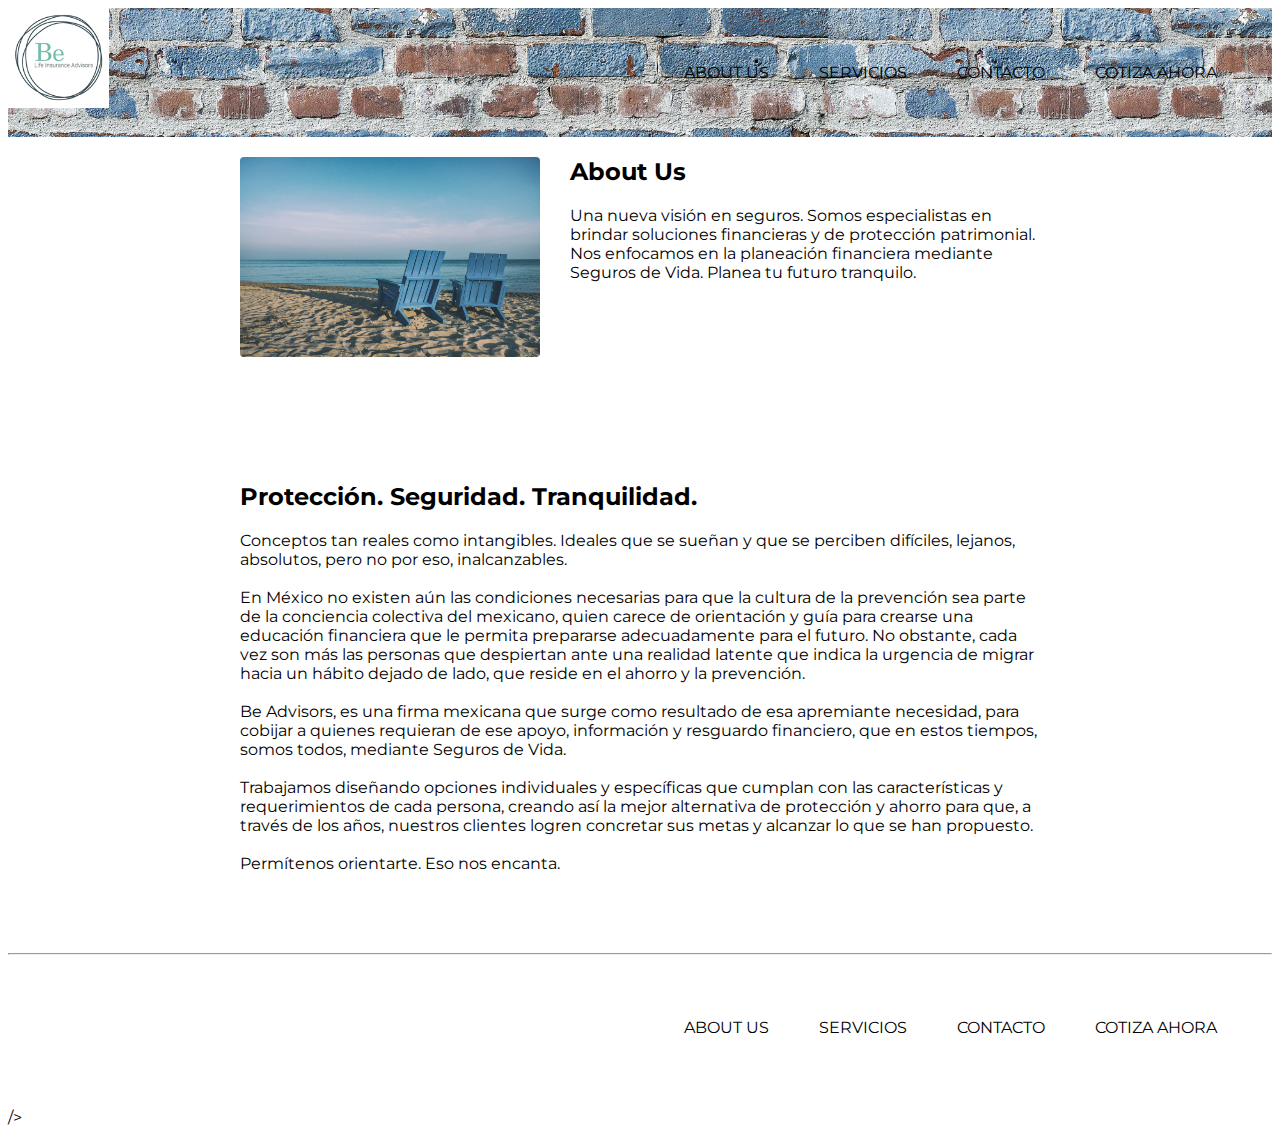
<file: index.html>
<!DOCTYPE html>
<html lang="en">
  <head>
    <meta charset="UTF-8" />
    <meta name="viewport" content="width=device-width, initial-scale=1.0" />
    <title>Be Life Insurance Advisors</title>
    <link rel="stylesheet" href="style.css">
    <link href="https://fonts.googleapis.com/css2?family=Montserrat:wght@400;600&display=swap" rel="stylesheet">
  </head>
  <body>
    <header>
      <div class="menBar">
          <img src="./images/logo-be-advisors.png">
        <ul class="menuButtons">
          <li><a href="./index.html">ABOUT US</a></li>
          <li><a href="./servicios.html">SERVICIOS</a></li>
          <li><a href="./contacto.html">CONTACTO</a></li>
          <li><a href="./cotiza.html"> COTIZA AHORA</a> </li>
        </ul>
      </div>
    </header>
    <main>
        <div class="home">
            <img class="imgretiro" src="./images/Foto 22 Retiro.jpg"
            <p><h2>About Us </h2>Una nueva visión en seguros.
                Somos especialistas en brindar soluciones financieras y de protección patrimonial. Nos enfocamos en la planeación financiera mediante Seguros de Vida.
                Planea tu futuro tranquilo.
                </p>


        </div>
        <section class="aboutus">
            <h2>Protección. Seguridad. Tranquilidad.</h2> 
            Conceptos tan reales como intangibles. Ideales que se sueñan y que se perciben difíciles, lejanos, absolutos, pero no por eso, inalcanzables.<br><br>
            En México no existen aún las condiciones necesarias para que la cultura de la 
            prevención sea parte de la conciencia colectiva del mexicano, 
            quien carece de orientación y guía para crearse una educación financiera que le permita prepararse adecuadamente para el futuro. No obstante,
             cada vez son más las personas que despiertan ante una realidad latente que indica la urgencia de migrar 
             hacia un hábito dejado de lado, que reside en el ahorro y la prevención.<br><br>
            Be Advisors, es una firma mexicana que surge como resultado de esa 
            apremiante necesidad, para cobijar a quienes requieran de ese apoyo, información y 
            resguardo financiero, que en estos tiempos, somos todos, mediante Seguros de Vida.<br><br>
            Trabajamos diseñando opciones individuales y específicas que cumplan con las 
            características y requerimientos de cada persona, creando así la mejor alternativa 
            de protección y ahorro para que, a través de los años, nuestros clientes logren
             concretar sus metas y alcanzar lo que se han propuesto.<br><br>
            Permítenos orientarte. Eso nos encanta. 
            
            
        </section>



    </main>
  
    <footer>
      <div class="relleno">
        <div class="menBar">
          <hr>
        <ul class="menuButtons">
          <li><a href="./index.html">ABOUT US</a></li>
          <li><a href="./servicios.html">SERVICIOS</a></li>
          <li><a href="./contacto.html">CONTACTO</a></li>
          <li><a href="./cotiza.html"> COTIZA AHORA</a> </li>
        </ul>
      </div>
      </div>/>
    </footer>
  </body>
</html>
</file>
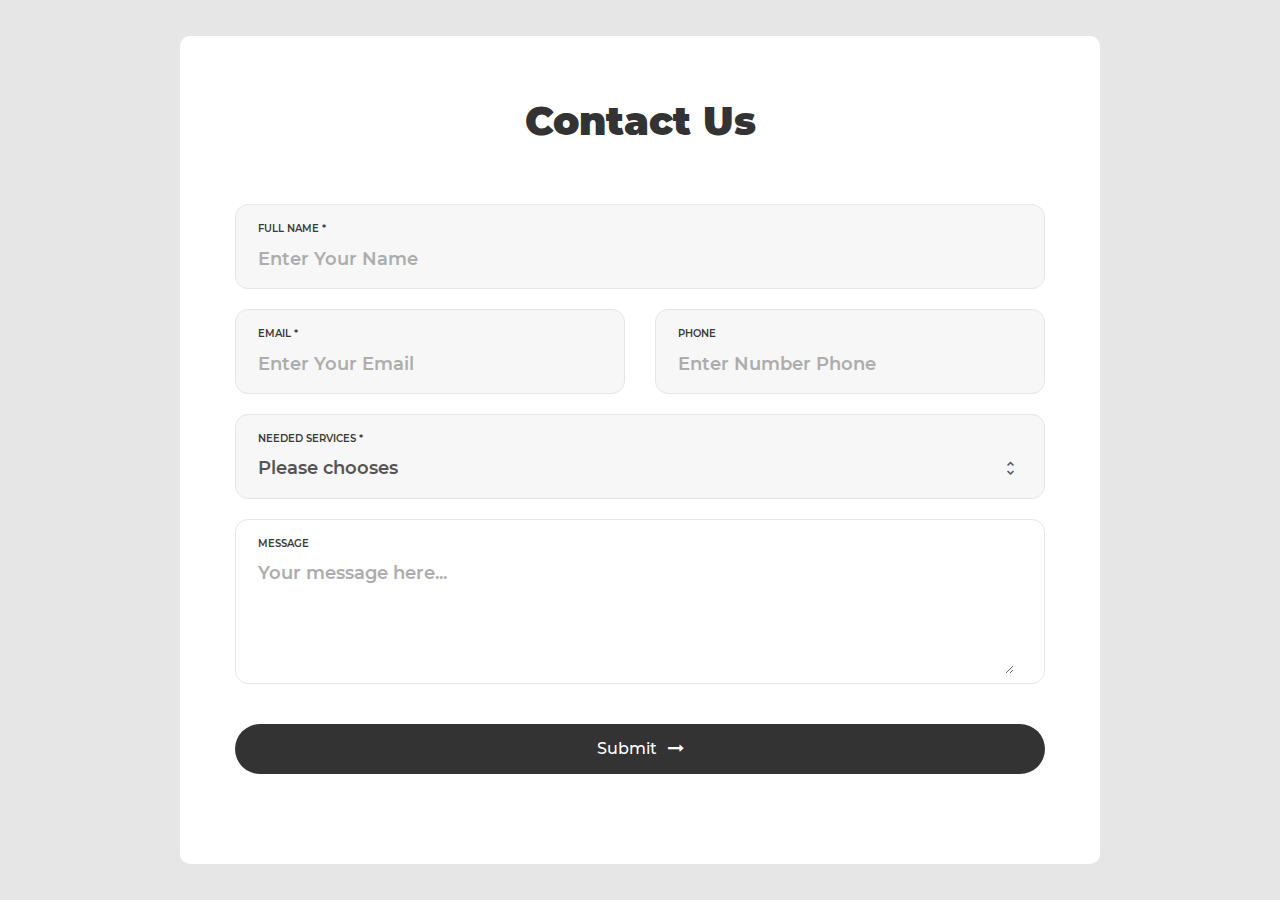
<file: ContactFrom_v5/index.html>
<!DOCTYPE html>
<html lang="en">
<head>
	<title>Contact V5</title>
	<meta charset="UTF-8">
	<meta name="viewport" content="width=device-width, initial-scale=1">
<!--===============================================================================================-->
	<link rel="icon" type="image/png" href="images/icons/favicon.ico"/>
<!--===============================================================================================-->
	<link rel="stylesheet" type="text/css" href="vendor/bootstrap/css/bootstrap.min.css">
<!--===============================================================================================-->
	<link rel="stylesheet" type="text/css" href="fonts/font-awesome-4.7.0/css/font-awesome.min.css">
<!--===============================================================================================-->
	<link rel="stylesheet" type="text/css" href="fonts/iconic/css/material-design-iconic-font.min.css">
<!--===============================================================================================-->
	<link rel="stylesheet" type="text/css" href="vendor/animate/animate.css">
<!--===============================================================================================-->
	<link rel="stylesheet" type="text/css" href="vendor/css-hamburgers/hamburgers.min.css">
<!--===============================================================================================-->
	<link rel="stylesheet" type="text/css" href="vendor/animsition/css/animsition.min.css">
<!--===============================================================================================-->
	<link rel="stylesheet" type="text/css" href="vendor/select2/select2.min.css">
<!--===============================================================================================-->
	<link rel="stylesheet" type="text/css" href="vendor/daterangepicker/daterangepicker.css">
<!--===============================================================================================-->
	<link rel="stylesheet" type="text/css" href="vendor/noui/nouislider.min.css">
<!--===============================================================================================-->
	<link rel="stylesheet" type="text/css" href="css/util.css">
	<link rel="stylesheet" type="text/css" href="css/main.css">
<!--===============================================================================================-->
</head>
<body>


	<div class="container-contact100">
		<div class="wrap-contact100">
			<form class="contact100-form validate-form">
				<span class="contact100-form-title">
					Contact Us
				</span>

				<div class="wrap-input100 validate-input bg1" data-validate="Please Type Your Name">
					<span class="label-input100">FULL NAME *</span>
					<input class="input100" type="text" name="name" placeholder="Enter Your Name">
				</div>

				<div class="wrap-input100 validate-input bg1 rs1-wrap-input100" data-validate = "Enter Your Email (e@a.x)">
					<span class="label-input100">Email *</span>
					<input class="input100" type="text" name="email" placeholder="Enter Your Email ">
				</div>

				<div class="wrap-input100 bg1 rs1-wrap-input100">
					<span class="label-input100">Phone</span>
					<input class="input100" type="text" name="phone" placeholder="Enter Number Phone">
				</div>

				<div class="wrap-input100 input100-select bg1">
					<span class="label-input100">Needed Services *</span>
					<div>
						<select class="js-select2" name="service">
							<option>Please chooses</option>
							<option>eCommerce Bussiness</option>
							<option>UI/UX Design</option>
							<option>Online Services</option>
						</select>
						<div class="dropDownSelect2"></div>
					</div>
				</div>

				<div class="w-full dis-none js-show-service">
					<div class="wrap-contact100-form-radio">
						<span class="label-input100">What type of products do you sell?</span>

						<div class="contact100-form-radio m-t-15">
							<input class="input-radio100" id="radio1" type="radio" name="type-product" value="physical" checked="checked">
							<label class="label-radio100" for="radio1">
								Phycical Products
							</label>
						</div>

						<div class="contact100-form-radio">
							<input class="input-radio100" id="radio2" type="radio" name="type-product" value="digital">
							<label class="label-radio100" for="radio2">
								Digital Products
							</label>
						</div>

						<div class="contact100-form-radio">
							<input class="input-radio100" id="radio3" type="radio" name="type-product" value="service">
							<label class="label-radio100" for="radio3">
								Services Consulting
							</label>
						</div>
					</div>

					<div class="wrap-contact100-form-range">
						<span class="label-input100">Budget *</span>

						<div class="contact100-form-range-value">
							$<span id="value-lower">610</span> - $<span id="value-upper">980</span>
							<input type="text" name="from-value">
							<input type="text" name="to-value">
						</div>

						<div class="contact100-form-range-bar">
							<div id="filter-bar"></div>
						</div>
					</div>
				</div>

				<div class="wrap-input100 validate-input bg0 rs1-alert-validate" data-validate = "Please Type Your Message">
					<span class="label-input100">Message</span>
					<textarea class="input100" name="message" placeholder="Your message here..."></textarea>
				</div>

				<div class="container-contact100-form-btn">
					<button class="contact100-form-btn">
						<span>
							Submit
							<i class="fa fa-long-arrow-right m-l-7" aria-hidden="true"></i>
						</span>
					</button>
				</div>
			</form>
		</div>
	</div>



<!--===============================================================================================-->
	<script src="vendor/jquery/jquery-3.2.1.min.js"></script>
<!--===============================================================================================-->
	<script src="vendor/animsition/js/animsition.min.js"></script>
<!--===============================================================================================-->
	<script src="vendor/bootstrap/js/popper.js"></script>
	<script src="vendor/bootstrap/js/bootstrap.min.js"></script>
<!--===============================================================================================-->
	<script src="vendor/select2/select2.min.js"></script>
	<script>
		$(".js-select2").each(function(){
			$(this).select2({
				minimumResultsForSearch: 20,
				dropdownParent: $(this).next('.dropDownSelect2')
			});


			$(".js-select2").each(function(){
				$(this).on('select2:close', function (e){
					if($(this).val() == "Please chooses") {
						$('.js-show-service').slideUp();
					}
					else {
						$('.js-show-service').slideUp();
						$('.js-show-service').slideDown();
					}
				});
			});
		})
	</script>
<!--===============================================================================================-->
	<script src="vendor/daterangepicker/moment.min.js"></script>
	<script src="vendor/daterangepicker/daterangepicker.js"></script>
<!--===============================================================================================-->
	<script src="vendor/countdowntime/countdowntime.js"></script>
<!--===============================================================================================-->
	<script src="vendor/noui/nouislider.min.js"></script>
	<script>
	    var filterBar = document.getElementById('filter-bar');

	    noUiSlider.create(filterBar, {
	        start: [ 1500, 3900 ],
	        connect: true,
	        range: {
	            'min': 1500,
	            'max': 7500
	        }
	    });

	    var skipValues = [
	    document.getElementById('value-lower'),
	    document.getElementById('value-upper')
	    ];

	    filterBar.noUiSlider.on('update', function( values, handle ) {
	        skipValues[handle].innerHTML = Math.round(values[handle]);
	        $('.contact100-form-range-value input[name="from-value"]').val($('#value-lower').html());
	        $('.contact100-form-range-value input[name="to-value"]').val($('#value-upper').html());
	    });
	</script>
<!--===============================================================================================-->
	<script src="js/main.js"></script>

<!-- Global site tag (gtag.js) - Google Analytics -->
<script async src="https://www.googletagmanager.com/gtag/js?id=UA-23581568-13"></script>
<script>
  window.dataLayer = window.dataLayer || [];
  function gtag(){dataLayer.push(arguments);}
  gtag('js', new Date());

  gtag('config', 'UA-23581568-13');
</script>

</body>
</html>
</file>
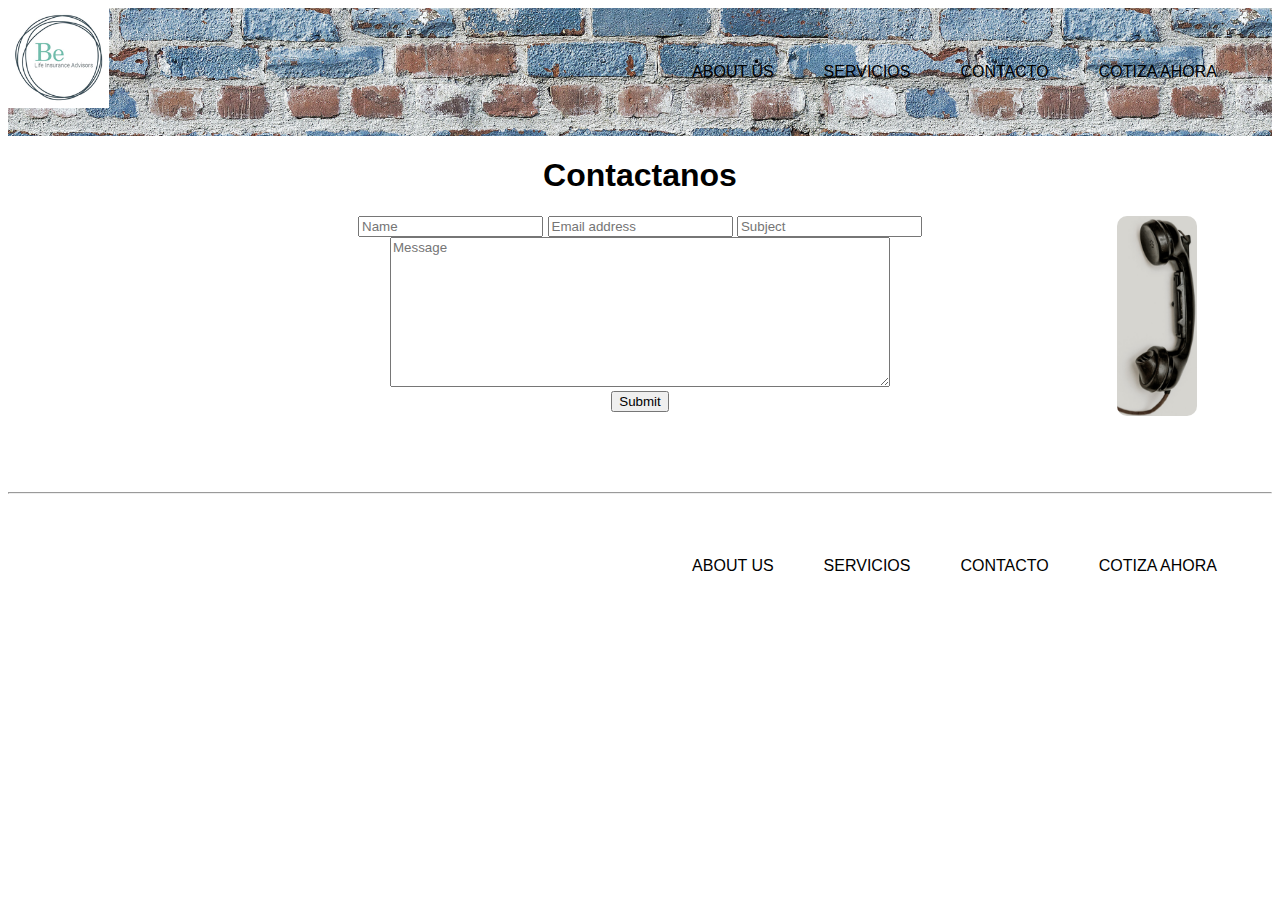
<file: contacto.html>
<!DOCTYPE html>
<html lang="en">
<head>
    <meta charset="UTF-8">
    <meta name="viewport" content="width=device-width, initial-scale=1.0">
    <link rel="stylesheet" href="style.css">
    <title>Be Life Insurance Advisors</title>
</head>
<body>
    <header>
        <div class="menBar">
            <img src="./images/logo-be-advisors.png">
          <ul class="menuButtons">
            <li><a href="./index.html">ABOUT US</a></li>
            <li><a href="./servicios.html">SERVICIOS</a></li>
            <li><a href="./contacto.html">CONTACTO</a></li>
            <li><a href="./cotiza.html"> COTIZA AHORA</a> </li>
          </ul>
        </div>
      </header>
      <main>
        <h1>Contactanos</h1>
        <img class="imgcontacto"    src="./images/Contacto 2.png">
        <form class="cf">
          <div class="half">
            <input type="text" id="input-name" placeholder="Name">
            <input type="email" id="input-email" placeholder="Email address">
            <input type="text" id="input-subject" placeholder="Subject">
          </div>
          
          <div class="right">
            <textarea class="textarea" name="message" type="text" id="input-message" placeholder="Message"></textarea>
          </div>  
          <input type="submit" value="Submit" id="input-submit">
        </form>
      </main>
      <footer>
     
      <div class="relleno">
        <div class="menBar">
          <hr>
        <ul class="menuButtons">
          
          <li><a href="./index.html">ABOUT US</a></li>
          <li><a href="./servicios.html">SERVICIOS</a></li>
          <li><a href="./contacto.html">CONTACTO</a></li>
          <li><a href="./cotiza.html"> COTIZA AHORA</a> </li>
        </ul>
      </div>
      </div>
    </footer>
</body>
</html>
</file>
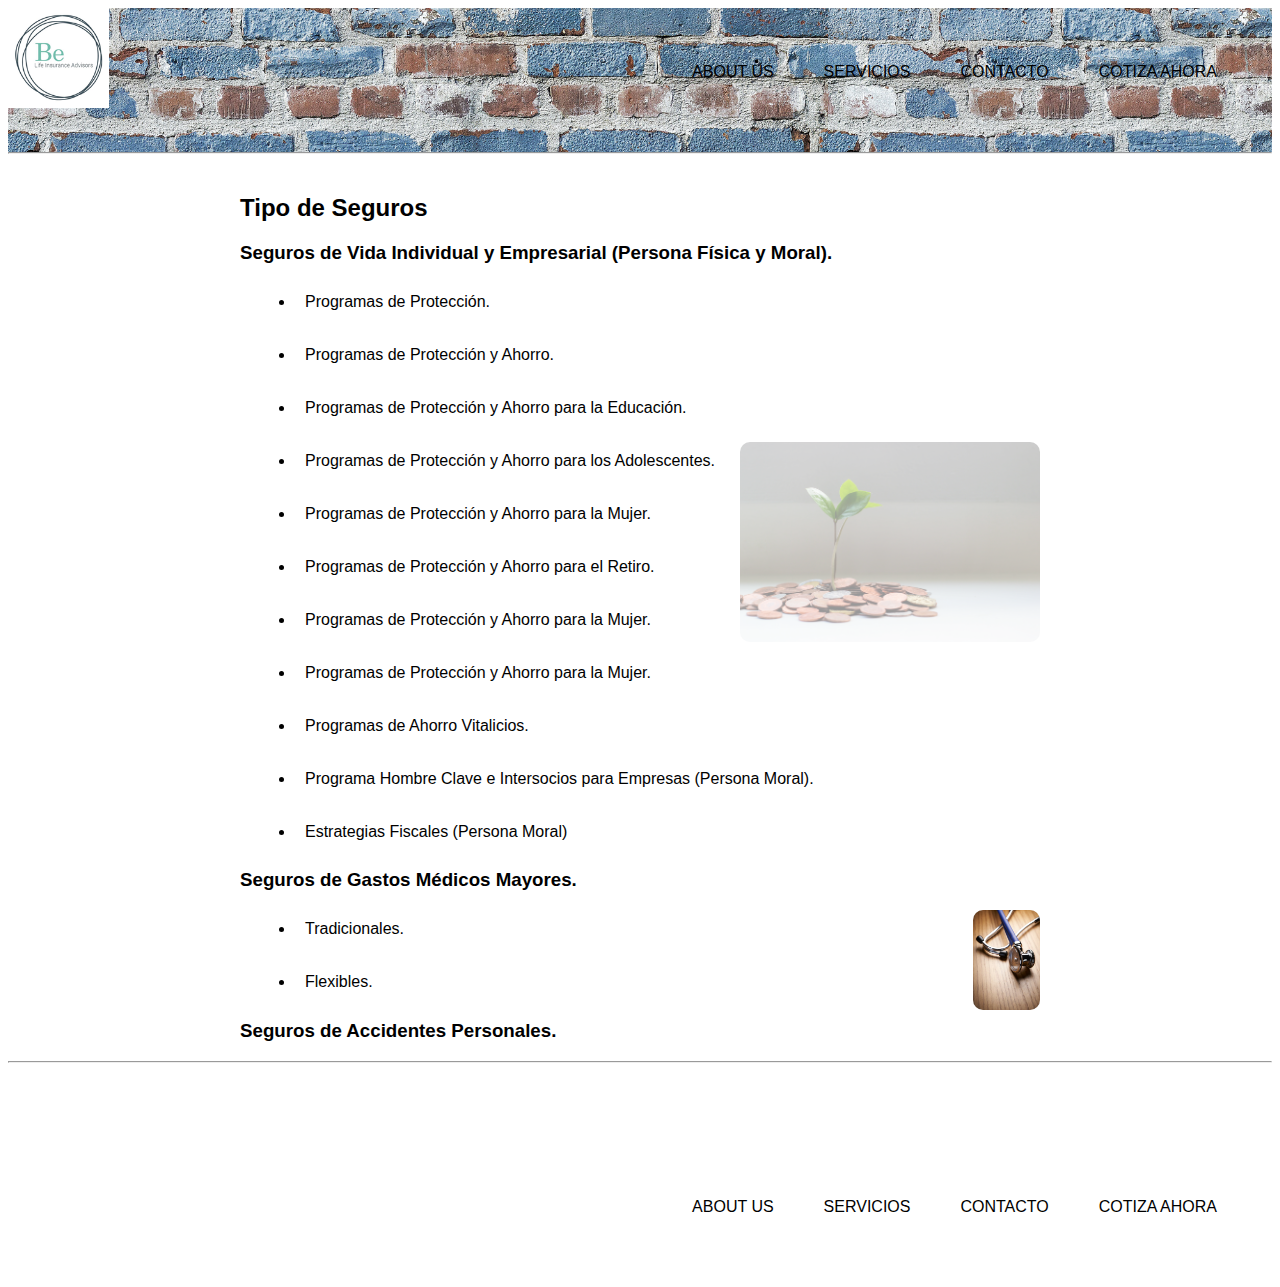
<file: servicios.html>
<!DOCTYPE html>
<html lang="en">
<head>
    <meta charset="UTF-8">
    <meta name="viewport" content="width=device-width, initial-scale=1.0">
    <link rel="stylesheet" href="style.css">
    <title>Be Life Insurance Advisors</title>
</head>
<body>
    <header>
        <div class="menBar">
            <img src="./images/logo-be-advisors.png">
          <ul class="menuButtons">
            <li><a href="./index.html">ABOUT US</a></li>
            <li><a href="./servicios.html">SERVICIOS</a></li>
            <li><a href="./contacto.html">CONTACTO</a></li>
            <li><a href="./cotiza.html"> COTIZA AHORA</a> </li>
          </ul>
          
<hr>
        </div>
       
      </header>
      <main>
          <Section class="servicios">
        <h2>Tipo de Seguros</h2> 
        <h3>Seguros de Vida Individual y Empresarial (Persona Física y Moral).</h3>
        <ul>
            
            <li>Programas de Protección.</li>
            <li>Programas de Protección y Ahorro.</li>
            <li>Programas de Protección y Ahorro para la Educación.</li>
            <img class="imgservicios1" src="./images/plantahorro.jpg">
            <li>Programas de Protección y Ahorro para los Adolescentes.</li>
            <li>Programas de Protección y Ahorro para la Mujer.</li>
            
            <li>Programas de Protección y Ahorro para el Retiro.</li>
            <li>Programas de Protección y Ahorro para la Mujer.</li>
            <li>Programas de Protección y Ahorro para la Mujer.</li>
            <li>Programas de Ahorro Vitalicios.</li>
            <li>Programa Hombre Clave e Intersocios para Empresas (Persona Moral).</li>
            <li>Estrategias Fiscales (Persona Moral)</li>
        </ul>
        <h3>Seguros de Gastos Médicos Mayores.</h3>
        <ul>
          <img class="imgservicios2" src="./images/estetoscopioM.jpg">
            <li>Tradicionales.</li>
            <li>Flexibles.</li>
        </ul>    
        

        <h3>Seguros de Accidentes Personales.</h3>
        </Section>



        





      </main>
      <footer>
          <hr>
        <div class="relleno">
          <div class="menBar">
            
          <ul class="menuButtons">
            <li><a href="./index.html">ABOUT US</a></li>
            <li><a href="./servicios.html">SERVICIOS</a></li>
            <li><a href="./contacto.html">CONTACTO</a></li>
            <li><a href="./cotiza.html"> COTIZA AHORA</a> </li>
          </ul>
        </div>
        </div>
      </footer>
</body>
</html>
</file>
<file: style.css>
*{
    box-sizing: border-box;
    font-family: 'Montserrat', sans-serif;
}

.menBar{
display: inline

}

img {
    float: left;
height: 100px;
}


.menuButtons{

justify-content: flex-end;
display: flex;
list-style-type:none;
cursor: pointer;
padding: 30px;
margin-top: 0px;


}


.menuButtons :hover{

    background-color: #B0A084

}
li {
    padding: 10px;
   
    border-radius: 10px;
    margin:15px;
}

.home{ 
    width: 800px;
    margin-left: auto;
    margin-right: auto;
     }

.imgretiro{
    margin-right: 30px;
    border-radius: 4px;
    width: 300px;
    height: 200px;
}

.imgcontacto{
float: right;
height: 200px;
margin-right: 75px;
border-radius: 10px;


}

.banner{

    margin-left: 50%
    margin-right: auto;
}

.bannerdiv{
    height: 400px;
   text-align: center;
}

.textarea{
    height:150px;
    width: 500px;
  
}

.right{
text-align: center;


}
.imgmaincontacto {


}

p{margin-top: 200px;}

a{
    text-decoration: none;
    color: black;
}


.aboutus{ 
    width: 800px;
    margin-left: auto;
    margin-right: auto;
    margin-top: 0px;
    
}


.servicios{
    width: 800px;
    margin-left: auto;
    margin-right: auto;
    margin-top: 40px;
}

.relleno{
    margin-top: 80px

    
}



.imgservicios1{
    border-radius: 10px;
    float: right;
    height: 200px;
    opacity: 40%;
}

.imgservicios2{
    border-radius: 10px;
    float: right;
}


h1 {
    text-align: center;
}

form {
   max-width: 800px;
   text-align: center;
   margin: 20px auto;
  
}

header {

background-image: url("./images/About\ Us\ Pagina\ Principal\ Banner\ .png");
}
</file>
<file: ContactFrom_v5/vendor/daterangepicker/daterangepicker.css>
.daterangepicker {
  position: absolute;
  color: inherit;
  background-color: #fff;
  border-radius: 4px;
  width: 278px;
  padding: 4px;
  margin-top: 1px;
  top: 100px;
  left: 20px;
  /* Calendars */ }
  .daterangepicker:before, .daterangepicker:after {
    position: absolute;
    display: inline-block;
    border-bottom-color: rgba(0, 0, 0, 0.2);
    content: ''; }
  .daterangepicker:before {
    top: -7px;
    border-right: 7px solid transparent;
    border-left: 7px solid transparent;
    border-bottom: 7px solid #ccc; }
  .daterangepicker:after {
    top: -6px;
    border-right: 6px solid transparent;
    border-bottom: 6px solid #fff;
    border-left: 6px solid transparent; }
  .daterangepicker.opensleft:before {
    right: 9px; }
  .daterangepicker.opensleft:after {
    right: 10px; }
  .daterangepicker.openscenter:before {
    left: 0;
    right: 0;
    width: 0;
    margin-left: auto;
    margin-right: auto; }
  .daterangepicker.openscenter:after {
    left: 0;
    right: 0;
    width: 0;
    margin-left: auto;
    margin-right: auto; }
  .daterangepicker.opensright:before {
    left: 9px; }
  .daterangepicker.opensright:after {
    left: 10px; }
  .daterangepicker.dropup {
    margin-top: -5px; }
    .daterangepicker.dropup:before {
      top: initial;
      bottom: -7px;
      border-bottom: initial;
      border-top: 7px solid #ccc; }
    .daterangepicker.dropup:after {
      top: initial;
      bottom: -6px;
      border-bottom: initial;
      border-top: 6px solid #fff; }
  .daterangepicker.dropdown-menu {
    max-width: none;
    z-index: 3001; }
  .daterangepicker.single .ranges, .daterangepicker.single .calendar {
    float: none; }
  .daterangepicker.show-calendar .calendar {
    display: block; }
  .daterangepicker .calendar {
    display: none;
    max-width: 270px;
    margin: 4px; }
    .daterangepicker .calendar.single .calendar-table {
      border: none; }
    .daterangepicker .calendar th, .daterangepicker .calendar td {
      white-space: nowrap;
      text-align: center;
      min-width: 32px; }
  .daterangepicker .calendar-table {
    border: 1px solid #fff;
    padding: 4px;
    border-radius: 4px;
    background-color: #fff; }
  .daterangepicker table {
    width: 100%;
    margin: 0; }
  .daterangepicker td, .daterangepicker th {
    text-align: center;
    width: 20px;
    height: 20px;
    border-radius: 4px;
    border: 1px solid transparent;
    white-space: nowrap;
    cursor: pointer; }
    .daterangepicker td.available:hover, .daterangepicker th.available:hover {
      background-color: #eee;
      border-color: transparent;
      color: inherit; }
    .daterangepicker td.week, .daterangepicker th.week {
      font-size: 80%;
      color: #ccc; }
  .daterangepicker td.off, .daterangepicker td.off.in-range, .daterangepicker td.off.start-date, .daterangepicker td.off.end-date {
    background-color: #fff;
    border-color: transparent;
    color: #999; }
  .daterangepicker td.in-range {
    background-color: #ebf4f8;
    border-color: transparent;
    color: #000;
    border-radius: 0; }
  .daterangepicker td.start-date {
    border-radius: 4px 0 0 4px; }
  .daterangepicker td.end-date {
    border-radius: 0 4px 4px 0; }
  .daterangepicker td.start-date.end-date {
    border-radius: 4px; }
  .daterangepicker td.active, .daterangepicker td.active:hover {
    background-color: #357ebd;
    border-color: transparent;
    color: #fff; }
  .daterangepicker th.month {
    width: auto; }
  .daterangepicker td.disabled, .daterangepicker option.disabled {
    color: #999;
    cursor: not-allowed;
    text-decoration: line-through; }
  .daterangepicker select.monthselect, .daterangepicker select.yearselect {
    font-size: 12px;
    padding: 1px;
    height: auto;
    margin: 0;
    cursor: default; }
  .daterangepicker select.monthselect {
    margin-right: 2%;
    width: 56%; }
  .daterangepicker select.yearselect {
    width: 40%; }
  .daterangepicker select.hourselect, .daterangepicker select.minuteselect, .daterangepicker select.secondselect, .daterangepicker select.ampmselect {
    width: 50px;
    margin-bottom: 0; }
  .daterangepicker .input-mini {
    border: 1px solid #ccc;
    border-radius: 4px;
    color: #555;
    height: 30px;
    line-height: 30px;
    display: block;
    vertical-align: middle;
    margin: 0 0 5px 0;
    padding: 0 6px 0 28px;
    width: 100%; }
    .daterangepicker .input-mini.active {
      border: 1px solid #08c;
      border-radius: 4px; }
  .daterangepicker .daterangepicker_input {
    position: relative; }
    .daterangepicker .daterangepicker_input i {
      position: absolute;
      left: 8px;
      top: 8px; }
  .daterangepicker.rtl .input-mini {
    padding-right: 28px;
    padding-left: 6px; }
  .daterangepicker.rtl .daterangepicker_input i {
    left: auto;
    right: 8px; }
  .daterangepicker .calendar-time {
    text-align: center;
    margin: 5px auto;
    line-height: 30px;
    position: relative;
    padding-left: 28px; }
    .daterangepicker .calendar-time select.disabled {
      color: #ccc;
      cursor: not-allowed; }

.ranges {
  font-size: 11px;
  float: none;
  margin: 4px;
  text-align: left; }
  .ranges ul {
    list-style: none;
    margin: 0 auto;
    padding: 0;
    width: 100%; }
  .ranges li {
    font-size: 13px;
    background-color: #f5f5f5;
    border: 1px solid #f5f5f5;
    border-radius: 4px;
    color: #08c;
    padding: 3px 12px;
    margin-bottom: 8px;
    cursor: pointer; }
    .ranges li:hover {
      background-color: #08c;
      border: 1px solid #08c;
      color: #fff; }
    .ranges li.active {
      background-color: #08c;
      border: 1px solid #08c;
      color: #fff; }

/*  Larger Screen Styling */
@media (min-width: 564px) {
  .daterangepicker {
    width: auto; }
    .daterangepicker .ranges ul {
      width: 160px; }
    .daterangepicker.single .ranges ul {
      width: 100%; }
    .daterangepicker.single .calendar.left {
      clear: none; }
    .daterangepicker.single.ltr .ranges, .daterangepicker.single.ltr .calendar {
      float: left; }
    .daterangepicker.single.rtl .ranges, .daterangepicker.single.rtl .calendar {
      float: right; }
    .daterangepicker.ltr {
      direction: ltr;
      text-align: left; }
      .daterangepicker.ltr .calendar.left {
        clear: left;
        margin-right: 0; }
        .daterangepicker.ltr .calendar.left .calendar-table {
          border-right: none;
          border-top-right-radius: 0;
          border-bottom-right-radius: 0; }
      .daterangepicker.ltr .calendar.right {
        margin-left: 0; }
        .daterangepicker.ltr .calendar.right .calendar-table {
          border-left: none;
          border-top-left-radius: 0;
          border-bottom-left-radius: 0; }
      .daterangepicker.ltr .left .daterangepicker_input {
        padding-right: 12px; }
      .daterangepicker.ltr .calendar.left .calendar-table {
        padding-right: 12px; }
      .daterangepicker.ltr .ranges, .daterangepicker.ltr .calendar {
        float: left; }
    .daterangepicker.rtl {
      direction: rtl;
      text-align: right; }
      .daterangepicker.rtl .calendar.left {
        clear: right;
        margin-left: 0; }
        .daterangepicker.rtl .calendar.left .calendar-table {
          border-left: none;
          border-top-left-radius: 0;
          border-bottom-left-radius: 0; }
      .daterangepicker.rtl .calendar.right {
        margin-right: 0; }
        .daterangepicker.rtl .calendar.right .calendar-table {
          border-right: none;
          border-top-right-radius: 0;
          border-bottom-right-radius: 0; }
      .daterangepicker.rtl .left .daterangepicker_input {
        padding-left: 12px; }
      .daterangepicker.rtl .calendar.left .calendar-table {
        padding-left: 12px; }
      .daterangepicker.rtl .ranges, .daterangepicker.rtl .calendar {
        text-align: right;
        float: right; } }
@media (min-width: 730px) {
  .daterangepicker .ranges {
    width: auto; }
  .daterangepicker.ltr .ranges {
    float: left; }
  .daterangepicker.rtl .ranges {
    float: right; }
  .daterangepicker .calendar.left {
    clear: none !important; } }
</file>
<file: ContactFrom_v5/css/util.css>
/*[ FONT SIZE ]
///////////////////////////////////////////////////////////
*/
.fs-1 {font-size: 1px;}
.fs-2 {font-size: 2px;}
.fs-3 {font-size: 3px;}
.fs-4 {font-size: 4px;}
.fs-5 {font-size: 5px;}
.fs-6 {font-size: 6px;}
.fs-7 {font-size: 7px;}
.fs-8 {font-size: 8px;}
.fs-9 {font-size: 9px;}
.fs-10 {font-size: 10px;}
.fs-11 {font-size: 11px;}
.fs-12 {font-size: 12px;}
.fs-13 {font-size: 13px;}
.fs-14 {font-size: 14px;}
.fs-15 {font-size: 15px;}
.fs-16 {font-size: 16px;}
.fs-17 {font-size: 17px;}
.fs-18 {font-size: 18px;}
.fs-19 {font-size: 19px;}
.fs-20 {font-size: 20px;}
.fs-21 {font-size: 21px;}
.fs-22 {font-size: 22px;}
.fs-23 {font-size: 23px;}
.fs-24 {font-size: 24px;}
.fs-25 {font-size: 25px;}
.fs-26 {font-size: 26px;}
.fs-27 {font-size: 27px;}
.fs-28 {font-size: 28px;}
.fs-29 {font-size: 29px;}
.fs-30 {font-size: 30px;}
.fs-31 {font-size: 31px;}
.fs-32 {font-size: 32px;}
.fs-33 {font-size: 33px;}
.fs-34 {font-size: 34px;}
.fs-35 {font-size: 35px;}
.fs-36 {font-size: 36px;}
.fs-37 {font-size: 37px;}
.fs-38 {font-size: 38px;}
.fs-39 {font-size: 39px;}
.fs-40 {font-size: 40px;}
.fs-41 {font-size: 41px;}
.fs-42 {font-size: 42px;}
.fs-43 {font-size: 43px;}
.fs-44 {font-size: 44px;}
.fs-45 {font-size: 45px;}
.fs-46 {font-size: 46px;}
.fs-47 {font-size: 47px;}
.fs-48 {font-size: 48px;}
.fs-49 {font-size: 49px;}
.fs-50 {font-size: 50px;}
.fs-51 {font-size: 51px;}
.fs-52 {font-size: 52px;}
.fs-53 {font-size: 53px;}
.fs-54 {font-size: 54px;}
.fs-55 {font-size: 55px;}
.fs-56 {font-size: 56px;}
.fs-57 {font-size: 57px;}
.fs-58 {font-size: 58px;}
.fs-59 {font-size: 59px;}
.fs-60 {font-size: 60px;}
.fs-61 {font-size: 61px;}
.fs-62 {font-size: 62px;}
.fs-63 {font-size: 63px;}
.fs-64 {font-size: 64px;}
.fs-65 {font-size: 65px;}
.fs-66 {font-size: 66px;}
.fs-67 {font-size: 67px;}
.fs-68 {font-size: 68px;}
.fs-69 {font-size: 69px;}
.fs-70 {font-size: 70px;}
.fs-71 {font-size: 71px;}
.fs-72 {font-size: 72px;}
.fs-73 {font-size: 73px;}
.fs-74 {font-size: 74px;}
.fs-75 {font-size: 75px;}
.fs-76 {font-size: 76px;}
.fs-77 {font-size: 77px;}
.fs-78 {font-size: 78px;}
.fs-79 {font-size: 79px;}
.fs-80 {font-size: 80px;}
.fs-81 {font-size: 81px;}
.fs-82 {font-size: 82px;}
.fs-83 {font-size: 83px;}
.fs-84 {font-size: 84px;}
.fs-85 {font-size: 85px;}
.fs-86 {font-size: 86px;}
.fs-87 {font-size: 87px;}
.fs-88 {font-size: 88px;}
.fs-89 {font-size: 89px;}
.fs-90 {font-size: 90px;}
.fs-91 {font-size: 91px;}
.fs-92 {font-size: 92px;}
.fs-93 {font-size: 93px;}
.fs-94 {font-size: 94px;}
.fs-95 {font-size: 95px;}
.fs-96 {font-size: 96px;}
.fs-97 {font-size: 97px;}
.fs-98 {font-size: 98px;}
.fs-99 {font-size: 99px;}
.fs-100 {font-size: 100px;}
.fs-101 {font-size: 101px;}
.fs-102 {font-size: 102px;}
.fs-103 {font-size: 103px;}
.fs-104 {font-size: 104px;}
.fs-105 {font-size: 105px;}
.fs-106 {font-size: 106px;}
.fs-107 {font-size: 107px;}
.fs-108 {font-size: 108px;}
.fs-109 {font-size: 109px;}
.fs-110 {font-size: 110px;}
.fs-111 {font-size: 111px;}
.fs-112 {font-size: 112px;}
.fs-113 {font-size: 113px;}
.fs-114 {font-size: 114px;}
.fs-115 {font-size: 115px;}
.fs-116 {font-size: 116px;}
.fs-117 {font-size: 117px;}
.fs-118 {font-size: 118px;}
.fs-119 {font-size: 119px;}
.fs-120 {font-size: 120px;}
.fs-121 {font-size: 121px;}
.fs-122 {font-size: 122px;}
.fs-123 {font-size: 123px;}
.fs-124 {font-size: 124px;}
.fs-125 {font-size: 125px;}
.fs-126 {font-size: 126px;}
.fs-127 {font-size: 127px;}
.fs-128 {font-size: 128px;}
.fs-129 {font-size: 129px;}
.fs-130 {font-size: 130px;}
.fs-131 {font-size: 131px;}
.fs-132 {font-size: 132px;}
.fs-133 {font-size: 133px;}
.fs-134 {font-size: 134px;}
.fs-135 {font-size: 135px;}
.fs-136 {font-size: 136px;}
.fs-137 {font-size: 137px;}
.fs-138 {font-size: 138px;}
.fs-139 {font-size: 139px;}
.fs-140 {font-size: 140px;}
.fs-141 {font-size: 141px;}
.fs-142 {font-size: 142px;}
.fs-143 {font-size: 143px;}
.fs-144 {font-size: 144px;}
.fs-145 {font-size: 145px;}
.fs-146 {font-size: 146px;}
.fs-147 {font-size: 147px;}
.fs-148 {font-size: 148px;}
.fs-149 {font-size: 149px;}
.fs-150 {font-size: 150px;}
.fs-151 {font-size: 151px;}
.fs-152 {font-size: 152px;}
.fs-153 {font-size: 153px;}
.fs-154 {font-size: 154px;}
.fs-155 {font-size: 155px;}
.fs-156 {font-size: 156px;}
.fs-157 {font-size: 157px;}
.fs-158 {font-size: 158px;}
.fs-159 {font-size: 159px;}
.fs-160 {font-size: 160px;}
.fs-161 {font-size: 161px;}
.fs-162 {font-size: 162px;}
.fs-163 {font-size: 163px;}
.fs-164 {font-size: 164px;}
.fs-165 {font-size: 165px;}
.fs-166 {font-size: 166px;}
.fs-167 {font-size: 167px;}
.fs-168 {font-size: 168px;}
.fs-169 {font-size: 169px;}
.fs-170 {font-size: 170px;}
.fs-171 {font-size: 171px;}
.fs-172 {font-size: 172px;}
.fs-173 {font-size: 173px;}
.fs-174 {font-size: 174px;}
.fs-175 {font-size: 175px;}
.fs-176 {font-size: 176px;}
.fs-177 {font-size: 177px;}
.fs-178 {font-size: 178px;}
.fs-179 {font-size: 179px;}
.fs-180 {font-size: 180px;}
.fs-181 {font-size: 181px;}
.fs-182 {font-size: 182px;}
.fs-183 {font-size: 183px;}
.fs-184 {font-size: 184px;}
.fs-185 {font-size: 185px;}
.fs-186 {font-size: 186px;}
.fs-187 {font-size: 187px;}
.fs-188 {font-size: 188px;}
.fs-189 {font-size: 189px;}
.fs-190 {font-size: 190px;}
.fs-191 {font-size: 191px;}
.fs-192 {font-size: 192px;}
.fs-193 {font-size: 193px;}
.fs-194 {font-size: 194px;}
.fs-195 {font-size: 195px;}
.fs-196 {font-size: 196px;}
.fs-197 {font-size: 197px;}
.fs-198 {font-size: 198px;}
.fs-199 {font-size: 199px;}
.fs-200 {font-size: 200px;}

/*[ PADDING ]
///////////////////////////////////////////////////////////
*/
.p-t-0 {padding-top: 0px;}
.p-t-1 {padding-top: 1px;}
.p-t-2 {padding-top: 2px;}
.p-t-3 {padding-top: 3px;}
.p-t-4 {padding-top: 4px;}
.p-t-5 {padding-top: 5px;}
.p-t-6 {padding-top: 6px;}
.p-t-7 {padding-top: 7px;}
.p-t-8 {padding-top: 8px;}
.p-t-9 {padding-top: 9px;}
.p-t-10 {padding-top: 10px;}
.p-t-11 {padding-top: 11px;}
.p-t-12 {padding-top: 12px;}
.p-t-13 {padding-top: 13px;}
.p-t-14 {padding-top: 14px;}
.p-t-15 {padding-top: 15px;}
.p-t-16 {padding-top: 16px;}
.p-t-17 {padding-top: 17px;}
.p-t-18 {padding-top: 18px;}
.p-t-19 {padding-top: 19px;}
.p-t-20 {padding-top: 20px;}
.p-t-21 {padding-top: 21px;}
.p-t-22 {padding-top: 22px;}
.p-t-23 {padding-top: 23px;}
.p-t-24 {padding-top: 24px;}
.p-t-25 {padding-top: 25px;}
.p-t-26 {padding-top: 26px;}
.p-t-27 {padding-top: 27px;}
.p-t-28 {padding-top: 28px;}
.p-t-29 {padding-top: 29px;}
.p-t-30 {padding-top: 30px;}
.p-t-31 {padding-top: 31px;}
.p-t-32 {padding-top: 32px;}
.p-t-33 {padding-top: 33px;}
.p-t-34 {padding-top: 34px;}
.p-t-35 {padding-top: 35px;}
.p-t-36 {padding-top: 36px;}
.p-t-37 {padding-top: 37px;}
.p-t-38 {padding-top: 38px;}
.p-t-39 {padding-top: 39px;}
.p-t-40 {padding-top: 40px;}
.p-t-41 {padding-top: 41px;}
.p-t-42 {padding-top: 42px;}
.p-t-43 {padding-top: 43px;}
.p-t-44 {padding-top: 44px;}
.p-t-45 {padding-top: 45px;}
.p-t-46 {padding-top: 46px;}
.p-t-47 {padding-top: 47px;}
.p-t-48 {padding-top: 48px;}
.p-t-49 {padding-top: 49px;}
.p-t-50 {padding-top: 50px;}
.p-t-51 {padding-top: 51px;}
.p-t-52 {padding-top: 52px;}
.p-t-53 {padding-top: 53px;}
.p-t-54 {padding-top: 54px;}
.p-t-55 {padding-top: 55px;}
.p-t-56 {padding-top: 56px;}
.p-t-57 {padding-top: 57px;}
.p-t-58 {padding-top: 58px;}
.p-t-59 {padding-top: 59px;}
.p-t-60 {padding-top: 60px;}
.p-t-61 {padding-top: 61px;}
.p-t-62 {padding-top: 62px;}
.p-t-63 {padding-top: 63px;}
.p-t-64 {padding-top: 64px;}
.p-t-65 {padding-top: 65px;}
.p-t-66 {padding-top: 66px;}
.p-t-67 {padding-top: 67px;}
.p-t-68 {padding-top: 68px;}
.p-t-69 {padding-top: 69px;}
.p-t-70 {padding-top: 70px;}
.p-t-71 {padding-top: 71px;}
.p-t-72 {padding-top: 72px;}
.p-t-73 {padding-top: 73px;}
.p-t-74 {padding-top: 74px;}
.p-t-75 {padding-top: 75px;}
.p-t-76 {padding-top: 76px;}
.p-t-77 {padding-top: 77px;}
.p-t-78 {padding-top: 78px;}
.p-t-79 {padding-top: 79px;}
.p-t-80 {padding-top: 80px;}
.p-t-81 {padding-top: 81px;}
.p-t-82 {padding-top: 82px;}
.p-t-83 {padding-top: 83px;}
.p-t-84 {padding-top: 84px;}
.p-t-85 {padding-top: 85px;}
.p-t-86 {padding-top: 86px;}
.p-t-87 {padding-top: 87px;}
.p-t-88 {padding-top: 88px;}
.p-t-89 {padding-top: 89px;}
.p-t-90 {padding-top: 90px;}
.p-t-91 {padding-top: 91px;}
.p-t-92 {padding-top: 92px;}
.p-t-93 {padding-top: 93px;}
.p-t-94 {padding-top: 94px;}
.p-t-95 {padding-top: 95px;}
.p-t-96 {padding-top: 96px;}
.p-t-97 {padding-top: 97px;}
.p-t-98 {padding-top: 98px;}
.p-t-99 {padding-top: 99px;}
.p-t-100 {padding-top: 100px;}
.p-t-101 {padding-top: 101px;}
.p-t-102 {padding-top: 102px;}
.p-t-103 {padding-top: 103px;}
.p-t-104 {padding-top: 104px;}
.p-t-105 {padding-top: 105px;}
.p-t-106 {padding-top: 106px;}
.p-t-107 {padding-top: 107px;}
.p-t-108 {padding-top: 108px;}
.p-t-109 {padding-top: 109px;}
.p-t-110 {padding-top: 110px;}
.p-t-111 {padding-top: 111px;}
.p-t-112 {padding-top: 112px;}
.p-t-113 {padding-top: 113px;}
.p-t-114 {padding-top: 114px;}
.p-t-115 {padding-top: 115px;}
.p-t-116 {padding-top: 116px;}
.p-t-117 {padding-top: 117px;}
.p-t-118 {padding-top: 118px;}
.p-t-119 {padding-top: 119px;}
.p-t-120 {padding-top: 120px;}
.p-t-121 {padding-top: 121px;}
.p-t-122 {padding-top: 122px;}
.p-t-123 {padding-top: 123px;}
.p-t-124 {padding-top: 124px;}
.p-t-125 {padding-top: 125px;}
.p-t-126 {padding-top: 126px;}
.p-t-127 {padding-top: 127px;}
.p-t-128 {padding-top: 128px;}
.p-t-129 {padding-top: 129px;}
.p-t-130 {padding-top: 130px;}
.p-t-131 {padding-top: 131px;}
.p-t-132 {padding-top: 132px;}
.p-t-133 {padding-top: 133px;}
.p-t-134 {padding-top: 134px;}
.p-t-135 {padding-top: 135px;}
.p-t-136 {padding-top: 136px;}
.p-t-137 {padding-top: 137px;}
.p-t-138 {padding-top: 138px;}
.p-t-139 {padding-top: 139px;}
.p-t-140 {padding-top: 140px;}
.p-t-141 {padding-top: 141px;}
.p-t-142 {padding-top: 142px;}
.p-t-143 {padding-top: 143px;}
.p-t-144 {padding-top: 144px;}
.p-t-145 {padding-top: 145px;}
.p-t-146 {padding-top: 146px;}
.p-t-147 {padding-top: 147px;}
.p-t-148 {padding-top: 148px;}
.p-t-149 {padding-top: 149px;}
.p-t-150 {padding-top: 150px;}
.p-t-151 {padding-top: 151px;}
.p-t-152 {padding-top: 152px;}
.p-t-153 {padding-top: 153px;}
.p-t-154 {padding-top: 154px;}
.p-t-155 {padding-top: 155px;}
.p-t-156 {padding-top: 156px;}
.p-t-157 {padding-top: 157px;}
.p-t-158 {padding-top: 158px;}
.p-t-159 {padding-top: 159px;}
.p-t-160 {padding-top: 160px;}
.p-t-161 {padding-top: 161px;}
.p-t-162 {padding-top: 162px;}
.p-t-163 {padding-top: 163px;}
.p-t-164 {padding-top: 164px;}
.p-t-165 {padding-top: 165px;}
.p-t-166 {padding-top: 166px;}
.p-t-167 {padding-top: 167px;}
.p-t-168 {padding-top: 168px;}
.p-t-169 {padding-top: 169px;}
.p-t-170 {padding-top: 170px;}
.p-t-171 {padding-top: 171px;}
.p-t-172 {padding-top: 172px;}
.p-t-173 {padding-top: 173px;}
.p-t-174 {padding-top: 174px;}
.p-t-175 {padding-top: 175px;}
.p-t-176 {padding-top: 176px;}
.p-t-177 {padding-top: 177px;}
.p-t-178 {padding-top: 178px;}
.p-t-179 {padding-top: 179px;}
.p-t-180 {padding-top: 180px;}
.p-t-181 {padding-top: 181px;}
.p-t-182 {padding-top: 182px;}
.p-t-183 {padding-top: 183px;}
.p-t-184 {padding-top: 184px;}
.p-t-185 {padding-top: 185px;}
.p-t-186 {padding-top: 186px;}
.p-t-187 {padding-top: 187px;}
.p-t-188 {padding-top: 188px;}
.p-t-189 {padding-top: 189px;}
.p-t-190 {padding-top: 190px;}
.p-t-191 {padding-top: 191px;}
.p-t-192 {padding-top: 192px;}
.p-t-193 {padding-top: 193px;}
.p-t-194 {padding-top: 194px;}
.p-t-195 {padding-top: 195px;}
.p-t-196 {padding-top: 196px;}
.p-t-197 {padding-top: 197px;}
.p-t-198 {padding-top: 198px;}
.p-t-199 {padding-top: 199px;}
.p-t-200 {padding-top: 200px;}
.p-t-201 {padding-top: 201px;}
.p-t-202 {padding-top: 202px;}
.p-t-203 {padding-top: 203px;}
.p-t-204 {padding-top: 204px;}
.p-t-205 {padding-top: 205px;}
.p-t-206 {padding-top: 206px;}
.p-t-207 {padding-top: 207px;}
.p-t-208 {padding-top: 208px;}
.p-t-209 {padding-top: 209px;}
.p-t-210 {padding-top: 210px;}
.p-t-211 {padding-top: 211px;}
.p-t-212 {padding-top: 212px;}
.p-t-213 {padding-top: 213px;}
.p-t-214 {padding-top: 214px;}
.p-t-215 {padding-top: 215px;}
.p-t-216 {padding-top: 216px;}
.p-t-217 {padding-top: 217px;}
.p-t-218 {padding-top: 218px;}
.p-t-219 {padding-top: 219px;}
.p-t-220 {padding-top: 220px;}
.p-t-221 {padding-top: 221px;}
.p-t-222 {padding-top: 222px;}
.p-t-223 {padding-top: 223px;}
.p-t-224 {padding-top: 224px;}
.p-t-225 {padding-top: 225px;}
.p-t-226 {padding-top: 226px;}
.p-t-227 {padding-top: 227px;}
.p-t-228 {padding-top: 228px;}
.p-t-229 {padding-top: 229px;}
.p-t-230 {padding-top: 230px;}
.p-t-231 {padding-top: 231px;}
.p-t-232 {padding-top: 232px;}
.p-t-233 {padding-top: 233px;}
.p-t-234 {padding-top: 234px;}
.p-t-235 {padding-top: 235px;}
.p-t-236 {padding-top: 236px;}
.p-t-237 {padding-top: 237px;}
.p-t-238 {padding-top: 238px;}
.p-t-239 {padding-top: 239px;}
.p-t-240 {padding-top: 240px;}
.p-t-241 {padding-top: 241px;}
.p-t-242 {padding-top: 242px;}
.p-t-243 {padding-top: 243px;}
.p-t-244 {padding-top: 244px;}
.p-t-245 {padding-top: 245px;}
.p-t-246 {padding-top: 246px;}
.p-t-247 {padding-top: 247px;}
.p-t-248 {padding-top: 248px;}
.p-t-249 {padding-top: 249px;}
.p-t-250 {padding-top: 250px;}
.p-b-0 {padding-bottom: 0px;}
.p-b-1 {padding-bottom: 1px;}
.p-b-2 {padding-bottom: 2px;}
.p-b-3 {padding-bottom: 3px;}
.p-b-4 {padding-bottom: 4px;}
.p-b-5 {padding-bottom: 5px;}
.p-b-6 {padding-bottom: 6px;}
.p-b-7 {padding-bottom: 7px;}
.p-b-8 {padding-bottom: 8px;}
.p-b-9 {padding-bottom: 9px;}
.p-b-10 {padding-bottom: 10px;}
.p-b-11 {padding-bottom: 11px;}
.p-b-12 {padding-bottom: 12px;}
.p-b-13 {padding-bottom: 13px;}
.p-b-14 {padding-bottom: 14px;}
.p-b-15 {padding-bottom: 15px;}
.p-b-16 {padding-bottom: 16px;}
.p-b-17 {padding-bottom: 17px;}
.p-b-18 {padding-bottom: 18px;}
.p-b-19 {padding-bottom: 19px;}
.p-b-20 {padding-bottom: 20px;}
.p-b-21 {padding-bottom: 21px;}
.p-b-22 {padding-bottom: 22px;}
.p-b-23 {padding-bottom: 23px;}
.p-b-24 {padding-bottom: 24px;}
.p-b-25 {padding-bottom: 25px;}
.p-b-26 {padding-bottom: 26px;}
.p-b-27 {padding-bottom: 27px;}
.p-b-28 {padding-bottom: 28px;}
.p-b-29 {padding-bottom: 29px;}
.p-b-30 {padding-bottom: 30px;}
.p-b-31 {padding-bottom: 31px;}
.p-b-32 {padding-bottom: 32px;}
.p-b-33 {padding-bottom: 33px;}
.p-b-34 {padding-bottom: 34px;}
.p-b-35 {padding-bottom: 35px;}
.p-b-36 {padding-bottom: 36px;}
.p-b-37 {padding-bottom: 37px;}
.p-b-38 {padding-bottom: 38px;}
.p-b-39 {padding-bottom: 39px;}
.p-b-40 {padding-bottom: 40px;}
.p-b-41 {padding-bottom: 41px;}
.p-b-42 {padding-bottom: 42px;}
.p-b-43 {padding-bottom: 43px;}
.p-b-44 {padding-bottom: 44px;}
.p-b-45 {padding-bottom: 45px;}
.p-b-46 {padding-bottom: 46px;}
.p-b-47 {padding-bottom: 47px;}
.p-b-48 {padding-bottom: 48px;}
.p-b-49 {padding-bottom: 49px;}
.p-b-50 {padding-bottom: 50px;}
.p-b-51 {padding-bottom: 51px;}
.p-b-52 {padding-bottom: 52px;}
.p-b-53 {padding-bottom: 53px;}
.p-b-54 {padding-bottom: 54px;}
.p-b-55 {padding-bottom: 55px;}
.p-b-56 {padding-bottom: 56px;}
.p-b-57 {padding-bottom: 57px;}
.p-b-58 {padding-bottom: 58px;}
.p-b-59 {padding-bottom: 59px;}
.p-b-60 {padding-bottom: 60px;}
.p-b-61 {padding-bottom: 61px;}
.p-b-62 {padding-bottom: 62px;}
.p-b-63 {padding-bottom: 63px;}
.p-b-64 {padding-bottom: 64px;}
.p-b-65 {padding-bottom: 65px;}
.p-b-66 {padding-bottom: 66px;}
.p-b-67 {padding-bottom: 67px;}
.p-b-68 {padding-bottom: 68px;}
.p-b-69 {padding-bottom: 69px;}
.p-b-70 {padding-bottom: 70px;}
.p-b-71 {padding-bottom: 71px;}
.p-b-72 {padding-bottom: 72px;}
.p-b-73 {padding-bottom: 73px;}
.p-b-74 {padding-bottom: 74px;}
.p-b-75 {padding-bottom: 75px;}
.p-b-76 {padding-bottom: 76px;}
.p-b-77 {padding-bottom: 77px;}
.p-b-78 {padding-bottom: 78px;}
.p-b-79 {padding-bottom: 79px;}
.p-b-80 {padding-bottom: 80px;}
.p-b-81 {padding-bottom: 81px;}
.p-b-82 {padding-bottom: 82px;}
.p-b-83 {padding-bottom: 83px;}
.p-b-84 {padding-bottom: 84px;}
.p-b-85 {padding-bottom: 85px;}
.p-b-86 {padding-bottom: 86px;}
.p-b-87 {padding-bottom: 87px;}
.p-b-88 {padding-bottom: 88px;}
.p-b-89 {padding-bottom: 89px;}
.p-b-90 {padding-bottom: 90px;}
.p-b-91 {padding-bottom: 91px;}
.p-b-92 {padding-bottom: 92px;}
.p-b-93 {padding-bottom: 93px;}
.p-b-94 {padding-bottom: 94px;}
.p-b-95 {padding-bottom: 95px;}
.p-b-96 {padding-bottom: 96px;}
.p-b-97 {padding-bottom: 97px;}
.p-b-98 {padding-bottom: 98px;}
.p-b-99 {padding-bottom: 99px;}
.p-b-100 {padding-bottom: 100px;}
.p-b-101 {padding-bottom: 101px;}
.p-b-102 {padding-bottom: 102px;}
.p-b-103 {padding-bottom: 103px;}
.p-b-104 {padding-bottom: 104px;}
.p-b-105 {padding-bottom: 105px;}
.p-b-106 {padding-bottom: 106px;}
.p-b-107 {padding-bottom: 107px;}
.p-b-108 {padding-bottom: 108px;}
.p-b-109 {padding-bottom: 109px;}
.p-b-110 {padding-bottom: 110px;}
.p-b-111 {padding-bottom: 111px;}
.p-b-112 {padding-bottom: 112px;}
.p-b-113 {padding-bottom: 113px;}
.p-b-114 {padding-bottom: 114px;}
.p-b-115 {padding-bottom: 115px;}
.p-b-116 {padding-bottom: 116px;}
.p-b-117 {padding-bottom: 117px;}
.p-b-118 {padding-bottom: 118px;}
.p-b-119 {padding-bottom: 119px;}
.p-b-120 {padding-bottom: 120px;}
.p-b-121 {padding-bottom: 121px;}
.p-b-122 {padding-bottom: 122px;}
.p-b-123 {padding-bottom: 123px;}
.p-b-124 {padding-bottom: 124px;}
.p-b-125 {padding-bottom: 125px;}
.p-b-126 {padding-bottom: 126px;}
.p-b-127 {padding-bottom: 127px;}
.p-b-128 {padding-bottom: 128px;}
.p-b-129 {padding-bottom: 129px;}
.p-b-130 {padding-bottom: 130px;}
.p-b-131 {padding-bottom: 131px;}
.p-b-132 {padding-bottom: 132px;}
.p-b-133 {padding-bottom: 133px;}
.p-b-134 {padding-bottom: 134px;}
.p-b-135 {padding-bottom: 135px;}
.p-b-136 {padding-bottom: 136px;}
.p-b-137 {padding-bottom: 137px;}
.p-b-138 {padding-bottom: 138px;}
.p-b-139 {padding-bottom: 139px;}
.p-b-140 {padding-bottom: 140px;}
.p-b-141 {padding-bottom: 141px;}
.p-b-142 {padding-bottom: 142px;}
.p-b-143 {padding-bottom: 143px;}
.p-b-144 {padding-bottom: 144px;}
.p-b-145 {padding-bottom: 145px;}
.p-b-146 {padding-bottom: 146px;}
.p-b-147 {padding-bottom: 147px;}
.p-b-148 {padding-bottom: 148px;}
.p-b-149 {padding-bottom: 149px;}
.p-b-150 {padding-bottom: 150px;}
.p-b-151 {padding-bottom: 151px;}
.p-b-152 {padding-bottom: 152px;}
.p-b-153 {padding-bottom: 153px;}
.p-b-154 {padding-bottom: 154px;}
.p-b-155 {padding-bottom: 155px;}
.p-b-156 {padding-bottom: 156px;}
.p-b-157 {padding-bottom: 157px;}
.p-b-158 {padding-bottom: 158px;}
.p-b-159 {padding-bottom: 159px;}
.p-b-160 {padding-bottom: 160px;}
.p-b-161 {padding-bottom: 161px;}
.p-b-162 {padding-bottom: 162px;}
.p-b-163 {padding-bottom: 163px;}
.p-b-164 {padding-bottom: 164px;}
.p-b-165 {padding-bottom: 165px;}
.p-b-166 {padding-bottom: 166px;}
.p-b-167 {padding-bottom: 167px;}
.p-b-168 {padding-bottom: 168px;}
.p-b-169 {padding-bottom: 169px;}
.p-b-170 {padding-bottom: 170px;}
.p-b-171 {padding-bottom: 171px;}
.p-b-172 {padding-bottom: 172px;}
.p-b-173 {padding-bottom: 173px;}
.p-b-174 {padding-bottom: 174px;}
.p-b-175 {padding-bottom: 175px;}
.p-b-176 {padding-bottom: 176px;}
.p-b-177 {padding-bottom: 177px;}
.p-b-178 {padding-bottom: 178px;}
.p-b-179 {padding-bottom: 179px;}
.p-b-180 {padding-bottom: 180px;}
.p-b-181 {padding-bottom: 181px;}
.p-b-182 {padding-bottom: 182px;}
.p-b-183 {padding-bottom: 183px;}
.p-b-184 {padding-bottom: 184px;}
.p-b-185 {padding-bottom: 185px;}
.p-b-186 {padding-bottom: 186px;}
.p-b-187 {padding-bottom: 187px;}
.p-b-188 {padding-bottom: 188px;}
.p-b-189 {padding-bottom: 189px;}
.p-b-190 {padding-bottom: 190px;}
.p-b-191 {padding-bottom: 191px;}
.p-b-192 {padding-bottom: 192px;}
.p-b-193 {padding-bottom: 193px;}
.p-b-194 {padding-bottom: 194px;}
.p-b-195 {padding-bottom: 195px;}
.p-b-196 {padding-bottom: 196px;}
.p-b-197 {padding-bottom: 197px;}
.p-b-198 {padding-bottom: 198px;}
.p-b-199 {padding-bottom: 199px;}
.p-b-200 {padding-bottom: 200px;}
.p-b-201 {padding-bottom: 201px;}
.p-b-202 {padding-bottom: 202px;}
.p-b-203 {padding-bottom: 203px;}
.p-b-204 {padding-bottom: 204px;}
.p-b-205 {padding-bottom: 205px;}
.p-b-206 {padding-bottom: 206px;}
.p-b-207 {padding-bottom: 207px;}
.p-b-208 {padding-bottom: 208px;}
.p-b-209 {padding-bottom: 209px;}
.p-b-210 {padding-bottom: 210px;}
.p-b-211 {padding-bottom: 211px;}
.p-b-212 {padding-bottom: 212px;}
.p-b-213 {padding-bottom: 213px;}
.p-b-214 {padding-bottom: 214px;}
.p-b-215 {padding-bottom: 215px;}
.p-b-216 {padding-bottom: 216px;}
.p-b-217 {padding-bottom: 217px;}
.p-b-218 {padding-bottom: 218px;}
.p-b-219 {padding-bottom: 219px;}
.p-b-220 {padding-bottom: 220px;}
.p-b-221 {padding-bottom: 221px;}
.p-b-222 {padding-bottom: 222px;}
.p-b-223 {padding-bottom: 223px;}
.p-b-224 {padding-bottom: 224px;}
.p-b-225 {padding-bottom: 225px;}
.p-b-226 {padding-bottom: 226px;}
.p-b-227 {padding-bottom: 227px;}
.p-b-228 {padding-bottom: 228px;}
.p-b-229 {padding-bottom: 229px;}
.p-b-230 {padding-bottom: 230px;}
.p-b-231 {padding-bottom: 231px;}
.p-b-232 {padding-bottom: 232px;}
.p-b-233 {padding-bottom: 233px;}
.p-b-234 {padding-bottom: 234px;}
.p-b-235 {padding-bottom: 235px;}
.p-b-236 {padding-bottom: 236px;}
.p-b-237 {padding-bottom: 237px;}
.p-b-238 {padding-bottom: 238px;}
.p-b-239 {padding-bottom: 239px;}
.p-b-240 {padding-bottom: 240px;}
.p-b-241 {padding-bottom: 241px;}
.p-b-242 {padding-bottom: 242px;}
.p-b-243 {padding-bottom: 243px;}
.p-b-244 {padding-bottom: 244px;}
.p-b-245 {padding-bottom: 245px;}
.p-b-246 {padding-bottom: 246px;}
.p-b-247 {padding-bottom: 247px;}
.p-b-248 {padding-bottom: 248px;}
.p-b-249 {padding-bottom: 249px;}
.p-b-250 {padding-bottom: 250px;}
.p-l-0 {padding-left: 0px;}
.p-l-1 {padding-left: 1px;}
.p-l-2 {padding-left: 2px;}
.p-l-3 {padding-left: 3px;}
.p-l-4 {padding-left: 4px;}
.p-l-5 {padding-left: 5px;}
.p-l-6 {padding-left: 6px;}
.p-l-7 {padding-left: 7px;}
.p-l-8 {padding-left: 8px;}
.p-l-9 {padding-left: 9px;}
.p-l-10 {padding-left: 10px;}
.p-l-11 {padding-left: 11px;}
.p-l-12 {padding-left: 12px;}
.p-l-13 {padding-left: 13px;}
.p-l-14 {padding-left: 14px;}
.p-l-15 {padding-left: 15px;}
.p-l-16 {padding-left: 16px;}
.p-l-17 {padding-left: 17px;}
.p-l-18 {padding-left: 18px;}
.p-l-19 {padding-left: 19px;}
.p-l-20 {padding-left: 20px;}
.p-l-21 {padding-left: 21px;}
.p-l-22 {padding-left: 22px;}
.p-l-23 {padding-left: 23px;}
.p-l-24 {padding-left: 24px;}
.p-l-25 {padding-left: 25px;}
.p-l-26 {padding-left: 26px;}
.p-l-27 {padding-left: 27px;}
.p-l-28 {padding-left: 28px;}
.p-l-29 {padding-left: 29px;}
.p-l-30 {padding-left: 30px;}
.p-l-31 {padding-left: 31px;}
.p-l-32 {padding-left: 32px;}
.p-l-33 {padding-left: 33px;}
.p-l-34 {padding-left: 34px;}
.p-l-35 {padding-left: 35px;}
.p-l-36 {padding-left: 36px;}
.p-l-37 {padding-left: 37px;}
.p-l-38 {padding-left: 38px;}
.p-l-39 {padding-left: 39px;}
.p-l-40 {padding-left: 40px;}
.p-l-41 {padding-left: 41px;}
.p-l-42 {padding-left: 42px;}
.p-l-43 {padding-left: 43px;}
.p-l-44 {padding-left: 44px;}
.p-l-45 {padding-left: 45px;}
.p-l-46 {padding-left: 46px;}
.p-l-47 {padding-left: 47px;}
.p-l-48 {padding-left: 48px;}
.p-l-49 {padding-left: 49px;}
.p-l-50 {padding-left: 50px;}
.p-l-51 {padding-left: 51px;}
.p-l-52 {padding-left: 52px;}
.p-l-53 {padding-left: 53px;}
.p-l-54 {padding-left: 54px;}
.p-l-55 {padding-left: 55px;}
.p-l-56 {padding-left: 56px;}
.p-l-57 {padding-left: 57px;}
.p-l-58 {padding-left: 58px;}
.p-l-59 {padding-left: 59px;}
.p-l-60 {padding-left: 60px;}
.p-l-61 {padding-left: 61px;}
.p-l-62 {padding-left: 62px;}
.p-l-63 {padding-left: 63px;}
.p-l-64 {padding-left: 64px;}
.p-l-65 {padding-left: 65px;}
.p-l-66 {padding-left: 66px;}
.p-l-67 {padding-left: 67px;}
.p-l-68 {padding-left: 68px;}
.p-l-69 {padding-left: 69px;}
.p-l-70 {padding-left: 70px;}
.p-l-71 {padding-left: 71px;}
.p-l-72 {padding-left: 72px;}
.p-l-73 {padding-left: 73px;}
.p-l-74 {padding-left: 74px;}
.p-l-75 {padding-left: 75px;}
.p-l-76 {padding-left: 76px;}
.p-l-77 {padding-left: 77px;}
.p-l-78 {padding-left: 78px;}
.p-l-79 {padding-left: 79px;}
.p-l-80 {padding-left: 80px;}
.p-l-81 {padding-left: 81px;}
.p-l-82 {padding-left: 82px;}
.p-l-83 {padding-left: 83px;}
.p-l-84 {padding-left: 84px;}
.p-l-85 {padding-left: 85px;}
.p-l-86 {padding-left: 86px;}
.p-l-87 {padding-left: 87px;}
.p-l-88 {padding-left: 88px;}
.p-l-89 {padding-left: 89px;}
.p-l-90 {padding-left: 90px;}
.p-l-91 {padding-left: 91px;}
.p-l-92 {padding-left: 92px;}
.p-l-93 {padding-left: 93px;}
.p-l-94 {padding-left: 94px;}
.p-l-95 {padding-left: 95px;}
.p-l-96 {padding-left: 96px;}
.p-l-97 {padding-left: 97px;}
.p-l-98 {padding-left: 98px;}
.p-l-99 {padding-left: 99px;}
.p-l-100 {padding-left: 100px;}
.p-l-101 {padding-left: 101px;}
.p-l-102 {padding-left: 102px;}
.p-l-103 {padding-left: 103px;}
.p-l-104 {padding-left: 104px;}
.p-l-105 {padding-left: 105px;}
.p-l-106 {padding-left: 106px;}
.p-l-107 {padding-left: 107px;}
.p-l-108 {padding-left: 108px;}
.p-l-109 {padding-left: 109px;}
.p-l-110 {padding-left: 110px;}
.p-l-111 {padding-left: 111px;}
.p-l-112 {padding-left: 112px;}
.p-l-113 {padding-left: 113px;}
.p-l-114 {padding-left: 114px;}
.p-l-115 {padding-left: 115px;}
.p-l-116 {padding-left: 116px;}
.p-l-117 {padding-left: 117px;}
.p-l-118 {padding-left: 118px;}
.p-l-119 {padding-left: 119px;}
.p-l-120 {padding-left: 120px;}
.p-l-121 {padding-left: 121px;}
.p-l-122 {padding-left: 122px;}
.p-l-123 {padding-left: 123px;}
.p-l-124 {padding-left: 124px;}
.p-l-125 {padding-left: 125px;}
.p-l-126 {padding-left: 126px;}
.p-l-127 {padding-left: 127px;}
.p-l-128 {padding-left: 128px;}
.p-l-129 {padding-left: 129px;}
.p-l-130 {padding-left: 130px;}
.p-l-131 {padding-left: 131px;}
.p-l-132 {padding-left: 132px;}
.p-l-133 {padding-left: 133px;}
.p-l-134 {padding-left: 134px;}
.p-l-135 {padding-left: 135px;}
.p-l-136 {padding-left: 136px;}
.p-l-137 {padding-left: 137px;}
.p-l-138 {padding-left: 138px;}
.p-l-139 {padding-left: 139px;}
.p-l-140 {padding-left: 140px;}
.p-l-141 {padding-left: 141px;}
.p-l-142 {padding-left: 142px;}
.p-l-143 {padding-left: 143px;}
.p-l-144 {padding-left: 144px;}
.p-l-145 {padding-left: 145px;}
.p-l-146 {padding-left: 146px;}
.p-l-147 {padding-left: 147px;}
.p-l-148 {padding-left: 148px;}
.p-l-149 {padding-left: 149px;}
.p-l-150 {padding-left: 150px;}
.p-l-151 {padding-left: 151px;}
.p-l-152 {padding-left: 152px;}
.p-l-153 {padding-left: 153px;}
.p-l-154 {padding-left: 154px;}
.p-l-155 {padding-left: 155px;}
.p-l-156 {padding-left: 156px;}
.p-l-157 {padding-left: 157px;}
.p-l-158 {padding-left: 158px;}
.p-l-159 {padding-left: 159px;}
.p-l-160 {padding-left: 160px;}
.p-l-161 {padding-left: 161px;}
.p-l-162 {padding-left: 162px;}
.p-l-163 {padding-left: 163px;}
.p-l-164 {padding-left: 164px;}
.p-l-165 {padding-left: 165px;}
.p-l-166 {padding-left: 166px;}
.p-l-167 {padding-left: 167px;}
.p-l-168 {padding-left: 168px;}
.p-l-169 {padding-left: 169px;}
.p-l-170 {padding-left: 170px;}
.p-l-171 {padding-left: 171px;}
.p-l-172 {padding-left: 172px;}
.p-l-173 {padding-left: 173px;}
.p-l-174 {padding-left: 174px;}
.p-l-175 {padding-left: 175px;}
.p-l-176 {padding-left: 176px;}
.p-l-177 {padding-left: 177px;}
.p-l-178 {padding-left: 178px;}
.p-l-179 {padding-left: 179px;}
.p-l-180 {padding-left: 180px;}
.p-l-181 {padding-left: 181px;}
.p-l-182 {padding-left: 182px;}
.p-l-183 {padding-left: 183px;}
.p-l-184 {padding-left: 184px;}
.p-l-185 {padding-left: 185px;}
.p-l-186 {padding-left: 186px;}
.p-l-187 {padding-left: 187px;}
.p-l-188 {padding-left: 188px;}
.p-l-189 {padding-left: 189px;}
.p-l-190 {padding-left: 190px;}
.p-l-191 {padding-left: 191px;}
.p-l-192 {padding-left: 192px;}
.p-l-193 {padding-left: 193px;}
.p-l-194 {padding-left: 194px;}
.p-l-195 {padding-left: 195px;}
.p-l-196 {padding-left: 196px;}
.p-l-197 {padding-left: 197px;}
.p-l-198 {padding-left: 198px;}
.p-l-199 {padding-left: 199px;}
.p-l-200 {padding-left: 200px;}
.p-l-201 {padding-left: 201px;}
.p-l-202 {padding-left: 202px;}
.p-l-203 {padding-left: 203px;}
.p-l-204 {padding-left: 204px;}
.p-l-205 {padding-left: 205px;}
.p-l-206 {padding-left: 206px;}
.p-l-207 {padding-left: 207px;}
.p-l-208 {padding-left: 208px;}
.p-l-209 {padding-left: 209px;}
.p-l-210 {padding-left: 210px;}
.p-l-211 {padding-left: 211px;}
.p-l-212 {padding-left: 212px;}
.p-l-213 {padding-left: 213px;}
.p-l-214 {padding-left: 214px;}
.p-l-215 {padding-left: 215px;}
.p-l-216 {padding-left: 216px;}
.p-l-217 {padding-left: 217px;}
.p-l-218 {padding-left: 218px;}
.p-l-219 {padding-left: 219px;}
.p-l-220 {padding-left: 220px;}
.p-l-221 {padding-left: 221px;}
.p-l-222 {padding-left: 222px;}
.p-l-223 {padding-left: 223px;}
.p-l-224 {padding-left: 224px;}
.p-l-225 {padding-left: 225px;}
.p-l-226 {padding-left: 226px;}
.p-l-227 {padding-left: 227px;}
.p-l-228 {padding-left: 228px;}
.p-l-229 {padding-left: 229px;}
.p-l-230 {padding-left: 230px;}
.p-l-231 {padding-left: 231px;}
.p-l-232 {padding-left: 232px;}
.p-l-233 {padding-left: 233px;}
.p-l-234 {padding-left: 234px;}
.p-l-235 {padding-left: 235px;}
.p-l-236 {padding-left: 236px;}
.p-l-237 {padding-left: 237px;}
.p-l-238 {padding-left: 238px;}
.p-l-239 {padding-left: 239px;}
.p-l-240 {padding-left: 240px;}
.p-l-241 {padding-left: 241px;}
.p-l-242 {padding-left: 242px;}
.p-l-243 {padding-left: 243px;}
.p-l-244 {padding-left: 244px;}
.p-l-245 {padding-left: 245px;}
.p-l-246 {padding-left: 246px;}
.p-l-247 {padding-left: 247px;}
.p-l-248 {padding-left: 248px;}
.p-l-249 {padding-left: 249px;}
.p-l-250 {padding-left: 250px;}
.p-r-0 {padding-right: 0px;}
.p-r-1 {padding-right: 1px;}
.p-r-2 {padding-right: 2px;}
.p-r-3 {padding-right: 3px;}
.p-r-4 {padding-right: 4px;}
.p-r-5 {padding-right: 5px;}
.p-r-6 {padding-right: 6px;}
.p-r-7 {padding-right: 7px;}
.p-r-8 {padding-right: 8px;}
.p-r-9 {padding-right: 9px;}
.p-r-10 {padding-right: 10px;}
.p-r-11 {padding-right: 11px;}
.p-r-12 {padding-right: 12px;}
.p-r-13 {padding-right: 13px;}
.p-r-14 {padding-right: 14px;}
.p-r-15 {padding-right: 15px;}
.p-r-16 {padding-right: 16px;}
.p-r-17 {padding-right: 17px;}
.p-r-18 {padding-right: 18px;}
.p-r-19 {padding-right: 19px;}
.p-r-20 {padding-right: 20px;}
.p-r-21 {padding-right: 21px;}
.p-r-22 {padding-right: 22px;}
.p-r-23 {padding-right: 23px;}
.p-r-24 {padding-right: 24px;}
.p-r-25 {padding-right: 25px;}
.p-r-26 {padding-right: 26px;}
.p-r-27 {padding-right: 27px;}
.p-r-28 {padding-right: 28px;}
.p-r-29 {padding-right: 29px;}
.p-r-30 {padding-right: 30px;}
.p-r-31 {padding-right: 31px;}
.p-r-32 {padding-right: 32px;}
.p-r-33 {padding-right: 33px;}
.p-r-34 {padding-right: 34px;}
.p-r-35 {padding-right: 35px;}
.p-r-36 {padding-right: 36px;}
.p-r-37 {padding-right: 37px;}
.p-r-38 {padding-right: 38px;}
.p-r-39 {padding-right: 39px;}
.p-r-40 {padding-right: 40px;}
.p-r-41 {padding-right: 41px;}
.p-r-42 {padding-right: 42px;}
.p-r-43 {padding-right: 43px;}
.p-r-44 {padding-right: 44px;}
.p-r-45 {padding-right: 45px;}
.p-r-46 {padding-right: 46px;}
.p-r-47 {padding-right: 47px;}
.p-r-48 {padding-right: 48px;}
.p-r-49 {padding-right: 49px;}
.p-r-50 {padding-right: 50px;}
.p-r-51 {padding-right: 51px;}
.p-r-52 {padding-right: 52px;}
.p-r-53 {padding-right: 53px;}
.p-r-54 {padding-right: 54px;}
.p-r-55 {padding-right: 55px;}
.p-r-56 {padding-right: 56px;}
.p-r-57 {padding-right: 57px;}
.p-r-58 {padding-right: 58px;}
.p-r-59 {padding-right: 59px;}
.p-r-60 {padding-right: 60px;}
.p-r-61 {padding-right: 61px;}
.p-r-62 {padding-right: 62px;}
.p-r-63 {padding-right: 63px;}
.p-r-64 {padding-right: 64px;}
.p-r-65 {padding-right: 65px;}
.p-r-66 {padding-right: 66px;}
.p-r-67 {padding-right: 67px;}
.p-r-68 {padding-right: 68px;}
.p-r-69 {padding-right: 69px;}
.p-r-70 {padding-right: 70px;}
.p-r-71 {padding-right: 71px;}
.p-r-72 {padding-right: 72px;}
.p-r-73 {padding-right: 73px;}
.p-r-74 {padding-right: 74px;}
.p-r-75 {padding-right: 75px;}
.p-r-76 {padding-right: 76px;}
.p-r-77 {padding-right: 77px;}
.p-r-78 {padding-right: 78px;}
.p-r-79 {padding-right: 79px;}
.p-r-80 {padding-right: 80px;}
.p-r-81 {padding-right: 81px;}
.p-r-82 {padding-right: 82px;}
.p-r-83 {padding-right: 83px;}
.p-r-84 {padding-right: 84px;}
.p-r-85 {padding-right: 85px;}
.p-r-86 {padding-right: 86px;}
.p-r-87 {padding-right: 87px;}
.p-r-88 {padding-right: 88px;}
.p-r-89 {padding-right: 89px;}
.p-r-90 {padding-right: 90px;}
.p-r-91 {padding-right: 91px;}
.p-r-92 {padding-right: 92px;}
.p-r-93 {padding-right: 93px;}
.p-r-94 {padding-right: 94px;}
.p-r-95 {padding-right: 95px;}
.p-r-96 {padding-right: 96px;}
.p-r-97 {padding-right: 97px;}
.p-r-98 {padding-right: 98px;}
.p-r-99 {padding-right: 99px;}
.p-r-100 {padding-right: 100px;}
.p-r-101 {padding-right: 101px;}
.p-r-102 {padding-right: 102px;}
.p-r-103 {padding-right: 103px;}
.p-r-104 {padding-right: 104px;}
.p-r-105 {padding-right: 105px;}
.p-r-106 {padding-right: 106px;}
.p-r-107 {padding-right: 107px;}
.p-r-108 {padding-right: 108px;}
.p-r-109 {padding-right: 109px;}
.p-r-110 {padding-right: 110px;}
.p-r-111 {padding-right: 111px;}
.p-r-112 {padding-right: 112px;}
.p-r-113 {padding-right: 113px;}
.p-r-114 {padding-right: 114px;}
.p-r-115 {padding-right: 115px;}
.p-r-116 {padding-right: 116px;}
.p-r-117 {padding-right: 117px;}
.p-r-118 {padding-right: 118px;}
.p-r-119 {padding-right: 119px;}
.p-r-120 {padding-right: 120px;}
.p-r-121 {padding-right: 121px;}
.p-r-122 {padding-right: 122px;}
.p-r-123 {padding-right: 123px;}
.p-r-124 {padding-right: 124px;}
.p-r-125 {padding-right: 125px;}
.p-r-126 {padding-right: 126px;}
.p-r-127 {padding-right: 127px;}
.p-r-128 {padding-right: 128px;}
.p-r-129 {padding-right: 129px;}
.p-r-130 {padding-right: 130px;}
.p-r-131 {padding-right: 131px;}
.p-r-132 {padding-right: 132px;}
.p-r-133 {padding-right: 133px;}
.p-r-134 {padding-right: 134px;}
.p-r-135 {padding-right: 135px;}
.p-r-136 {padding-right: 136px;}
.p-r-137 {padding-right: 137px;}
.p-r-138 {padding-right: 138px;}
.p-r-139 {padding-right: 139px;}
.p-r-140 {padding-right: 140px;}
.p-r-141 {padding-right: 141px;}
.p-r-142 {padding-right: 142px;}
.p-r-143 {padding-right: 143px;}
.p-r-144 {padding-right: 144px;}
.p-r-145 {padding-right: 145px;}
.p-r-146 {padding-right: 146px;}
.p-r-147 {padding-right: 147px;}
.p-r-148 {padding-right: 148px;}
.p-r-149 {padding-right: 149px;}
.p-r-150 {padding-right: 150px;}
.p-r-151 {padding-right: 151px;}
.p-r-152 {padding-right: 152px;}
.p-r-153 {padding-right: 153px;}
.p-r-154 {padding-right: 154px;}
.p-r-155 {padding-right: 155px;}
.p-r-156 {padding-right: 156px;}
.p-r-157 {padding-right: 157px;}
.p-r-158 {padding-right: 158px;}
.p-r-159 {padding-right: 159px;}
.p-r-160 {padding-right: 160px;}
.p-r-161 {padding-right: 161px;}
.p-r-162 {padding-right: 162px;}
.p-r-163 {padding-right: 163px;}
.p-r-164 {padding-right: 164px;}
.p-r-165 {padding-right: 165px;}
.p-r-166 {padding-right: 166px;}
.p-r-167 {padding-right: 167px;}
.p-r-168 {padding-right: 168px;}
.p-r-169 {padding-right: 169px;}
.p-r-170 {padding-right: 170px;}
.p-r-171 {padding-right: 171px;}
.p-r-172 {padding-right: 172px;}
.p-r-173 {padding-right: 173px;}
.p-r-174 {padding-right: 174px;}
.p-r-175 {padding-right: 175px;}
.p-r-176 {padding-right: 176px;}
.p-r-177 {padding-right: 177px;}
.p-r-178 {padding-right: 178px;}
.p-r-179 {padding-right: 179px;}
.p-r-180 {padding-right: 180px;}
.p-r-181 {padding-right: 181px;}
.p-r-182 {padding-right: 182px;}
.p-r-183 {padding-right: 183px;}
.p-r-184 {padding-right: 184px;}
.p-r-185 {padding-right: 185px;}
.p-r-186 {padding-right: 186px;}
.p-r-187 {padding-right: 187px;}
.p-r-188 {padding-right: 188px;}
.p-r-189 {padding-right: 189px;}
.p-r-190 {padding-right: 190px;}
.p-r-191 {padding-right: 191px;}
.p-r-192 {padding-right: 192px;}
.p-r-193 {padding-right: 193px;}
.p-r-194 {padding-right: 194px;}
.p-r-195 {padding-right: 195px;}
.p-r-196 {padding-right: 196px;}
.p-r-197 {padding-right: 197px;}
.p-r-198 {padding-right: 198px;}
.p-r-199 {padding-right: 199px;}
.p-r-200 {padding-right: 200px;}
.p-r-201 {padding-right: 201px;}
.p-r-202 {padding-right: 202px;}
.p-r-203 {padding-right: 203px;}
.p-r-204 {padding-right: 204px;}
.p-r-205 {padding-right: 205px;}
.p-r-206 {padding-right: 206px;}
.p-r-207 {padding-right: 207px;}
.p-r-208 {padding-right: 208px;}
.p-r-209 {padding-right: 209px;}
.p-r-210 {padding-right: 210px;}
.p-r-211 {padding-right: 211px;}
.p-r-212 {padding-right: 212px;}
.p-r-213 {padding-right: 213px;}
.p-r-214 {padding-right: 214px;}
.p-r-215 {padding-right: 215px;}
.p-r-216 {padding-right: 216px;}
.p-r-217 {padding-right: 217px;}
.p-r-218 {padding-right: 218px;}
.p-r-219 {padding-right: 219px;}
.p-r-220 {padding-right: 220px;}
.p-r-221 {padding-right: 221px;}
.p-r-222 {padding-right: 222px;}
.p-r-223 {padding-right: 223px;}
.p-r-224 {padding-right: 224px;}
.p-r-225 {padding-right: 225px;}
.p-r-226 {padding-right: 226px;}
.p-r-227 {padding-right: 227px;}
.p-r-228 {padding-right: 228px;}
.p-r-229 {padding-right: 229px;}
.p-r-230 {padding-right: 230px;}
.p-r-231 {padding-right: 231px;}
.p-r-232 {padding-right: 232px;}
.p-r-233 {padding-right: 233px;}
.p-r-234 {padding-right: 234px;}
.p-r-235 {padding-right: 235px;}
.p-r-236 {padding-right: 236px;}
.p-r-237 {padding-right: 237px;}
.p-r-238 {padding-right: 238px;}
.p-r-239 {padding-right: 239px;}
.p-r-240 {padding-right: 240px;}
.p-r-241 {padding-right: 241px;}
.p-r-242 {padding-right: 242px;}
.p-r-243 {padding-right: 243px;}
.p-r-244 {padding-right: 244px;}
.p-r-245 {padding-right: 245px;}
.p-r-246 {padding-right: 246px;}
.p-r-247 {padding-right: 247px;}
.p-r-248 {padding-right: 248px;}
.p-r-249 {padding-right: 249px;}
.p-r-250 {padding-right: 250px;}

/*[ MARGIN ]
///////////////////////////////////////////////////////////
*/
.m-t-0 {margin-top: 0px;}
.m-t-1 {margin-top: 1px;}
.m-t-2 {margin-top: 2px;}
.m-t-3 {margin-top: 3px;}
.m-t-4 {margin-top: 4px;}
.m-t-5 {margin-top: 5px;}
.m-t-6 {margin-top: 6px;}
.m-t-7 {margin-top: 7px;}
.m-t-8 {margin-top: 8px;}
.m-t-9 {margin-top: 9px;}
.m-t-10 {margin-top: 10px;}
.m-t-11 {margin-top: 11px;}
.m-t-12 {margin-top: 12px;}
.m-t-13 {margin-top: 13px;}
.m-t-14 {margin-top: 14px;}
.m-t-15 {margin-top: 15px;}
.m-t-16 {margin-top: 16px;}
.m-t-17 {margin-top: 17px;}
.m-t-18 {margin-top: 18px;}
.m-t-19 {margin-top: 19px;}
.m-t-20 {margin-top: 20px;}
.m-t-21 {margin-top: 21px;}
.m-t-22 {margin-top: 22px;}
.m-t-23 {margin-top: 23px;}
.m-t-24 {margin-top: 24px;}
.m-t-25 {margin-top: 25px;}
.m-t-26 {margin-top: 26px;}
.m-t-27 {margin-top: 27px;}
.m-t-28 {margin-top: 28px;}
.m-t-29 {margin-top: 29px;}
.m-t-30 {margin-top: 30px;}
.m-t-31 {margin-top: 31px;}
.m-t-32 {margin-top: 32px;}
.m-t-33 {margin-top: 33px;}
.m-t-34 {margin-top: 34px;}
.m-t-35 {margin-top: 35px;}
.m-t-36 {margin-top: 36px;}
.m-t-37 {margin-top: 37px;}
.m-t-38 {margin-top: 38px;}
.m-t-39 {margin-top: 39px;}
.m-t-40 {margin-top: 40px;}
.m-t-41 {margin-top: 41px;}
.m-t-42 {margin-top: 42px;}
.m-t-43 {margin-top: 43px;}
.m-t-44 {margin-top: 44px;}
.m-t-45 {margin-top: 45px;}
.m-t-46 {margin-top: 46px;}
.m-t-47 {margin-top: 47px;}
.m-t-48 {margin-top: 48px;}
.m-t-49 {margin-top: 49px;}
.m-t-50 {margin-top: 50px;}
.m-t-51 {margin-top: 51px;}
.m-t-52 {margin-top: 52px;}
.m-t-53 {margin-top: 53px;}
.m-t-54 {margin-top: 54px;}
.m-t-55 {margin-top: 55px;}
.m-t-56 {margin-top: 56px;}
.m-t-57 {margin-top: 57px;}
.m-t-58 {margin-top: 58px;}
.m-t-59 {margin-top: 59px;}
.m-t-60 {margin-top: 60px;}
.m-t-61 {margin-top: 61px;}
.m-t-62 {margin-top: 62px;}
.m-t-63 {margin-top: 63px;}
.m-t-64 {margin-top: 64px;}
.m-t-65 {margin-top: 65px;}
.m-t-66 {margin-top: 66px;}
.m-t-67 {margin-top: 67px;}
.m-t-68 {margin-top: 68px;}
.m-t-69 {margin-top: 69px;}
.m-t-70 {margin-top: 70px;}
.m-t-71 {margin-top: 71px;}
.m-t-72 {margin-top: 72px;}
.m-t-73 {margin-top: 73px;}
.m-t-74 {margin-top: 74px;}
.m-t-75 {margin-top: 75px;}
.m-t-76 {margin-top: 76px;}
.m-t-77 {margin-top: 77px;}
.m-t-78 {margin-top: 78px;}
.m-t-79 {margin-top: 79px;}
.m-t-80 {margin-top: 80px;}
.m-t-81 {margin-top: 81px;}
.m-t-82 {margin-top: 82px;}
.m-t-83 {margin-top: 83px;}
.m-t-84 {margin-top: 84px;}
.m-t-85 {margin-top: 85px;}
.m-t-86 {margin-top: 86px;}
.m-t-87 {margin-top: 87px;}
.m-t-88 {margin-top: 88px;}
.m-t-89 {margin-top: 89px;}
.m-t-90 {margin-top: 90px;}
.m-t-91 {margin-top: 91px;}
.m-t-92 {margin-top: 92px;}
.m-t-93 {margin-top: 93px;}
.m-t-94 {margin-top: 94px;}
.m-t-95 {margin-top: 95px;}
.m-t-96 {margin-top: 96px;}
.m-t-97 {margin-top: 97px;}
.m-t-98 {margin-top: 98px;}
.m-t-99 {margin-top: 99px;}
.m-t-100 {margin-top: 100px;}
.m-t-101 {margin-top: 101px;}
.m-t-102 {margin-top: 102px;}
.m-t-103 {margin-top: 103px;}
.m-t-104 {margin-top: 104px;}
.m-t-105 {margin-top: 105px;}
.m-t-106 {margin-top: 106px;}
.m-t-107 {margin-top: 107px;}
.m-t-108 {margin-top: 108px;}
.m-t-109 {margin-top: 109px;}
.m-t-110 {margin-top: 110px;}
.m-t-111 {margin-top: 111px;}
.m-t-112 {margin-top: 112px;}
.m-t-113 {margin-top: 113px;}
.m-t-114 {margin-top: 114px;}
.m-t-115 {margin-top: 115px;}
.m-t-116 {margin-top: 116px;}
.m-t-117 {margin-top: 117px;}
.m-t-118 {margin-top: 118px;}
.m-t-119 {margin-top: 119px;}
.m-t-120 {margin-top: 120px;}
.m-t-121 {margin-top: 121px;}
.m-t-122 {margin-top: 122px;}
.m-t-123 {margin-top: 123px;}
.m-t-124 {margin-top: 124px;}
.m-t-125 {margin-top: 125px;}
.m-t-126 {margin-top: 126px;}
.m-t-127 {margin-top: 127px;}
.m-t-128 {margin-top: 128px;}
.m-t-129 {margin-top: 129px;}
.m-t-130 {margin-top: 130px;}
.m-t-131 {margin-top: 131px;}
.m-t-132 {margin-top: 132px;}
.m-t-133 {margin-top: 133px;}
.m-t-134 {margin-top: 134px;}
.m-t-135 {margin-top: 135px;}
.m-t-136 {margin-top: 136px;}
.m-t-137 {margin-top: 137px;}
.m-t-138 {margin-top: 138px;}
.m-t-139 {margin-top: 139px;}
.m-t-140 {margin-top: 140px;}
.m-t-141 {margin-top: 141px;}
.m-t-142 {margin-top: 142px;}
.m-t-143 {margin-top: 143px;}
.m-t-144 {margin-top: 144px;}
.m-t-145 {margin-top: 145px;}
.m-t-146 {margin-top: 146px;}
.m-t-147 {margin-top: 147px;}
.m-t-148 {margin-top: 148px;}
.m-t-149 {margin-top: 149px;}
.m-t-150 {margin-top: 150px;}
.m-t-151 {margin-top: 151px;}
.m-t-152 {margin-top: 152px;}
.m-t-153 {margin-top: 153px;}
.m-t-154 {margin-top: 154px;}
.m-t-155 {margin-top: 155px;}
.m-t-156 {margin-top: 156px;}
.m-t-157 {margin-top: 157px;}
.m-t-158 {margin-top: 158px;}
.m-t-159 {margin-top: 159px;}
.m-t-160 {margin-top: 160px;}
.m-t-161 {margin-top: 161px;}
.m-t-162 {margin-top: 162px;}
.m-t-163 {margin-top: 163px;}
.m-t-164 {margin-top: 164px;}
.m-t-165 {margin-top: 165px;}
.m-t-166 {margin-top: 166px;}
.m-t-167 {margin-top: 167px;}
.m-t-168 {margin-top: 168px;}
.m-t-169 {margin-top: 169px;}
.m-t-170 {margin-top: 170px;}
.m-t-171 {margin-top: 171px;}
.m-t-172 {margin-top: 172px;}
.m-t-173 {margin-top: 173px;}
.m-t-174 {margin-top: 174px;}
.m-t-175 {margin-top: 175px;}
.m-t-176 {margin-top: 176px;}
.m-t-177 {margin-top: 177px;}
.m-t-178 {margin-top: 178px;}
.m-t-179 {margin-top: 179px;}
.m-t-180 {margin-top: 180px;}
.m-t-181 {margin-top: 181px;}
.m-t-182 {margin-top: 182px;}
.m-t-183 {margin-top: 183px;}
.m-t-184 {margin-top: 184px;}
.m-t-185 {margin-top: 185px;}
.m-t-186 {margin-top: 186px;}
.m-t-187 {margin-top: 187px;}
.m-t-188 {margin-top: 188px;}
.m-t-189 {margin-top: 189px;}
.m-t-190 {margin-top: 190px;}
.m-t-191 {margin-top: 191px;}
.m-t-192 {margin-top: 192px;}
.m-t-193 {margin-top: 193px;}
.m-t-194 {margin-top: 194px;}
.m-t-195 {margin-top: 195px;}
.m-t-196 {margin-top: 196px;}
.m-t-197 {margin-top: 197px;}
.m-t-198 {margin-top: 198px;}
.m-t-199 {margin-top: 199px;}
.m-t-200 {margin-top: 200px;}
.m-t-201 {margin-top: 201px;}
.m-t-202 {margin-top: 202px;}
.m-t-203 {margin-top: 203px;}
.m-t-204 {margin-top: 204px;}
.m-t-205 {margin-top: 205px;}
.m-t-206 {margin-top: 206px;}
.m-t-207 {margin-top: 207px;}
.m-t-208 {margin-top: 208px;}
.m-t-209 {margin-top: 209px;}
.m-t-210 {margin-top: 210px;}
.m-t-211 {margin-top: 211px;}
.m-t-212 {margin-top: 212px;}
.m-t-213 {margin-top: 213px;}
.m-t-214 {margin-top: 214px;}
.m-t-215 {margin-top: 215px;}
.m-t-216 {margin-top: 216px;}
.m-t-217 {margin-top: 217px;}
.m-t-218 {margin-top: 218px;}
.m-t-219 {margin-top: 219px;}
.m-t-220 {margin-top: 220px;}
.m-t-221 {margin-top: 221px;}
.m-t-222 {margin-top: 222px;}
.m-t-223 {margin-top: 223px;}
.m-t-224 {margin-top: 224px;}
.m-t-225 {margin-top: 225px;}
.m-t-226 {margin-top: 226px;}
.m-t-227 {margin-top: 227px;}
.m-t-228 {margin-top: 228px;}
.m-t-229 {margin-top: 229px;}
.m-t-230 {margin-top: 230px;}
.m-t-231 {margin-top: 231px;}
.m-t-232 {margin-top: 232px;}
.m-t-233 {margin-top: 233px;}
.m-t-234 {margin-top: 234px;}
.m-t-235 {margin-top: 235px;}
.m-t-236 {margin-top: 236px;}
.m-t-237 {margin-top: 237px;}
.m-t-238 {margin-top: 238px;}
.m-t-239 {margin-top: 239px;}
.m-t-240 {margin-top: 240px;}
.m-t-241 {margin-top: 241px;}
.m-t-242 {margin-top: 242px;}
.m-t-243 {margin-top: 243px;}
.m-t-244 {margin-top: 244px;}
.m-t-245 {margin-top: 245px;}
.m-t-246 {margin-top: 246px;}
.m-t-247 {margin-top: 247px;}
.m-t-248 {margin-top: 248px;}
.m-t-249 {margin-top: 249px;}
.m-t-250 {margin-top: 250px;}
.m-b-0 {margin-bottom: 0px;}
.m-b-1 {margin-bottom: 1px;}
.m-b-2 {margin-bottom: 2px;}
.m-b-3 {margin-bottom: 3px;}
.m-b-4 {margin-bottom: 4px;}
.m-b-5 {margin-bottom: 5px;}
.m-b-6 {margin-bottom: 6px;}
.m-b-7 {margin-bottom: 7px;}
.m-b-8 {margin-bottom: 8px;}
.m-b-9 {margin-bottom: 9px;}
.m-b-10 {margin-bottom: 10px;}
.m-b-11 {margin-bottom: 11px;}
.m-b-12 {margin-bottom: 12px;}
.m-b-13 {margin-bottom: 13px;}
.m-b-14 {margin-bottom: 14px;}
.m-b-15 {margin-bottom: 15px;}
.m-b-16 {margin-bottom: 16px;}
.m-b-17 {margin-bottom: 17px;}
.m-b-18 {margin-bottom: 18px;}
.m-b-19 {margin-bottom: 19px;}
.m-b-20 {margin-bottom: 20px;}
.m-b-21 {margin-bottom: 21px;}
.m-b-22 {margin-bottom: 22px;}
.m-b-23 {margin-bottom: 23px;}
.m-b-24 {margin-bottom: 24px;}
.m-b-25 {margin-bottom: 25px;}
.m-b-26 {margin-bottom: 26px;}
.m-b-27 {margin-bottom: 27px;}
.m-b-28 {margin-bottom: 28px;}
.m-b-29 {margin-bottom: 29px;}
.m-b-30 {margin-bottom: 30px;}
.m-b-31 {margin-bottom: 31px;}
.m-b-32 {margin-bottom: 32px;}
.m-b-33 {margin-bottom: 33px;}
.m-b-34 {margin-bottom: 34px;}
.m-b-35 {margin-bottom: 35px;}
.m-b-36 {margin-bottom: 36px;}
.m-b-37 {margin-bottom: 37px;}
.m-b-38 {margin-bottom: 38px;}
.m-b-39 {margin-bottom: 39px;}
.m-b-40 {margin-bottom: 40px;}
.m-b-41 {margin-bottom: 41px;}
.m-b-42 {margin-bottom: 42px;}
.m-b-43 {margin-bottom: 43px;}
.m-b-44 {margin-bottom: 44px;}
.m-b-45 {margin-bottom: 45px;}
.m-b-46 {margin-bottom: 46px;}
.m-b-47 {margin-bottom: 47px;}
.m-b-48 {margin-bottom: 48px;}
.m-b-49 {margin-bottom: 49px;}
.m-b-50 {margin-bottom: 50px;}
.m-b-51 {margin-bottom: 51px;}
.m-b-52 {margin-bottom: 52px;}
.m-b-53 {margin-bottom: 53px;}
.m-b-54 {margin-bottom: 54px;}
.m-b-55 {margin-bottom: 55px;}
.m-b-56 {margin-bottom: 56px;}
.m-b-57 {margin-bottom: 57px;}
.m-b-58 {margin-bottom: 58px;}
.m-b-59 {margin-bottom: 59px;}
.m-b-60 {margin-bottom: 60px;}
.m-b-61 {margin-bottom: 61px;}
.m-b-62 {margin-bottom: 62px;}
.m-b-63 {margin-bottom: 63px;}
.m-b-64 {margin-bottom: 64px;}
.m-b-65 {margin-bottom: 65px;}
.m-b-66 {margin-bottom: 66px;}
.m-b-67 {margin-bottom: 67px;}
.m-b-68 {margin-bottom: 68px;}
.m-b-69 {margin-bottom: 69px;}
.m-b-70 {margin-bottom: 70px;}
.m-b-71 {margin-bottom: 71px;}
.m-b-72 {margin-bottom: 72px;}
.m-b-73 {margin-bottom: 73px;}
.m-b-74 {margin-bottom: 74px;}
.m-b-75 {margin-bottom: 75px;}
.m-b-76 {margin-bottom: 76px;}
.m-b-77 {margin-bottom: 77px;}
.m-b-78 {margin-bottom: 78px;}
.m-b-79 {margin-bottom: 79px;}
.m-b-80 {margin-bottom: 80px;}
.m-b-81 {margin-bottom: 81px;}
.m-b-82 {margin-bottom: 82px;}
.m-b-83 {margin-bottom: 83px;}
.m-b-84 {margin-bottom: 84px;}
.m-b-85 {margin-bottom: 85px;}
.m-b-86 {margin-bottom: 86px;}
.m-b-87 {margin-bottom: 87px;}
.m-b-88 {margin-bottom: 88px;}
.m-b-89 {margin-bottom: 89px;}
.m-b-90 {margin-bottom: 90px;}
.m-b-91 {margin-bottom: 91px;}
.m-b-92 {margin-bottom: 92px;}
.m-b-93 {margin-bottom: 93px;}
.m-b-94 {margin-bottom: 94px;}
.m-b-95 {margin-bottom: 95px;}
.m-b-96 {margin-bottom: 96px;}
.m-b-97 {margin-bottom: 97px;}
.m-b-98 {margin-bottom: 98px;}
.m-b-99 {margin-bottom: 99px;}
.m-b-100 {margin-bottom: 100px;}
.m-b-101 {margin-bottom: 101px;}
.m-b-102 {margin-bottom: 102px;}
.m-b-103 {margin-bottom: 103px;}
.m-b-104 {margin-bottom: 104px;}
.m-b-105 {margin-bottom: 105px;}
.m-b-106 {margin-bottom: 106px;}
.m-b-107 {margin-bottom: 107px;}
.m-b-108 {margin-bottom: 108px;}
.m-b-109 {margin-bottom: 109px;}
.m-b-110 {margin-bottom: 110px;}
.m-b-111 {margin-bottom: 111px;}
.m-b-112 {margin-bottom: 112px;}
.m-b-113 {margin-bottom: 113px;}
.m-b-114 {margin-bottom: 114px;}
.m-b-115 {margin-bottom: 115px;}
.m-b-116 {margin-bottom: 116px;}
.m-b-117 {margin-bottom: 117px;}
.m-b-118 {margin-bottom: 118px;}
.m-b-119 {margin-bottom: 119px;}
.m-b-120 {margin-bottom: 120px;}
.m-b-121 {margin-bottom: 121px;}
.m-b-122 {margin-bottom: 122px;}
.m-b-123 {margin-bottom: 123px;}
.m-b-124 {margin-bottom: 124px;}
.m-b-125 {margin-bottom: 125px;}
.m-b-126 {margin-bottom: 126px;}
.m-b-127 {margin-bottom: 127px;}
.m-b-128 {margin-bottom: 128px;}
.m-b-129 {margin-bottom: 129px;}
.m-b-130 {margin-bottom: 130px;}
.m-b-131 {margin-bottom: 131px;}
.m-b-132 {margin-bottom: 132px;}
.m-b-133 {margin-bottom: 133px;}
.m-b-134 {margin-bottom: 134px;}
.m-b-135 {margin-bottom: 135px;}
.m-b-136 {margin-bottom: 136px;}
.m-b-137 {margin-bottom: 137px;}
.m-b-138 {margin-bottom: 138px;}
.m-b-139 {margin-bottom: 139px;}
.m-b-140 {margin-bottom: 140px;}
.m-b-141 {margin-bottom: 141px;}
.m-b-142 {margin-bottom: 142px;}
.m-b-143 {margin-bottom: 143px;}
.m-b-144 {margin-bottom: 144px;}
.m-b-145 {margin-bottom: 145px;}
.m-b-146 {margin-bottom: 146px;}
.m-b-147 {margin-bottom: 147px;}
.m-b-148 {margin-bottom: 148px;}
.m-b-149 {margin-bottom: 149px;}
.m-b-150 {margin-bottom: 150px;}
.m-b-151 {margin-bottom: 151px;}
.m-b-152 {margin-bottom: 152px;}
.m-b-153 {margin-bottom: 153px;}
.m-b-154 {margin-bottom: 154px;}
.m-b-155 {margin-bottom: 155px;}
.m-b-156 {margin-bottom: 156px;}
.m-b-157 {margin-bottom: 157px;}
.m-b-158 {margin-bottom: 158px;}
.m-b-159 {margin-bottom: 159px;}
.m-b-160 {margin-bottom: 160px;}
.m-b-161 {margin-bottom: 161px;}
.m-b-162 {margin-bottom: 162px;}
.m-b-163 {margin-bottom: 163px;}
.m-b-164 {margin-bottom: 164px;}
.m-b-165 {margin-bottom: 165px;}
.m-b-166 {margin-bottom: 166px;}
.m-b-167 {margin-bottom: 167px;}
.m-b-168 {margin-bottom: 168px;}
.m-b-169 {margin-bottom: 169px;}
.m-b-170 {margin-bottom: 170px;}
.m-b-171 {margin-bottom: 171px;}
.m-b-172 {margin-bottom: 172px;}
.m-b-173 {margin-bottom: 173px;}
.m-b-174 {margin-bottom: 174px;}
.m-b-175 {margin-bottom: 175px;}
.m-b-176 {margin-bottom: 176px;}
.m-b-177 {margin-bottom: 177px;}
.m-b-178 {margin-bottom: 178px;}
.m-b-179 {margin-bottom: 179px;}
.m-b-180 {margin-bottom: 180px;}
.m-b-181 {margin-bottom: 181px;}
.m-b-182 {margin-bottom: 182px;}
.m-b-183 {margin-bottom: 183px;}
.m-b-184 {margin-bottom: 184px;}
.m-b-185 {margin-bottom: 185px;}
.m-b-186 {margin-bottom: 186px;}
.m-b-187 {margin-bottom: 187px;}
.m-b-188 {margin-bottom: 188px;}
.m-b-189 {margin-bottom: 189px;}
.m-b-190 {margin-bottom: 190px;}
.m-b-191 {margin-bottom: 191px;}
.m-b-192 {margin-bottom: 192px;}
.m-b-193 {margin-bottom: 193px;}
.m-b-194 {margin-bottom: 194px;}
.m-b-195 {margin-bottom: 195px;}
.m-b-196 {margin-bottom: 196px;}
.m-b-197 {margin-bottom: 197px;}
.m-b-198 {margin-bottom: 198px;}
.m-b-199 {margin-bottom: 199px;}
.m-b-200 {margin-bottom: 200px;}
.m-b-201 {margin-bottom: 201px;}
.m-b-202 {margin-bottom: 202px;}
.m-b-203 {margin-bottom: 203px;}
.m-b-204 {margin-bottom: 204px;}
.m-b-205 {margin-bottom: 205px;}
.m-b-206 {margin-bottom: 206px;}
.m-b-207 {margin-bottom: 207px;}
.m-b-208 {margin-bottom: 208px;}
.m-b-209 {margin-bottom: 209px;}
.m-b-210 {margin-bottom: 210px;}
.m-b-211 {margin-bottom: 211px;}
.m-b-212 {margin-bottom: 212px;}
.m-b-213 {margin-bottom: 213px;}
.m-b-214 {margin-bottom: 214px;}
.m-b-215 {margin-bottom: 215px;}
.m-b-216 {margin-bottom: 216px;}
.m-b-217 {margin-bottom: 217px;}
.m-b-218 {margin-bottom: 218px;}
.m-b-219 {margin-bottom: 219px;}
.m-b-220 {margin-bottom: 220px;}
.m-b-221 {margin-bottom: 221px;}
.m-b-222 {margin-bottom: 222px;}
.m-b-223 {margin-bottom: 223px;}
.m-b-224 {margin-bottom: 224px;}
.m-b-225 {margin-bottom: 225px;}
.m-b-226 {margin-bottom: 226px;}
.m-b-227 {margin-bottom: 227px;}
.m-b-228 {margin-bottom: 228px;}
.m-b-229 {margin-bottom: 229px;}
.m-b-230 {margin-bottom: 230px;}
.m-b-231 {margin-bottom: 231px;}
.m-b-232 {margin-bottom: 232px;}
.m-b-233 {margin-bottom: 233px;}
.m-b-234 {margin-bottom: 234px;}
.m-b-235 {margin-bottom: 235px;}
.m-b-236 {margin-bottom: 236px;}
.m-b-237 {margin-bottom: 237px;}
.m-b-238 {margin-bottom: 238px;}
.m-b-239 {margin-bottom: 239px;}
.m-b-240 {margin-bottom: 240px;}
.m-b-241 {margin-bottom: 241px;}
.m-b-242 {margin-bottom: 242px;}
.m-b-243 {margin-bottom: 243px;}
.m-b-244 {margin-bottom: 244px;}
.m-b-245 {margin-bottom: 245px;}
.m-b-246 {margin-bottom: 246px;}
.m-b-247 {margin-bottom: 247px;}
.m-b-248 {margin-bottom: 248px;}
.m-b-249 {margin-bottom: 249px;}
.m-b-250 {margin-bottom: 250px;}
.m-l-0 {margin-left: 0px;}
.m-l-1 {margin-left: 1px;}
.m-l-2 {margin-left: 2px;}
.m-l-3 {margin-left: 3px;}
.m-l-4 {margin-left: 4px;}
.m-l-5 {margin-left: 5px;}
.m-l-6 {margin-left: 6px;}
.m-l-7 {margin-left: 7px;}
.m-l-8 {margin-left: 8px;}
.m-l-9 {margin-left: 9px;}
.m-l-10 {margin-left: 10px;}
.m-l-11 {margin-left: 11px;}
.m-l-12 {margin-left: 12px;}
.m-l-13 {margin-left: 13px;}
.m-l-14 {margin-left: 14px;}
.m-l-15 {margin-left: 15px;}
.m-l-16 {margin-left: 16px;}
.m-l-17 {margin-left: 17px;}
.m-l-18 {margin-left: 18px;}
.m-l-19 {margin-left: 19px;}
.m-l-20 {margin-left: 20px;}
.m-l-21 {margin-left: 21px;}
.m-l-22 {margin-left: 22px;}
.m-l-23 {margin-left: 23px;}
.m-l-24 {margin-left: 24px;}
.m-l-25 {margin-left: 25px;}
.m-l-26 {margin-left: 26px;}
.m-l-27 {margin-left: 27px;}
.m-l-28 {margin-left: 28px;}
.m-l-29 {margin-left: 29px;}
.m-l-30 {margin-left: 30px;}
.m-l-31 {margin-left: 31px;}
.m-l-32 {margin-left: 32px;}
.m-l-33 {margin-left: 33px;}
.m-l-34 {margin-left: 34px;}
.m-l-35 {margin-left: 35px;}
.m-l-36 {margin-left: 36px;}
.m-l-37 {margin-left: 37px;}
.m-l-38 {margin-left: 38px;}
.m-l-39 {margin-left: 39px;}
.m-l-40 {margin-left: 40px;}
.m-l-41 {margin-left: 41px;}
.m-l-42 {margin-left: 42px;}
.m-l-43 {margin-left: 43px;}
.m-l-44 {margin-left: 44px;}
.m-l-45 {margin-left: 45px;}
.m-l-46 {margin-left: 46px;}
.m-l-47 {margin-left: 47px;}
.m-l-48 {margin-left: 48px;}
.m-l-49 {margin-left: 49px;}
.m-l-50 {margin-left: 50px;}
.m-l-51 {margin-left: 51px;}
.m-l-52 {margin-left: 52px;}
.m-l-53 {margin-left: 53px;}
.m-l-54 {margin-left: 54px;}
.m-l-55 {margin-left: 55px;}
.m-l-56 {margin-left: 56px;}
.m-l-57 {margin-left: 57px;}
.m-l-58 {margin-left: 58px;}
.m-l-59 {margin-left: 59px;}
.m-l-60 {margin-left: 60px;}
.m-l-61 {margin-left: 61px;}
.m-l-62 {margin-left: 62px;}
.m-l-63 {margin-left: 63px;}
.m-l-64 {margin-left: 64px;}
.m-l-65 {margin-left: 65px;}
.m-l-66 {margin-left: 66px;}
.m-l-67 {margin-left: 67px;}
.m-l-68 {margin-left: 68px;}
.m-l-69 {margin-left: 69px;}
.m-l-70 {margin-left: 70px;}
.m-l-71 {margin-left: 71px;}
.m-l-72 {margin-left: 72px;}
.m-l-73 {margin-left: 73px;}
.m-l-74 {margin-left: 74px;}
.m-l-75 {margin-left: 75px;}
.m-l-76 {margin-left: 76px;}
.m-l-77 {margin-left: 77px;}
.m-l-78 {margin-left: 78px;}
.m-l-79 {margin-left: 79px;}
.m-l-80 {margin-left: 80px;}
.m-l-81 {margin-left: 81px;}
.m-l-82 {margin-left: 82px;}
.m-l-83 {margin-left: 83px;}
.m-l-84 {margin-left: 84px;}
.m-l-85 {margin-left: 85px;}
.m-l-86 {margin-left: 86px;}
.m-l-87 {margin-left: 87px;}
.m-l-88 {margin-left: 88px;}
.m-l-89 {margin-left: 89px;}
.m-l-90 {margin-left: 90px;}
.m-l-91 {margin-left: 91px;}
.m-l-92 {margin-left: 92px;}
.m-l-93 {margin-left: 93px;}
.m-l-94 {margin-left: 94px;}
.m-l-95 {margin-left: 95px;}
.m-l-96 {margin-left: 96px;}
.m-l-97 {margin-left: 97px;}
.m-l-98 {margin-left: 98px;}
.m-l-99 {margin-left: 99px;}
.m-l-100 {margin-left: 100px;}
.m-l-101 {margin-left: 101px;}
.m-l-102 {margin-left: 102px;}
.m-l-103 {margin-left: 103px;}
.m-l-104 {margin-left: 104px;}
.m-l-105 {margin-left: 105px;}
.m-l-106 {margin-left: 106px;}
.m-l-107 {margin-left: 107px;}
.m-l-108 {margin-left: 108px;}
.m-l-109 {margin-left: 109px;}
.m-l-110 {margin-left: 110px;}
.m-l-111 {margin-left: 111px;}
.m-l-112 {margin-left: 112px;}
.m-l-113 {margin-left: 113px;}
.m-l-114 {margin-left: 114px;}
.m-l-115 {margin-left: 115px;}
.m-l-116 {margin-left: 116px;}
.m-l-117 {margin-left: 117px;}
.m-l-118 {margin-left: 118px;}
.m-l-119 {margin-left: 119px;}
.m-l-120 {margin-left: 120px;}
.m-l-121 {margin-left: 121px;}
.m-l-122 {margin-left: 122px;}
.m-l-123 {margin-left: 123px;}
.m-l-124 {margin-left: 124px;}
.m-l-125 {margin-left: 125px;}
.m-l-126 {margin-left: 126px;}
.m-l-127 {margin-left: 127px;}
.m-l-128 {margin-left: 128px;}
.m-l-129 {margin-left: 129px;}
.m-l-130 {margin-left: 130px;}
.m-l-131 {margin-left: 131px;}
.m-l-132 {margin-left: 132px;}
.m-l-133 {margin-left: 133px;}
.m-l-134 {margin-left: 134px;}
.m-l-135 {margin-left: 135px;}
.m-l-136 {margin-left: 136px;}
.m-l-137 {margin-left: 137px;}
.m-l-138 {margin-left: 138px;}
.m-l-139 {margin-left: 139px;}
.m-l-140 {margin-left: 140px;}
.m-l-141 {margin-left: 141px;}
.m-l-142 {margin-left: 142px;}
.m-l-143 {margin-left: 143px;}
.m-l-144 {margin-left: 144px;}
.m-l-145 {margin-left: 145px;}
.m-l-146 {margin-left: 146px;}
.m-l-147 {margin-left: 147px;}
.m-l-148 {margin-left: 148px;}
.m-l-149 {margin-left: 149px;}
.m-l-150 {margin-left: 150px;}
.m-l-151 {margin-left: 151px;}
.m-l-152 {margin-left: 152px;}
.m-l-153 {margin-left: 153px;}
.m-l-154 {margin-left: 154px;}
.m-l-155 {margin-left: 155px;}
.m-l-156 {margin-left: 156px;}
.m-l-157 {margin-left: 157px;}
.m-l-158 {margin-left: 158px;}
.m-l-159 {margin-left: 159px;}
.m-l-160 {margin-left: 160px;}
.m-l-161 {margin-left: 161px;}
.m-l-162 {margin-left: 162px;}
.m-l-163 {margin-left: 163px;}
.m-l-164 {margin-left: 164px;}
.m-l-165 {margin-left: 165px;}
.m-l-166 {margin-left: 166px;}
.m-l-167 {margin-left: 167px;}
.m-l-168 {margin-left: 168px;}
.m-l-169 {margin-left: 169px;}
.m-l-170 {margin-left: 170px;}
.m-l-171 {margin-left: 171px;}
.m-l-172 {margin-left: 172px;}
.m-l-173 {margin-left: 173px;}
.m-l-174 {margin-left: 174px;}
.m-l-175 {margin-left: 175px;}
.m-l-176 {margin-left: 176px;}
.m-l-177 {margin-left: 177px;}
.m-l-178 {margin-left: 178px;}
.m-l-179 {margin-left: 179px;}
.m-l-180 {margin-left: 180px;}
.m-l-181 {margin-left: 181px;}
.m-l-182 {margin-left: 182px;}
.m-l-183 {margin-left: 183px;}
.m-l-184 {margin-left: 184px;}
.m-l-185 {margin-left: 185px;}
.m-l-186 {margin-left: 186px;}
.m-l-187 {margin-left: 187px;}
.m-l-188 {margin-left: 188px;}
.m-l-189 {margin-left: 189px;}
.m-l-190 {margin-left: 190px;}
.m-l-191 {margin-left: 191px;}
.m-l-192 {margin-left: 192px;}
.m-l-193 {margin-left: 193px;}
.m-l-194 {margin-left: 194px;}
.m-l-195 {margin-left: 195px;}
.m-l-196 {margin-left: 196px;}
.m-l-197 {margin-left: 197px;}
.m-l-198 {margin-left: 198px;}
.m-l-199 {margin-left: 199px;}
.m-l-200 {margin-left: 200px;}
.m-l-201 {margin-left: 201px;}
.m-l-202 {margin-left: 202px;}
.m-l-203 {margin-left: 203px;}
.m-l-204 {margin-left: 204px;}
.m-l-205 {margin-left: 205px;}
.m-l-206 {margin-left: 206px;}
.m-l-207 {margin-left: 207px;}
.m-l-208 {margin-left: 208px;}
.m-l-209 {margin-left: 209px;}
.m-l-210 {margin-left: 210px;}
.m-l-211 {margin-left: 211px;}
.m-l-212 {margin-left: 212px;}
.m-l-213 {margin-left: 213px;}
.m-l-214 {margin-left: 214px;}
.m-l-215 {margin-left: 215px;}
.m-l-216 {margin-left: 216px;}
.m-l-217 {margin-left: 217px;}
.m-l-218 {margin-left: 218px;}
.m-l-219 {margin-left: 219px;}
.m-l-220 {margin-left: 220px;}
.m-l-221 {margin-left: 221px;}
.m-l-222 {margin-left: 222px;}
.m-l-223 {margin-left: 223px;}
.m-l-224 {margin-left: 224px;}
.m-l-225 {margin-left: 225px;}
.m-l-226 {margin-left: 226px;}
.m-l-227 {margin-left: 227px;}
.m-l-228 {margin-left: 228px;}
.m-l-229 {margin-left: 229px;}
.m-l-230 {margin-left: 230px;}
.m-l-231 {margin-left: 231px;}
.m-l-232 {margin-left: 232px;}
.m-l-233 {margin-left: 233px;}
.m-l-234 {margin-left: 234px;}
.m-l-235 {margin-left: 235px;}
.m-l-236 {margin-left: 236px;}
.m-l-237 {margin-left: 237px;}
.m-l-238 {margin-left: 238px;}
.m-l-239 {margin-left: 239px;}
.m-l-240 {margin-left: 240px;}
.m-l-241 {margin-left: 241px;}
.m-l-242 {margin-left: 242px;}
.m-l-243 {margin-left: 243px;}
.m-l-244 {margin-left: 244px;}
.m-l-245 {margin-left: 245px;}
.m-l-246 {margin-left: 246px;}
.m-l-247 {margin-left: 247px;}
.m-l-248 {margin-left: 248px;}
.m-l-249 {margin-left: 249px;}
.m-l-250 {margin-left: 250px;}
.m-r-0 {margin-right: 0px;}
.m-r-1 {margin-right: 1px;}
.m-r-2 {margin-right: 2px;}
.m-r-3 {margin-right: 3px;}
.m-r-4 {margin-right: 4px;}
.m-r-5 {margin-right: 5px;}
.m-r-6 {margin-right: 6px;}
.m-r-7 {margin-right: 7px;}
.m-r-8 {margin-right: 8px;}
.m-r-9 {margin-right: 9px;}
.m-r-10 {margin-right: 10px;}
.m-r-11 {margin-right: 11px;}
.m-r-12 {margin-right: 12px;}
.m-r-13 {margin-right: 13px;}
.m-r-14 {margin-right: 14px;}
.m-r-15 {margin-right: 15px;}
.m-r-16 {margin-right: 16px;}
.m-r-17 {margin-right: 17px;}
.m-r-18 {margin-right: 18px;}
.m-r-19 {margin-right: 19px;}
.m-r-20 {margin-right: 20px;}
.m-r-21 {margin-right: 21px;}
.m-r-22 {margin-right: 22px;}
.m-r-23 {margin-right: 23px;}
.m-r-24 {margin-right: 24px;}
.m-r-25 {margin-right: 25px;}
.m-r-26 {margin-right: 26px;}
.m-r-27 {margin-right: 27px;}
.m-r-28 {margin-right: 28px;}
.m-r-29 {margin-right: 29px;}
.m-r-30 {margin-right: 30px;}
.m-r-31 {margin-right: 31px;}
.m-r-32 {margin-right: 32px;}
.m-r-33 {margin-right: 33px;}
.m-r-34 {margin-right: 34px;}
.m-r-35 {margin-right: 35px;}
.m-r-36 {margin-right: 36px;}
.m-r-37 {margin-right: 37px;}
.m-r-38 {margin-right: 38px;}
.m-r-39 {margin-right: 39px;}
.m-r-40 {margin-right: 40px;}
.m-r-41 {margin-right: 41px;}
.m-r-42 {margin-right: 42px;}
.m-r-43 {margin-right: 43px;}
.m-r-44 {margin-right: 44px;}
.m-r-45 {margin-right: 45px;}
.m-r-46 {margin-right: 46px;}
.m-r-47 {margin-right: 47px;}
.m-r-48 {margin-right: 48px;}
.m-r-49 {margin-right: 49px;}
.m-r-50 {margin-right: 50px;}
.m-r-51 {margin-right: 51px;}
.m-r-52 {margin-right: 52px;}
.m-r-53 {margin-right: 53px;}
.m-r-54 {margin-right: 54px;}
.m-r-55 {margin-right: 55px;}
.m-r-56 {margin-right: 56px;}
.m-r-57 {margin-right: 57px;}
.m-r-58 {margin-right: 58px;}
.m-r-59 {margin-right: 59px;}
.m-r-60 {margin-right: 60px;}
.m-r-61 {margin-right: 61px;}
.m-r-62 {margin-right: 62px;}
.m-r-63 {margin-right: 63px;}
.m-r-64 {margin-right: 64px;}
.m-r-65 {margin-right: 65px;}
.m-r-66 {margin-right: 66px;}
.m-r-67 {margin-right: 67px;}
.m-r-68 {margin-right: 68px;}
.m-r-69 {margin-right: 69px;}
.m-r-70 {margin-right: 70px;}
.m-r-71 {margin-right: 71px;}
.m-r-72 {margin-right: 72px;}
.m-r-73 {margin-right: 73px;}
.m-r-74 {margin-right: 74px;}
.m-r-75 {margin-right: 75px;}
.m-r-76 {margin-right: 76px;}
.m-r-77 {margin-right: 77px;}
.m-r-78 {margin-right: 78px;}
.m-r-79 {margin-right: 79px;}
.m-r-80 {margin-right: 80px;}
.m-r-81 {margin-right: 81px;}
.m-r-82 {margin-right: 82px;}
.m-r-83 {margin-right: 83px;}
.m-r-84 {margin-right: 84px;}
.m-r-85 {margin-right: 85px;}
.m-r-86 {margin-right: 86px;}
.m-r-87 {margin-right: 87px;}
.m-r-88 {margin-right: 88px;}
.m-r-89 {margin-right: 89px;}
.m-r-90 {margin-right: 90px;}
.m-r-91 {margin-right: 91px;}
.m-r-92 {margin-right: 92px;}
.m-r-93 {margin-right: 93px;}
.m-r-94 {margin-right: 94px;}
.m-r-95 {margin-right: 95px;}
.m-r-96 {margin-right: 96px;}
.m-r-97 {margin-right: 97px;}
.m-r-98 {margin-right: 98px;}
.m-r-99 {margin-right: 99px;}
.m-r-100 {margin-right: 100px;}
.m-r-101 {margin-right: 101px;}
.m-r-102 {margin-right: 102px;}
.m-r-103 {margin-right: 103px;}
.m-r-104 {margin-right: 104px;}
.m-r-105 {margin-right: 105px;}
.m-r-106 {margin-right: 106px;}
.m-r-107 {margin-right: 107px;}
.m-r-108 {margin-right: 108px;}
.m-r-109 {margin-right: 109px;}
.m-r-110 {margin-right: 110px;}
.m-r-111 {margin-right: 111px;}
.m-r-112 {margin-right: 112px;}
.m-r-113 {margin-right: 113px;}
.m-r-114 {margin-right: 114px;}
.m-r-115 {margin-right: 115px;}
.m-r-116 {margin-right: 116px;}
.m-r-117 {margin-right: 117px;}
.m-r-118 {margin-right: 118px;}
.m-r-119 {margin-right: 119px;}
.m-r-120 {margin-right: 120px;}
.m-r-121 {margin-right: 121px;}
.m-r-122 {margin-right: 122px;}
.m-r-123 {margin-right: 123px;}
.m-r-124 {margin-right: 124px;}
.m-r-125 {margin-right: 125px;}
.m-r-126 {margin-right: 126px;}
.m-r-127 {margin-right: 127px;}
.m-r-128 {margin-right: 128px;}
.m-r-129 {margin-right: 129px;}
.m-r-130 {margin-right: 130px;}
.m-r-131 {margin-right: 131px;}
.m-r-132 {margin-right: 132px;}
.m-r-133 {margin-right: 133px;}
.m-r-134 {margin-right: 134px;}
.m-r-135 {margin-right: 135px;}
.m-r-136 {margin-right: 136px;}
.m-r-137 {margin-right: 137px;}
.m-r-138 {margin-right: 138px;}
.m-r-139 {margin-right: 139px;}
.m-r-140 {margin-right: 140px;}
.m-r-141 {margin-right: 141px;}
.m-r-142 {margin-right: 142px;}
.m-r-143 {margin-right: 143px;}
.m-r-144 {margin-right: 144px;}
.m-r-145 {margin-right: 145px;}
.m-r-146 {margin-right: 146px;}
.m-r-147 {margin-right: 147px;}
.m-r-148 {margin-right: 148px;}
.m-r-149 {margin-right: 149px;}
.m-r-150 {margin-right: 150px;}
.m-r-151 {margin-right: 151px;}
.m-r-152 {margin-right: 152px;}
.m-r-153 {margin-right: 153px;}
.m-r-154 {margin-right: 154px;}
.m-r-155 {margin-right: 155px;}
.m-r-156 {margin-right: 156px;}
.m-r-157 {margin-right: 157px;}
.m-r-158 {margin-right: 158px;}
.m-r-159 {margin-right: 159px;}
.m-r-160 {margin-right: 160px;}
.m-r-161 {margin-right: 161px;}
.m-r-162 {margin-right: 162px;}
.m-r-163 {margin-right: 163px;}
.m-r-164 {margin-right: 164px;}
.m-r-165 {margin-right: 165px;}
.m-r-166 {margin-right: 166px;}
.m-r-167 {margin-right: 167px;}
.m-r-168 {margin-right: 168px;}
.m-r-169 {margin-right: 169px;}
.m-r-170 {margin-right: 170px;}
.m-r-171 {margin-right: 171px;}
.m-r-172 {margin-right: 172px;}
.m-r-173 {margin-right: 173px;}
.m-r-174 {margin-right: 174px;}
.m-r-175 {margin-right: 175px;}
.m-r-176 {margin-right: 176px;}
.m-r-177 {margin-right: 177px;}
.m-r-178 {margin-right: 178px;}
.m-r-179 {margin-right: 179px;}
.m-r-180 {margin-right: 180px;}
.m-r-181 {margin-right: 181px;}
.m-r-182 {margin-right: 182px;}
.m-r-183 {margin-right: 183px;}
.m-r-184 {margin-right: 184px;}
.m-r-185 {margin-right: 185px;}
.m-r-186 {margin-right: 186px;}
.m-r-187 {margin-right: 187px;}
.m-r-188 {margin-right: 188px;}
.m-r-189 {margin-right: 189px;}
.m-r-190 {margin-right: 190px;}
.m-r-191 {margin-right: 191px;}
.m-r-192 {margin-right: 192px;}
.m-r-193 {margin-right: 193px;}
.m-r-194 {margin-right: 194px;}
.m-r-195 {margin-right: 195px;}
.m-r-196 {margin-right: 196px;}
.m-r-197 {margin-right: 197px;}
.m-r-198 {margin-right: 198px;}
.m-r-199 {margin-right: 199px;}
.m-r-200 {margin-right: 200px;}
.m-r-201 {margin-right: 201px;}
.m-r-202 {margin-right: 202px;}
.m-r-203 {margin-right: 203px;}
.m-r-204 {margin-right: 204px;}
.m-r-205 {margin-right: 205px;}
.m-r-206 {margin-right: 206px;}
.m-r-207 {margin-right: 207px;}
.m-r-208 {margin-right: 208px;}
.m-r-209 {margin-right: 209px;}
.m-r-210 {margin-right: 210px;}
.m-r-211 {margin-right: 211px;}
.m-r-212 {margin-right: 212px;}
.m-r-213 {margin-right: 213px;}
.m-r-214 {margin-right: 214px;}
.m-r-215 {margin-right: 215px;}
.m-r-216 {margin-right: 216px;}
.m-r-217 {margin-right: 217px;}
.m-r-218 {margin-right: 218px;}
.m-r-219 {margin-right: 219px;}
.m-r-220 {margin-right: 220px;}
.m-r-221 {margin-right: 221px;}
.m-r-222 {margin-right: 222px;}
.m-r-223 {margin-right: 223px;}
.m-r-224 {margin-right: 224px;}
.m-r-225 {margin-right: 225px;}
.m-r-226 {margin-right: 226px;}
.m-r-227 {margin-right: 227px;}
.m-r-228 {margin-right: 228px;}
.m-r-229 {margin-right: 229px;}
.m-r-230 {margin-right: 230px;}
.m-r-231 {margin-right: 231px;}
.m-r-232 {margin-right: 232px;}
.m-r-233 {margin-right: 233px;}
.m-r-234 {margin-right: 234px;}
.m-r-235 {margin-right: 235px;}
.m-r-236 {margin-right: 236px;}
.m-r-237 {margin-right: 237px;}
.m-r-238 {margin-right: 238px;}
.m-r-239 {margin-right: 239px;}
.m-r-240 {margin-right: 240px;}
.m-r-241 {margin-right: 241px;}
.m-r-242 {margin-right: 242px;}
.m-r-243 {margin-right: 243px;}
.m-r-244 {margin-right: 244px;}
.m-r-245 {margin-right: 245px;}
.m-r-246 {margin-right: 246px;}
.m-r-247 {margin-right: 247px;}
.m-r-248 {margin-right: 248px;}
.m-r-249 {margin-right: 249px;}
.m-r-250 {margin-right: 250px;}
.m-l-r-auto {margin-left: auto;	margin-right: auto;}
.m-l-auto {margin-left: auto;}
.m-r-auto {margin-right: auto;}



/*[ TEXT ]
///////////////////////////////////////////////////////////
*/
/* ------------------------------------ */
.text-white {color: white;}
.text-black {color: black;}

.text-hov-white:hover {color: white;}

/* ------------------------------------ */
.text-up {text-transform: uppercase;}

/* ------------------------------------ */
.text-center {text-align: center;}
.text-left {text-align: left;}
.text-right {text-align: right;}
.text-middle {vertical-align: middle;}

/* ------------------------------------ */
.lh-1-0 {line-height: 1.0;}
.lh-1-1 {line-height: 1.1;}
.lh-1-2 {line-height: 1.2;}
.lh-1-3 {line-height: 1.3;}
.lh-1-4 {line-height: 1.4;}
.lh-1-5 {line-height: 1.5;}
.lh-1-6 {line-height: 1.6;}
.lh-1-7 {line-height: 1.7;}
.lh-1-8 {line-height: 1.8;}
.lh-1-9 {line-height: 1.9;}
.lh-2-0 {line-height: 2.0;}
.lh-2-1 {line-height: 2.1;}
.lh-2-2 {line-height: 2.2;}
.lh-2-3 {line-height: 2.3;}
.lh-2-4 {line-height: 2.4;}
.lh-2-5 {line-height: 2.5;}
.lh-2-6 {line-height: 2.6;}
.lh-2-7 {line-height: 2.7;}
.lh-2-8 {line-height: 2.8;}
.lh-2-9 {line-height: 2.9;}





/*[ SHAPE ]
///////////////////////////////////////////////////////////
*/

/*[ Display ]
-----------------------------------------------------------
*/
.dis-none {display: none;}
.dis-block {display: block;}
.dis-inline {display: inline;}
.dis-inline-block {display: inline-block;}
.dis-flex {
	display: -webkit-box;
	display: -webkit-flex;
	display: -moz-box;
	display: -ms-flexbox;
	display: flex;
}

/*[ Position ]
-----------------------------------------------------------
*/
.pos-relative {position: relative;}
.pos-absolute {position: absolute;}
.pos-fixed {position: fixed;}

/*[ float ]
-----------------------------------------------------------
*/
.float-l {float: left;}
.float-r {float: right;}


/*[ Width & Height ]
-----------------------------------------------------------
*/
.sizefull {
	width: 100%;
	height: 100%;
}
.w-full {width: 100%;}
.h-full {height: 100%;}
.max-w-full {max-width: 100%;}
.max-h-full {max-height: 100%;}
.min-w-full {min-width: 100%;}
.min-h-full {min-height: 100%;}

/*[ Top Bottom Left Right ]
-----------------------------------------------------------
*/
.top-0 {top: 0;}
.bottom-0 {bottom: 0;}
.left-0 {left: 0;}
.right-0 {right: 0;}

.top-auto {top: auto;}
.bottom-auto {bottom: auto;}
.left-auto {left: auto;}
.right-auto {right: auto;}


/*[ Opacity ]
-----------------------------------------------------------
*/
.op-0-0 {opacity: 0;}
.op-0-1 {opacity: 0.1;}
.op-0-2 {opacity: 0.2;}
.op-0-3 {opacity: 0.3;}
.op-0-4 {opacity: 0.4;}
.op-0-5 {opacity: 0.5;}
.op-0-6 {opacity: 0.6;}
.op-0-7 {opacity: 0.7;}
.op-0-8 {opacity: 0.8;}
.op-0-9 {opacity: 0.9;}
.op-1-0 {opacity: 1;}

/*[ Background ]
-----------------------------------------------------------
*/
.bgwhite {background-color: white;}
.bgblack {background-color: black;}



/*[ Wrap Picture ]
-----------------------------------------------------------
*/
.wrap-pic-w img {width: 100%;}
.wrap-pic-max-w img {max-width: 100%;}

/* ------------------------------------ */
.wrap-pic-h img {height: 100%;}
.wrap-pic-max-h img {max-height: 100%;}

/* ------------------------------------ */
.wrap-pic-cir {
	border-radius: 50%;
	overflow: hidden;
}
.wrap-pic-cir img {
	width: 100%;
}



/*[ Hover ]
-----------------------------------------------------------
*/
.hov-pointer:hover {cursor: pointer;}

/* ------------------------------------ */
.hov-img-zoom {
	display: block;
	overflow: hidden;
}
.hov-img-zoom img{
	width: 100%;
	-webkit-transition: all 0.6s;
    -o-transition: all 0.6s;
    -moz-transition: all 0.6s;
    transition: all 0.6s;
}
.hov-img-zoom:hover img {
	-webkit-transform: scale(1.1);
  	-moz-transform: scale(1.1);
  	-ms-transform: scale(1.1);
  	-o-transform: scale(1.1);
	transform: scale(1.1);
}



/*[  ]
-----------------------------------------------------------
*/
.bo-cir {border-radius: 50%;}

.of-hidden {overflow: hidden;}

.visible-false {visibility: hidden;}
.visible-true {visibility: visible;}




/*[ Transition ]
-----------------------------------------------------------
*/
.trans-0-1 {
	-webkit-transition: all 0.1s;
    -o-transition: all 0.1s;
    -moz-transition: all 0.1s;
    transition: all 0.1s;
}
.trans-0-2 {
	-webkit-transition: all 0.2s;
    -o-transition: all 0.2s;
    -moz-transition: all 0.2s;
    transition: all 0.2s;
}
.trans-0-3 {
	-webkit-transition: all 0.3s;
    -o-transition: all 0.3s;
    -moz-transition: all 0.3s;
    transition: all 0.3s;
}
.trans-0-4 {
	-webkit-transition: all 0.4s;
    -o-transition: all 0.4s;
    -moz-transition: all 0.4s;
    transition: all 0.4s;
}
.trans-0-5 {
	-webkit-transition: all 0.5s;
    -o-transition: all 0.5s;
    -moz-transition: all 0.5s;
    transition: all 0.5s;
}
.trans-0-6 {
	-webkit-transition: all 0.6s;
    -o-transition: all 0.6s;
    -moz-transition: all 0.6s;
    transition: all 0.6s;
}
.trans-0-9 {
	-webkit-transition: all 0.9s;
    -o-transition: all 0.9s;
    -moz-transition: all 0.9s;
    transition: all 0.9s;
}
.trans-1-0 {
	-webkit-transition: all 1s;
    -o-transition: all 1s;
    -moz-transition: all 1s;
    transition: all 1s;
}



/*[ Layout ]
///////////////////////////////////////////////////////////
*/

/*[ Flex ]
-----------------------------------------------------------
*/
/* ------------------------------------ */
.flex-w {
	display: -webkit-box;
	display: -webkit-flex;
	display: -moz-box;
	display: -ms-flexbox;
	display: flex;
	-webkit-flex-wrap: wrap;
	-moz-flex-wrap: wrap;
	-ms-flex-wrap: wrap;
	-o-flex-wrap: wrap;
	flex-wrap: wrap;
}

/* ------------------------------------ */
.flex-l {
	display: -webkit-box;
	display: -webkit-flex;
	display: -moz-box;
	display: -ms-flexbox;
	display: flex;
	justify-content: flex-start;
}

.flex-r {
	display: -webkit-box;
	display: -webkit-flex;
	display: -moz-box;
	display: -ms-flexbox;
	display: flex;
	justify-content: flex-end;
}

.flex-c {
	display: -webkit-box;
	display: -webkit-flex;
	display: -moz-box;
	display: -ms-flexbox;
	display: flex;
	justify-content: center;
}

.flex-sa {
	display: -webkit-box;
	display: -webkit-flex;
	display: -moz-box;
	display: -ms-flexbox;
	display: flex;
	justify-content: space-around;
}

.flex-sb {
	display: -webkit-box;
	display: -webkit-flex;
	display: -moz-box;
	display: -ms-flexbox;
	display: flex;
	justify-content: space-between;
}

/* ------------------------------------ */
.flex-t {
	display: -webkit-box;
	display: -webkit-flex;
	display: -moz-box;
	display: -ms-flexbox;
	display: flex;
	-ms-align-items: flex-start;
	align-items: flex-start;
}

.flex-b {
	display: -webkit-box;
	display: -webkit-flex;
	display: -moz-box;
	display: -ms-flexbox;
	display: flex;
	-ms-align-items: flex-end;
	align-items: flex-end;
}

.flex-m {
	display: -webkit-box;
	display: -webkit-flex;
	display: -moz-box;
	display: -ms-flexbox;
	display: flex;
	-ms-align-items: center;
	align-items: center;
}

.flex-str {
	display: -webkit-box;
	display: -webkit-flex;
	display: -moz-box;
	display: -ms-flexbox;
	display: flex;
	-ms-align-items: stretch;
	align-items: stretch;
}

/* ------------------------------------ */
.flex-row {
	display: -webkit-box;
	display: -webkit-flex;
	display: -moz-box;
	display: -ms-flexbox;
	display: flex;
	-webkit-flex-direction: row;
	-moz-flex-direction: row;
	-ms-flex-direction: row;
	-o-flex-direction: row;
	flex-direction: row;
}

.flex-row-rev {
	display: -webkit-box;
	display: -webkit-flex;
	display: -moz-box;
	display: -ms-flexbox;
	display: flex;
	-webkit-flex-direction: row-reverse;
	-moz-flex-direction: row-reverse;
	-ms-flex-direction: row-reverse;
	-o-flex-direction: row-reverse;
	flex-direction: row-reverse;
}

.flex-col {
	display: -webkit-box;
	display: -webkit-flex;
	display: -moz-box;
	display: -ms-flexbox;
	display: flex;
	-webkit-flex-direction: column;
	-moz-flex-direction: column;
	-ms-flex-direction: column;
	-o-flex-direction: column;
	flex-direction: column;
}

.flex-col-rev {
	display: -webkit-box;
	display: -webkit-flex;
	display: -moz-box;
	display: -ms-flexbox;
	display: flex;
	-webkit-flex-direction: column-reverse;
	-moz-flex-direction: column-reverse;
	-ms-flex-direction: column-reverse;
	-o-flex-direction: column-reverse;
	flex-direction: column-reverse;
}

/* ------------------------------------ */
.flex-c-m {
	display: -webkit-box;
	display: -webkit-flex;
	display: -moz-box;
	display: -ms-flexbox;
	display: flex;
	justify-content: center;
	-ms-align-items: center;
	align-items: center;
}

.flex-c-t {
	display: -webkit-box;
	display: -webkit-flex;
	display: -moz-box;
	display: -ms-flexbox;
	display: flex;
	justify-content: center;
	-ms-align-items: flex-start;
	align-items: flex-start;
}

.flex-c-b {
	display: -webkit-box;
	display: -webkit-flex;
	display: -moz-box;
	display: -ms-flexbox;
	display: flex;
	justify-content: center;
	-ms-align-items: flex-end;
	align-items: flex-end;
}

.flex-c-str {
	display: -webkit-box;
	display: -webkit-flex;
	display: -moz-box;
	display: -ms-flexbox;
	display: flex;
	justify-content: center;
	-ms-align-items: stretch;
	align-items: stretch;
}

.flex-l-m {
	display: -webkit-box;
	display: -webkit-flex;
	display: -moz-box;
	display: -ms-flexbox;
	display: flex;
	justify-content: flex-start;
	-ms-align-items: center;
	align-items: center;
}

.flex-r-m {
	display: -webkit-box;
	display: -webkit-flex;
	display: -moz-box;
	display: -ms-flexbox;
	display: flex;
	justify-content: flex-end;
	-ms-align-items: center;
	align-items: center;
}

.flex-sa-m {
	display: -webkit-box;
	display: -webkit-flex;
	display: -moz-box;
	display: -ms-flexbox;
	display: flex;
	justify-content: space-around;
	-ms-align-items: center;
	align-items: center;
}

.flex-sb-m {
	display: -webkit-box;
	display: -webkit-flex;
	display: -moz-box;
	display: -ms-flexbox;
	display: flex;
	justify-content: space-between;
	-ms-align-items: center;
	align-items: center;
}

/* ------------------------------------ */
.flex-col-l {
	display: -webkit-box;
	display: -webkit-flex;
	display: -moz-box;
	display: -ms-flexbox;
	display: flex;
	-webkit-flex-direction: column;
	-moz-flex-direction: column;
	-ms-flex-direction: column;
	-o-flex-direction: column;
	flex-direction: column;
	-ms-align-items: flex-start;
	align-items: flex-start;
}

.flex-col-r {
	display: -webkit-box;
	display: -webkit-flex;
	display: -moz-box;
	display: -ms-flexbox;
	display: flex;
	-webkit-flex-direction: column;
	-moz-flex-direction: column;
	-ms-flex-direction: column;
	-o-flex-direction: column;
	flex-direction: column;
	-ms-align-items: flex-end;
	align-items: flex-end;
}

.flex-col-c {
	display: -webkit-box;
	display: -webkit-flex;
	display: -moz-box;
	display: -ms-flexbox;
	display: flex;
	-webkit-flex-direction: column;
	-moz-flex-direction: column;
	-ms-flex-direction: column;
	-o-flex-direction: column;
	flex-direction: column;
	-ms-align-items: center;
	align-items: center;
}

.flex-col-l-m {
	display: -webkit-box;
	display: -webkit-flex;
	display: -moz-box;
	display: -ms-flexbox;
	display: flex;
	-webkit-flex-direction: column;
	-moz-flex-direction: column;
	-ms-flex-direction: column;
	-o-flex-direction: column;
	flex-direction: column;
	-ms-align-items: flex-start;
	align-items: flex-start;
	justify-content: center;
}

.flex-col-r-m {
	display: -webkit-box;
	display: -webkit-flex;
	display: -moz-box;
	display: -ms-flexbox;
	display: flex;
	-webkit-flex-direction: column;
	-moz-flex-direction: column;
	-ms-flex-direction: column;
	-o-flex-direction: column;
	flex-direction: column;
	-ms-align-items: flex-end;
	align-items: flex-end;
	justify-content: center;
}

.flex-col-c-m {
	display: -webkit-box;
	display: -webkit-flex;
	display: -moz-box;
	display: -ms-flexbox;
	display: flex;
	-webkit-flex-direction: column;
	-moz-flex-direction: column;
	-ms-flex-direction: column;
	-o-flex-direction: column;
	flex-direction: column;
	-ms-align-items: center;
	align-items: center;
	justify-content: center;
}

.flex-col-str {
	display: -webkit-box;
	display: -webkit-flex;
	display: -moz-box;
	display: -ms-flexbox;
	display: flex;
	-webkit-flex-direction: column;
	-moz-flex-direction: column;
	-ms-flex-direction: column;
	-o-flex-direction: column;
	flex-direction: column;
	-ms-align-items: stretch;
	align-items: stretch;
}

.flex-col-sb {
	display: -webkit-box;
	display: -webkit-flex;
	display: -moz-box;
	display: -ms-flexbox;
	display: flex;
	-webkit-flex-direction: column;
	-moz-flex-direction: column;
	-ms-flex-direction: column;
	-o-flex-direction: column;
	flex-direction: column;
	justify-content: space-between;
}

/* ------------------------------------ */
.flex-col-rev-l {
	display: -webkit-box;
	display: -webkit-flex;
	display: -moz-box;
	display: -ms-flexbox;
	display: flex;
	-webkit-flex-direction: column-reverse;
	-moz-flex-direction: column-reverse;
	-ms-flex-direction: column-reverse;
	-o-flex-direction: column-reverse;
	flex-direction: column-reverse;
	-ms-align-items: flex-start;
	align-items: flex-start;
}

.flex-col-rev-r {
	display: -webkit-box;
	display: -webkit-flex;
	display: -moz-box;
	display: -ms-flexbox;
	display: flex;
	-webkit-flex-direction: column-reverse;
	-moz-flex-direction: column-reverse;
	-ms-flex-direction: column-reverse;
	-o-flex-direction: column-reverse;
	flex-direction: column-reverse;
	-ms-align-items: flex-end;
	align-items: flex-end;
}

.flex-col-rev-c {
	display: -webkit-box;
	display: -webkit-flex;
	display: -moz-box;
	display: -ms-flexbox;
	display: flex;
	-webkit-flex-direction: column-reverse;
	-moz-flex-direction: column-reverse;
	-ms-flex-direction: column-reverse;
	-o-flex-direction: column-reverse;
	flex-direction: column-reverse;
	-ms-align-items: center;
	align-items: center;
}

.flex-col-rev-str {
	display: -webkit-box;
	display: -webkit-flex;
	display: -moz-box;
	display: -ms-flexbox;
	display: flex;
	-webkit-flex-direction: column-reverse;
	-moz-flex-direction: column-reverse;
	-ms-flex-direction: column-reverse;
	-o-flex-direction: column-reverse;
	flex-direction: column-reverse;
	-ms-align-items: stretch;
	align-items: stretch;
}


/*[ Absolute ]
-----------------------------------------------------------
*/
.ab-c-m {
	position: absolute;
	top: 50%;
	left: 50%;
	-webkit-transform: translate(-50%, -50%);
  	-moz-transform: translate(-50%, -50%);
  	-ms-transform: translate(-50%, -50%);
  	-o-transform: translate(-50%, -50%);
	transform: translate(-50%, -50%);
}

.ab-c-t {
	position: absolute;
	top: 0px;
	left: 50%;
	-webkit-transform: translateX(-50%);
  	-moz-transform: translateX(-50%);
  	-ms-transform: translateX(-50%);
  	-o-transform: translateX(-50%);
	transform: translateX(-50%);
}

.ab-c-b {
	position: absolute;
	bottom: 0px;
	left: 50%;
	-webkit-transform: translateX(-50%);
  	-moz-transform: translateX(-50%);
  	-ms-transform: translateX(-50%);
  	-o-transform: translateX(-50%);
	transform: translateX(-50%);
}

.ab-l-m {
	position: absolute;
	left: 0px;
	top: 50%;
	-webkit-transform: translateY(-50%);
  	-moz-transform: translateY(-50%);
  	-ms-transform: translateY(-50%);
  	-o-transform: translateY(-50%);
	transform: translateY(-50%);
}

.ab-r-m {
	position: absolute;
	right: 0px;
	top: 50%;
	-webkit-transform: translateY(-50%);
  	-moz-transform: translateY(-50%);
  	-ms-transform: translateY(-50%);
  	-o-transform: translateY(-50%);
	transform: translateY(-50%);
}

.ab-t-l {
	position: absolute;
	left: 0px;
	top: 0px;
}

.ab-t-r {
	position: absolute;
	right: 0px;
	top: 0px;
}

.ab-b-l {
	position: absolute;
	left: 0px;
	bottom: 0px;
}

.ab-b-r {
	position: absolute;
	right: 0px;
	bottom: 0px;
}
</file>
<file: ContactFrom_v5/css/main.css>
/*//////////////////////////////////////////////////////////////////
[ FONT ]*/

@font-face {
  font-family: Montserrat-Regular;
  src: url('../fonts/montserrat/Montserrat-Regular.ttf'); 
}

@font-face {
  font-family: Montserrat-Bold;
  src: url('../fonts/montserrat/Montserrat-Bold.ttf'); 
}

@font-face {
  font-family: Montserrat-Black;
  src: url('../fonts/montserrat/Montserrat-Black.ttf'); 
}

@font-face {
  font-family: Montserrat-SemiBold;
  src: url('../fonts/montserrat/Montserrat-SemiBold.ttf'); 
}

@font-face {
  font-family: Montserrat-Medium;
  src: url('../fonts/montserrat/Montserrat-Medium.ttf'); 
}



/*//////////////////////////////////////////////////////////////////
[ RESTYLE TAG ]*/

* {
	margin: 0px; 
	padding: 0px; 
	box-sizing: border-box;
}

body, html {
	height: 100%;
	font-family: Poppins-Regular, sans-serif;
}

/*---------------------------------------------*/
a {
	font-family: Poppins-Regular;
	font-size: 14px;
	line-height: 1.7;
	color: #666666;
	margin: 0px;
	transition: all 0.4s;
	-webkit-transition: all 0.4s;
  -o-transition: all 0.4s;
  -moz-transition: all 0.4s;
}

a:focus {
	outline: none !important;
}

a:hover {
	text-decoration: none;
}

/*---------------------------------------------*/
h1,h2,h3,h4,h5,h6 {
	margin: 0px;
}

p {
	font-family: Poppins-Regular;
	font-size: 14px;
	line-height: 1.7;
	color: #666666;
	margin: 0px;
}

ul, li {
	margin: 0px;
	list-style-type: none;
}


/*---------------------------------------------*/
input {
	outline: none;
	border: none;
}

input[type="number"] {
    -moz-appearance: textfield;
    appearance: none;
    -webkit-appearance: none;
}

input[type="number"]::-webkit-outer-spin-button,
input[type="number"]::-webkit-inner-spin-button {
    -webkit-appearance: none;
}

textarea {
  outline: none;
  border: none;
}

textarea:focus, input:focus {
  border-color: transparent !important;
}

input:focus::-webkit-input-placeholder { color:transparent; }
input:focus:-moz-placeholder { color:transparent; }
input:focus::-moz-placeholder { color:transparent; }
input:focus:-ms-input-placeholder { color:transparent; }

textarea:focus::-webkit-input-placeholder { color:transparent; }
textarea:focus:-moz-placeholder { color:transparent; }
textarea:focus::-moz-placeholder { color:transparent; }
textarea:focus:-ms-input-placeholder { color:transparent; }

input::-webkit-input-placeholder { color: #adadad;}
input:-moz-placeholder { color: #adadad;}
input::-moz-placeholder { color: #adadad;}
input:-ms-input-placeholder { color: #adadad;}

textarea::-webkit-input-placeholder { color: #adadad;}
textarea:-moz-placeholder { color: #adadad;}
textarea::-moz-placeholder { color: #adadad;}
textarea:-ms-input-placeholder { color: #adadad;}

/*---------------------------------------------*/
button {
	outline: none !important;
	border: none;
	background: transparent;
}

button:hover {
	cursor: pointer;
}

iframe {
	border: none !important;
}


/*---------------------------------------------*/
.container {
	max-width: 1200px;
}


/*//////////////////////////////////////////////////////////////////
[ Utility ]*/

.bg0 {background-color: #fff;}
.bg1 {background-color: #f7f7f7;}


/*//////////////////////////////////////////////////////////////////
[ Contact ]*/

.container-contact100 {
  width: 100%;  
  min-height: 100vh;
  display: -webkit-box;
  display: -webkit-flex;
  display: -moz-box;
  display: -ms-flexbox;
  display: flex;
  flex-wrap: wrap;
  justify-content: center;
  align-items: center;
  padding: 15px;
  background: #e6e6e6;
  
}

.wrap-contact100 {
  width: 920px;
  background: #fff;
  border-radius: 10px;
  overflow: hidden;
  padding: 62px 55px 90px 55px;
}


/*------------------------------------------------------------------
[  ]*/

.contact100-form {
  width: 100%;
  display: -webkit-box;
  display: -webkit-flex;
  display: -moz-box;
  display: -ms-flexbox;
  display: flex;
  flex-wrap: wrap;
  justify-content: space-between;
}

.contact100-form-title {
  display: block;
  width: 100%;
  font-family: Montserrat-Black;
  font-size: 39px;
  color: #333333;
  line-height: 1.2;
  text-align: center;
  padding-bottom: 59px;
}



/*------------------------------------------------------------------
[  ]*/

.wrap-input100 {
  width: 100%;
  position: relative;
  border: 1px solid #e6e6e6;
  border-radius: 13px;
  padding: 10px 30px 9px 22px;
  margin-bottom: 20px;
}

.rs1-wrap-input100 {
  width: calc((100% - 30px) / 2);
}

.label-input100 {
  font-family: Montserrat-SemiBold;
  font-size: 10px;
  color: #393939;
  line-height: 1.5;
  text-transform: uppercase;
}

.input100 {
  display: block;
  width: 100%;
  background: transparent;
  font-family: Montserrat-SemiBold;
  font-size: 18px;
  color: #555555;
  line-height: 1.2;
  padding-right: 15px;
}


/*---------------------------------------------*/
input.input100 {
  height: 40px;
}


textarea.input100 {
  min-height: 120px;
  padding-top: 9px;
  padding-bottom: 13px;
}


.input100:focus + .focus-input100::before {
  width: 100%;
}

.has-val.input100 + .focus-input100::before {
  width: 100%;
}


/*------------------------------------------------------------------
[ Button ]*/
.container-contact100-form-btn {
  display: -webkit-box;
  display: -webkit-flex;
  display: -moz-box;
  display: -ms-flexbox;
  display: flex;
  flex-wrap: wrap;
  justify-content: center;
  padding-top: 20px;
  width: 100%;
}

.contact100-form-btn {
  display: -webkit-box;
  display: -webkit-flex;
  display: -moz-box;
  display: -ms-flexbox;
  display: flex;
  justify-content: center;
  align-items: center;
  padding: 0 20px;
  width: 100%;
  height: 50px;
  background-color: #333333;
  border-radius: 25px;

  font-family: Montserrat-Medium;
  font-size: 16px;
  color: #fff;
  line-height: 1.2;

  -webkit-transition: all 0.4s;
  -o-transition: all 0.4s;
  -moz-transition: all 0.4s;
  transition: all 0.4s;
}

.contact100-form-btn i {
  -webkit-transition: all 0.4s;
  -o-transition: all 0.4s;
  -moz-transition: all 0.4s;
  transition: all 0.4s;
}

.contact100-form-btn:hover {
  background-color: #00ad5f;
}

.contact100-form-btn:hover i {
  -webkit-transform: translateX(10px);
  -moz-transform: translateX(10px);
  -ms-transform: translateX(10px);
  -o-transform: translateX(10px);
  transform: translateX(10px);
}

/*------------------------------------------------------------------
[ Responsive ]*/

@media (max-width: 768px) {
  .rs1-wrap-input100 {
    width: 100%;
  }

}

@media (max-width: 576px) {
  .wrap-contact100 {
    padding: 62px 15px 90px 15px;
  }

  .wrap-input100 {
    padding: 10px 10px 9px 10px;
  }
}



/*------------------------------------------------------------------
[ Alert validate ]*/

.validate-input {
  position: relative;
}

.alert-validate::before {
  content: attr(data-validate);
  display: -webkit-box;
  display: -webkit-flex;
  display: -moz-box;
  display: -ms-flexbox;
  display: flex;
  align-items: center;
  position: absolute;
  width: 100%;
  min-height: 40px;
  background-color: #f7f7f7;
  top: 35px;
  left: 0px;
  padding: 0 45px 0 22px;
  pointer-events: none;

  font-family: Montserrat-SemiBold;
  font-size: 18px;
  color: #fa4251;
  line-height: 1.2;
}

.btn-hide-validate {
  font-family: Material-Design-Iconic-Font;
  font-size: 18px;
  color: #fa4251;
  cursor: pointer;
  display: -webkit-box;
  display: -webkit-flex;
  display: -moz-box;
  display: -ms-flexbox;
  display: flex;
  align-items: center;
  justify-content: center;
  position: absolute;
  width: 40px;
  height: 40px;
  top: 35px;
  right: 12px;
}

.rs1-alert-validate.alert-validate::before {
  background-color: #fff;
}

.true-validate::after {
  content: "\f26b";
  font-family: Material-Design-Iconic-Font;
  font-size: 18px;
  color: #00ad5f;
  display: -webkit-box;
  display: -webkit-flex;
  display: -moz-box;
  display: -ms-flexbox;
  display: flex;
  align-items: center;
  justify-content: center;
  position: absolute;
  width: 40px;
  height: 40px;
  top: 35px;
  right: 10px;
}

/*---------------------------------------------*/
@media (max-width: 576px) {
  .alert-validate::before {
    padding: 0 10px 0 10px;
  }

  .true-validate::after,
  .btn-hide-validate {
    right: 0px;
    width: 30px;
  }
}


/*==================================================================
[ Restyle Select2 ]*/

.select2-container {
  display: block;
  max-width: 100% !important;
  width: auto !important;
}

.select2-container .select2-selection--single {
  display: -webkit-box;
  display: -webkit-flex;
  display: -moz-box;
  display: -ms-flexbox;
  display: flex;
  align-items: center;
  background-color: transparent;
  border: none;
  height: 40px;
  outline: none;
  position: relative;
}

/*------------------------------------------------------------------
[ in select ]*/
.select2-container .select2-selection--single .select2-selection__rendered {
  font-family: Montserrat-SemiBold;
  font-size: 18px;
  color: #555555;
  line-height: 1.2;
  padding-left: 0px ;
  background-color: transparent;
}

.select2-container--default .select2-selection--single .select2-selection__arrow {
  height: 100%;
  top: 50%;
  transform: translateY(-50%);
  right: 0px;
  display: -webkit-box;
  display: -webkit-flex;
  display: -moz-box;
  display: -ms-flexbox;
  display: flex;
  align-items: center;
  justify-content: flex-end;
}

.select2-selection__arrow b {
  display: none;
}

.select2-selection__arrow::before {
  content: '\f312';
  font-family: Material-Design-Iconic-Font;
  font-size: 18px;
  color: #555555;
}


/*------------------------------------------------------------------
[ Dropdown option ]*/
.select2-container--open .select2-dropdown {
  z-index: 1251;
  width: calc(100% + 2px);
  border: 0px solid transparent;
  border-radius: 10px;
  overflow: hidden;
  background-color: white;
  left: -24px;

  box-shadow: 0 3px 10px 0px rgba(0, 0, 0, 0.2);
  -moz-box-shadow: 0 3px 10px 0px rgba(0, 0, 0, 0.2);
  -webkit-box-shadow: 0 3px 10px 0px rgba(0, 0, 0, 0.2);
  -o-box-shadow: 0 3px 10px 0px rgba(0, 0, 0, 0.2);
  -ms-box-shadow: 0 3px 10px 0px rgba(0, 0, 0, 0.2);
}

@media (max-width: 576px) {
  .select2-container--open .select2-dropdown {
    left: -12px;
  }
}

.select2-dropdown--above {top: -38px;}
.select2-dropdown--below {top: 10px;}

.select2-container .select2-results__option[aria-selected] {
  padding-top: 10px;
  padding-bottom: 10px;
  padding-left: 24px;
}

@media (max-width: 576px) {
  .select2-container .select2-results__option[aria-selected] {
    padding-left: 12px;
  }
}

.select2-container .select2-results__option[aria-selected="true"] {
  background: #00ad5f;
  color: white;
}

.select2-container .select2-results__option--highlighted[aria-selected] {
  background: #00ad5f;
  color: white;
}

.select2-results__options {
  font-family: Montserrat-SemiBold;
  font-size: 14px;
  color: #555555;
  line-height: 1.2;
}

.select2-search--dropdown .select2-search__field {
  border: 1px solid #aaa;
  outline: none;
  font-family: Poppins-Regular;
  font-size: 15px;
  color: #333333;
  line-height: 1.2;
}

.wrap-input100 .dropDownSelect2 .select2-container--open {
  width: 100% !important;
}

.wrap-input100 .dropDownSelect2 .select2-dropdown {
  width: calc(100% + 2px) !important;
}

/*==================================================================
[ Restyle Radio ]*/
.wrap-contact100-form-radio {
  width: 100%;
  padding: 15px 25px 0 25px;
}

.contact100-form-radio {
  padding-bottom: 5px;
}

.input-radio100 {
  display: none;
}

.label-radio100 {
  display: block;
  position: relative;
  padding-left: 28px;
  cursor: pointer;
  font-family: Montserrat-SemiBold;
  font-size: 18px;
  color: #555555;
  line-height: 1.2;
}

.label-radio100::before {
  content: "";
  display: block;
  position: absolute;
  width: 20px;
  height: 20px;
  border-radius: 50%;
  border: 1px solid #cdcdcd;
  background: #fff;
  left: 0;
  top: 50%;
  -webkit-transform: translateY(-50%);
  -moz-transform: translateY(-50%);
  -ms-transform: translateY(-50%);
  -o-transform: translateY(-50%);
  transform: translateY(-50%);
}

.label-radio100::after {
  content: "";
  display: block;
  position: absolute;
  width: 20px;
  height: 20px;
  border-radius: 50%;
  border: 6px solid transparent;
  background: #00ad5f;
  -moz-background-clip: padding;     
  -webkit-background-clip: padding;  
  background-clip: padding-box; 
  left: 0;
  top: 50%;
  -webkit-transform: translateY(-50%);
  -moz-transform: translateY(-50%);
  -ms-transform: translateY(-50%);
  -o-transform: translateY(-50%);
  transform: translateY(-50%);
  display: none;

}

.input-radio100:checked + .label-radio100::after {
  display: block;
}


/*==================================================================
[ rs NoUI ]*/
.wrap-contact100-form-range {
  width: 100%;
  padding: 20px 25px 57px 25px;
}

.contact100-form-range-value {
  font-family: Montserrat-SemiBold;
  font-size: 18px;
  color: #555555;
  line-height: 1.2;
  padding-top: 10px;
  padding-bottom: 30px;
}

.contact100-form-range-value input {
  display: none;
}

#filter-bar {
  height: 20px;
  border: 1px solid #e6e6e6;
  border-radius: 9px;
  background-color: #f7f7f7;
}
#filter-bar .noUi-connect {
  border: 1px solid #e6e6e6;
  border-radius: 9px;
  background-color: #00ad5f;
  box-shadow: none;
}
#filter-bar .noUi-handle {
  width: 40px;
  height: 36px;
  border: 1px solid #cccccc;
  border-radius: 9px;
  background: #f5f5f5;
  cursor: pointer;
  box-shadow: none;
  outline: none;
  top: -8px;
  display: -webkit-box;
  display: -webkit-flex;
  display: -moz-box;
  display: -ms-flexbox;
  display: flex;
  justify-content: center;
  align-items: center;
}

#filter-bar .noUi-handle.noUi-handle-lower {
  left: -1px;
}

#filter-bar .noUi-handle.noUi-handle-upper {
  left: -39px;
}

#filter-bar .noUi-handle:before {
  content: "";
  display: block;
  position: unset;
  height: 12px;
  width: 9px;
  background-color: transparent;
  border-left: 2px solid #cccccc;
  border-right: 2px solid #cccccc;
}
#filter-bar .noUi-handle:after {
  display: none;
}

@media (max-width: 576px) {
  .wrap-contact100-form-range {
    padding: 20px 0px 57px 0px;
  }

  .wrap-contact100-form-radio {
    padding: 15px 0px 0 0px;
  }
}
</file>
<file: ContactFrom_v5/fonts/iconic/css/material-design-iconic-font.min.css>
@font-face{font-family:Material-Design-Iconic-Font;src:url(../fonts/Material-Design-Iconic-Font.woff2?v=2.2.0) format('woff2'),url(../fonts/Material-Design-Iconic-Font.woff?v=2.2.0) format('woff'),url(../fonts/Material-Design-Iconic-Font.ttf?v=2.2.0) format('truetype')}.zmdi{display:inline-block;font:normal normal normal 14px/1 'Material-Design-Iconic-Font';font-size:inherit;text-rendering:auto;-webkit-font-smoothing:antialiased;-moz-osx-font-smoothing:grayscale}.zmdi-hc-lg{font-size:1.33333333em;line-height:.75em;vertical-align:-15%}.zmdi-hc-2x{font-size:2em}.zmdi-hc-3x{font-size:3em}.zmdi-hc-4x{font-size:4em}.zmdi-hc-5x{font-size:5em}.zmdi-hc-fw{width:1.28571429em;text-align:center}.zmdi-hc-ul{padding-left:0;margin-left:2.14285714em;list-style-type:none}.zmdi-hc-ul>li{position:relative}.zmdi-hc-li{position:absolute;left:-2.14285714em;width:2.14285714em;top:.14285714em;text-align:center}.zmdi-hc-li.zmdi-hc-lg{left:-1.85714286em}.zmdi-hc-border{padding:.1em .25em;border:solid .1em #9e9e9e;border-radius:2px}.zmdi-hc-border-circle{padding:.1em .25em;border:solid .1em #9e9e9e;border-radius:50%}.zmdi.pull-left{float:left;margin-right:.15em}.zmdi.pull-right{float:right;margin-left:.15em}.zmdi-hc-spin{-webkit-animation:zmdi-spin 1.5s infinite linear;animation:zmdi-spin 1.5s infinite linear}.zmdi-hc-spin-reverse{-webkit-animation:zmdi-spin-reverse 1.5s infinite linear;animation:zmdi-spin-reverse 1.5s infinite linear}@-webkit-keyframes zmdi-spin{0%{-webkit-transform:rotate(0deg);transform:rotate(0deg)}100%{-webkit-transform:rotate(359deg);transform:rotate(359deg)}}@keyframes zmdi-spin{0%{-webkit-transform:rotate(0deg);transform:rotate(0deg)}100%{-webkit-transform:rotate(359deg);transform:rotate(359deg)}}@-webkit-keyframes zmdi-spin-reverse{0%{-webkit-transform:rotate(0deg);transform:rotate(0deg)}100%{-webkit-transform:rotate(-359deg);transform:rotate(-359deg)}}@keyframes zmdi-spin-reverse{0%{-webkit-transform:rotate(0deg);transform:rotate(0deg)}100%{-webkit-transform:rotate(-359deg);transform:rotate(-359deg)}}.zmdi-hc-rotate-90{-webkit-transform:rotate(90deg);-ms-transform:rotate(90deg);transform:rotate(90deg)}.zmdi-hc-rotate-180{-webkit-transform:rotate(180deg);-ms-transform:rotate(180deg);transform:rotate(180deg)}.zmdi-hc-rotate-270{-webkit-transform:rotate(270deg);-ms-transform:rotate(270deg);transform:rotate(270deg)}.zmdi-hc-flip-horizontal{-webkit-transform:scale(-1,1);-ms-transform:scale(-1,1);transform:scale(-1,1)}.zmdi-hc-flip-vertical{-webkit-transform:scale(1,-1);-ms-transform:scale(1,-1);transform:scale(1,-1)}.zmdi-hc-stack{position:relative;display:inline-block;width:2em;height:2em;line-height:2em;vertical-align:middle}.zmdi-hc-stack-1x,.zmdi-hc-stack-2x{position:absolute;left:0;width:100%;text-align:center}.zmdi-hc-stack-1x{line-height:inherit}.zmdi-hc-stack-2x{font-size:2em}.zmdi-hc-inverse{color:#fff}.zmdi-3d-rotation:before{content:'\f101'}.zmdi-airplane-off:before{content:'\f102'}.zmdi-airplane:before{content:'\f103'}.zmdi-album:before{content:'\f104'}.zmdi-archive:before{content:'\f105'}.zmdi-assignment-account:before{content:'\f106'}.zmdi-assignment-alert:before{content:'\f107'}.zmdi-assignment-check:before{content:'\f108'}.zmdi-assignment-o:before{content:'\f109'}.zmdi-assignment-return:before{content:'\f10a'}.zmdi-assignment-returned:before{content:'\f10b'}.zmdi-assignment:before{content:'\f10c'}.zmdi-attachment-alt:before{content:'\f10d'}.zmdi-attachment:before{content:'\f10e'}.zmdi-audio:before{content:'\f10f'}.zmdi-badge-check:before{content:'\f110'}.zmdi-balance-wallet:before{content:'\f111'}.zmdi-balance:before{content:'\f112'}.zmdi-battery-alert:before{content:'\f113'}.zmdi-battery-flash:before{content:'\f114'}.zmdi-battery-unknown:before{content:'\f115'}.zmdi-battery:before{content:'\f116'}.zmdi-bike:before{content:'\f117'}.zmdi-block-alt:before{content:'\f118'}.zmdi-block:before{content:'\f119'}.zmdi-boat:before{content:'\f11a'}.zmdi-book-image:before{content:'\f11b'}.zmdi-book:before{content:'\f11c'}.zmdi-bookmark-outline:before{content:'\f11d'}.zmdi-bookmark:before{content:'\f11e'}.zmdi-brush:before{content:'\f11f'}.zmdi-bug:before{content:'\f120'}.zmdi-bus:before{content:'\f121'}.zmdi-cake:before{content:'\f122'}.zmdi-car-taxi:before{content:'\f123'}.zmdi-car-wash:before{content:'\f124'}.zmdi-car:before{content:'\f125'}.zmdi-card-giftcard:before{content:'\f126'}.zmdi-card-membership:before{content:'\f127'}.zmdi-card-travel:before{content:'\f128'}.zmdi-card:before{content:'\f129'}.zmdi-case-check:before{content:'\f12a'}.zmdi-case-download:before{content:'\f12b'}.zmdi-case-play:before{content:'\f12c'}.zmdi-case:before{content:'\f12d'}.zmdi-cast-connected:before{content:'\f12e'}.zmdi-cast:before{content:'\f12f'}.zmdi-chart-donut:before{content:'\f130'}.zmdi-chart:before{content:'\f131'}.zmdi-city-alt:before{content:'\f132'}.zmdi-city:before{content:'\f133'}.zmdi-close-circle-o:before{content:'\f134'}.zmdi-close-circle:before{content:'\f135'}.zmdi-close:before{content:'\f136'}.zmdi-cocktail:before{content:'\f137'}.zmdi-code-setting:before{content:'\f138'}.zmdi-code-smartphone:before{content:'\f139'}.zmdi-code:before{content:'\f13a'}.zmdi-coffee:before{content:'\f13b'}.zmdi-collection-bookmark:before{content:'\f13c'}.zmdi-collection-case-play:before{content:'\f13d'}.zmdi-collection-folder-image:before{content:'\f13e'}.zmdi-collection-image-o:before{content:'\f13f'}.zmdi-collection-image:before{content:'\f140'}.zmdi-collection-item-1:before{content:'\f141'}.zmdi-collection-item-2:before{content:'\f142'}.zmdi-collection-item-3:before{content:'\f143'}.zmdi-collection-item-4:before{content:'\f144'}.zmdi-collection-item-5:before{content:'\f145'}.zmdi-collection-item-6:before{content:'\f146'}.zmdi-collection-item-7:before{content:'\f147'}.zmdi-collection-item-8:before{content:'\f148'}.zmdi-collection-item-9-plus:before{content:'\f149'}.zmdi-collection-item-9:before{content:'\f14a'}.zmdi-collection-item:before{content:'\f14b'}.zmdi-collection-music:before{content:'\f14c'}.zmdi-collection-pdf:before{content:'\f14d'}.zmdi-collection-plus:before{content:'\f14e'}.zmdi-collection-speaker:before{content:'\f14f'}.zmdi-collection-text:before{content:'\f150'}.zmdi-collection-video:before{content:'\f151'}.zmdi-compass:before{content:'\f152'}.zmdi-cutlery:before{content:'\f153'}.zmdi-delete:before{content:'\f154'}.zmdi-dialpad:before{content:'\f155'}.zmdi-dns:before{content:'\f156'}.zmdi-drink:before{content:'\f157'}.zmdi-edit:before{content:'\f158'}.zmdi-email-open:before{content:'\f159'}.zmdi-email:before{content:'\f15a'}.zmdi-eye-off:before{content:'\f15b'}.zmdi-eye:before{content:'\f15c'}.zmdi-eyedropper:before{content:'\f15d'}.zmdi-favorite-outline:before{content:'\f15e'}.zmdi-favorite:before{content:'\f15f'}.zmdi-filter-list:before{content:'\f160'}.zmdi-fire:before{content:'\f161'}.zmdi-flag:before{content:'\f162'}.zmdi-flare:before{content:'\f163'}.zmdi-flash-auto:before{content:'\f164'}.zmdi-flash-off:before{content:'\f165'}.zmdi-flash:before{content:'\f166'}.zmdi-flip:before{content:'\f167'}.zmdi-flower-alt:before{content:'\f168'}.zmdi-flower:before{content:'\f169'}.zmdi-font:before{content:'\f16a'}.zmdi-fullscreen-alt:before{content:'\f16b'}.zmdi-fullscreen-exit:before{content:'\f16c'}.zmdi-fullscreen:before{content:'\f16d'}.zmdi-functions:before{content:'\f16e'}.zmdi-gas-station:before{content:'\f16f'}.zmdi-gesture:before{content:'\f170'}.zmdi-globe-alt:before{content:'\f171'}.zmdi-globe-lock:before{content:'\f172'}.zmdi-globe:before{content:'\f173'}.zmdi-graduation-cap:before{content:'\f174'}.zmdi-home:before{content:'\f175'}.zmdi-hospital-alt:before{content:'\f176'}.zmdi-hospital:before{content:'\f177'}.zmdi-hotel:before{content:'\f178'}.zmdi-hourglass-alt:before{content:'\f179'}.zmdi-hourglass-outline:before{content:'\f17a'}.zmdi-hourglass:before{content:'\f17b'}.zmdi-http:before{content:'\f17c'}.zmdi-image-alt:before{content:'\f17d'}.zmdi-image-o:before{content:'\f17e'}.zmdi-image:before{content:'\f17f'}.zmdi-inbox:before{content:'\f180'}.zmdi-invert-colors-off:before{content:'\f181'}.zmdi-invert-colors:before{content:'\f182'}.zmdi-key:before{content:'\f183'}.zmdi-label-alt-outline:before{content:'\f184'}.zmdi-label-alt:before{content:'\f185'}.zmdi-label-heart:before{content:'\f186'}.zmdi-label:before{content:'\f187'}.zmdi-labels:before{content:'\f188'}.zmdi-lamp:before{content:'\f189'}.zmdi-landscape:before{content:'\f18a'}.zmdi-layers-off:before{content:'\f18b'}.zmdi-layers:before{content:'\f18c'}.zmdi-library:before{content:'\f18d'}.zmdi-link:before{content:'\f18e'}.zmdi-lock-open:before{content:'\f18f'}.zmdi-lock-outline:before{content:'\f190'}.zmdi-lock:before{content:'\f191'}.zmdi-mail-reply-all:before{content:'\f192'}.zmdi-mail-reply:before{content:'\f193'}.zmdi-mail-send:before{content:'\f194'}.zmdi-mall:before{content:'\f195'}.zmdi-map:before{content:'\f196'}.zmdi-menu:before{content:'\f197'}.zmdi-money-box:before{content:'\f198'}.zmdi-money-off:before{content:'\f199'}.zmdi-money:before{content:'\f19a'}.zmdi-more-vert:before{content:'\f19b'}.zmdi-more:before{content:'\f19c'}.zmdi-movie-alt:before{content:'\f19d'}.zmdi-movie:before{content:'\f19e'}.zmdi-nature-people:before{content:'\f19f'}.zmdi-nature:before{content:'\f1a0'}.zmdi-navigation:before{content:'\f1a1'}.zmdi-open-in-browser:before{content:'\f1a2'}.zmdi-open-in-new:before{content:'\f1a3'}.zmdi-palette:before{content:'\f1a4'}.zmdi-parking:before{content:'\f1a5'}.zmdi-pin-account:before{content:'\f1a6'}.zmdi-pin-assistant:before{content:'\f1a7'}.zmdi-pin-drop:before{content:'\f1a8'}.zmdi-pin-help:before{content:'\f1a9'}.zmdi-pin-off:before{content:'\f1aa'}.zmdi-pin:before{content:'\f1ab'}.zmdi-pizza:before{content:'\f1ac'}.zmdi-plaster:before{content:'\f1ad'}.zmdi-power-setting:before{content:'\f1ae'}.zmdi-power:before{content:'\f1af'}.zmdi-print:before{content:'\f1b0'}.zmdi-puzzle-piece:before{content:'\f1b1'}.zmdi-quote:before{content:'\f1b2'}.zmdi-railway:before{content:'\f1b3'}.zmdi-receipt:before{content:'\f1b4'}.zmdi-refresh-alt:before{content:'\f1b5'}.zmdi-refresh-sync-alert:before{content:'\f1b6'}.zmdi-refresh-sync-off:before{content:'\f1b7'}.zmdi-refresh-sync:before{content:'\f1b8'}.zmdi-refresh:before{content:'\f1b9'}.zmdi-roller:before{content:'\f1ba'}.zmdi-ruler:before{content:'\f1bb'}.zmdi-scissors:before{content:'\f1bc'}.zmdi-screen-rotation-lock:before{content:'\f1bd'}.zmdi-screen-rotation:before{content:'\f1be'}.zmdi-search-for:before{content:'\f1bf'}.zmdi-search-in-file:before{content:'\f1c0'}.zmdi-search-in-page:before{content:'\f1c1'}.zmdi-search-replace:before{content:'\f1c2'}.zmdi-search:before{content:'\f1c3'}.zmdi-seat:before{content:'\f1c4'}.zmdi-settings-square:before{content:'\f1c5'}.zmdi-settings:before{content:'\f1c6'}.zmdi-shield-check:before{content:'\f1c7'}.zmdi-shield-security:before{content:'\f1c8'}.zmdi-shopping-basket:before{content:'\f1c9'}.zmdi-shopping-cart-plus:before{content:'\f1ca'}.zmdi-shopping-cart:before{content:'\f1cb'}.zmdi-sign-in:before{content:'\f1cc'}.zmdi-sort-amount-asc:before{content:'\f1cd'}.zmdi-sort-amount-desc:before{content:'\f1ce'}.zmdi-sort-asc:before{content:'\f1cf'}.zmdi-sort-desc:before{content:'\f1d0'}.zmdi-spellcheck:before{content:'\f1d1'}.zmdi-storage:before{content:'\f1d2'}.zmdi-store-24:before{content:'\f1d3'}.zmdi-store:before{content:'\f1d4'}.zmdi-subway:before{content:'\f1d5'}.zmdi-sun:before{content:'\f1d6'}.zmdi-tab-unselected:before{content:'\f1d7'}.zmdi-tab:before{content:'\f1d8'}.zmdi-tag-close:before{content:'\f1d9'}.zmdi-tag-more:before{content:'\f1da'}.zmdi-tag:before{content:'\f1db'}.zmdi-thumb-down:before{content:'\f1dc'}.zmdi-thumb-up-down:before{content:'\f1dd'}.zmdi-thumb-up:before{content:'\f1de'}.zmdi-ticket-star:before{content:'\f1df'}.zmdi-toll:before{content:'\f1e0'}.zmdi-toys:before{content:'\f1e1'}.zmdi-traffic:before{content:'\f1e2'}.zmdi-translate:before{content:'\f1e3'}.zmdi-triangle-down:before{content:'\f1e4'}.zmdi-triangle-up:before{content:'\f1e5'}.zmdi-truck:before{content:'\f1e6'}.zmdi-turning-sign:before{content:'\f1e7'}.zmdi-wallpaper:before{content:'\f1e8'}.zmdi-washing-machine:before{content:'\f1e9'}.zmdi-window-maximize:before{content:'\f1ea'}.zmdi-window-minimize:before{content:'\f1eb'}.zmdi-window-restore:before{content:'\f1ec'}.zmdi-wrench:before{content:'\f1ed'}.zmdi-zoom-in:before{content:'\f1ee'}.zmdi-zoom-out:before{content:'\f1ef'}.zmdi-alert-circle-o:before{content:'\f1f0'}.zmdi-alert-circle:before{content:'\f1f1'}.zmdi-alert-octagon:before{content:'\f1f2'}.zmdi-alert-polygon:before{content:'\f1f3'}.zmdi-alert-triangle:before{content:'\f1f4'}.zmdi-help-outline:before{content:'\f1f5'}.zmdi-help:before{content:'\f1f6'}.zmdi-info-outline:before{content:'\f1f7'}.zmdi-info:before{content:'\f1f8'}.zmdi-notifications-active:before{content:'\f1f9'}.zmdi-notifications-add:before{content:'\f1fa'}.zmdi-notifications-none:before{content:'\f1fb'}.zmdi-notifications-off:before{content:'\f1fc'}.zmdi-notifications-paused:before{content:'\f1fd'}.zmdi-notifications:before{content:'\f1fe'}.zmdi-account-add:before{content:'\f1ff'}.zmdi-account-box-mail:before{content:'\f200'}.zmdi-account-box-o:before{content:'\f201'}.zmdi-account-box-phone:before{content:'\f202'}.zmdi-account-box:before{content:'\f203'}.zmdi-account-calendar:before{content:'\f204'}.zmdi-account-circle:before{content:'\f205'}.zmdi-account-o:before{content:'\f206'}.zmdi-account:before{content:'\f207'}.zmdi-accounts-add:before{content:'\f208'}.zmdi-accounts-alt:before{content:'\f209'}.zmdi-accounts-list-alt:before{content:'\f20a'}.zmdi-accounts-list:before{content:'\f20b'}.zmdi-accounts-outline:before{content:'\f20c'}.zmdi-accounts:before{content:'\f20d'}.zmdi-face:before{content:'\f20e'}.zmdi-female:before{content:'\f20f'}.zmdi-male-alt:before{content:'\f210'}.zmdi-male-female:before{content:'\f211'}.zmdi-male:before{content:'\f212'}.zmdi-mood-bad:before{content:'\f213'}.zmdi-mood:before{content:'\f214'}.zmdi-run:before{content:'\f215'}.zmdi-walk:before{content:'\f216'}.zmdi-cloud-box:before{content:'\f217'}.zmdi-cloud-circle:before{content:'\f218'}.zmdi-cloud-done:before{content:'\f219'}.zmdi-cloud-download:before{content:'\f21a'}.zmdi-cloud-off:before{content:'\f21b'}.zmdi-cloud-outline-alt:before{content:'\f21c'}.zmdi-cloud-outline:before{content:'\f21d'}.zmdi-cloud-upload:before{content:'\f21e'}.zmdi-cloud:before{content:'\f21f'}.zmdi-download:before{content:'\f220'}.zmdi-file-plus:before{content:'\f221'}.zmdi-file-text:before{content:'\f222'}.zmdi-file:before{content:'\f223'}.zmdi-folder-outline:before{content:'\f224'}.zmdi-folder-person:before{content:'\f225'}.zmdi-folder-star-alt:before{content:'\f226'}.zmdi-folder-star:before{content:'\f227'}.zmdi-folder:before{content:'\f228'}.zmdi-gif:before{content:'\f229'}.zmdi-upload:before{content:'\f22a'}.zmdi-border-all:before{content:'\f22b'}.zmdi-border-bottom:before{content:'\f22c'}.zmdi-border-clear:before{content:'\f22d'}.zmdi-border-color:before{content:'\f22e'}.zmdi-border-horizontal:before{content:'\f22f'}.zmdi-border-inner:before{content:'\f230'}.zmdi-border-left:before{content:'\f231'}.zmdi-border-outer:before{content:'\f232'}.zmdi-border-right:before{content:'\f233'}.zmdi-border-style:before{content:'\f234'}.zmdi-border-top:before{content:'\f235'}.zmdi-border-vertical:before{content:'\f236'}.zmdi-copy:before{content:'\f237'}.zmdi-crop:before{content:'\f238'}.zmdi-format-align-center:before{content:'\f239'}.zmdi-format-align-justify:before{content:'\f23a'}.zmdi-format-align-left:before{content:'\f23b'}.zmdi-format-align-right:before{content:'\f23c'}.zmdi-format-bold:before{content:'\f23d'}.zmdi-format-clear-all:before{content:'\f23e'}.zmdi-format-clear:before{content:'\f23f'}.zmdi-format-color-fill:before{content:'\f240'}.zmdi-format-color-reset:before{content:'\f241'}.zmdi-format-color-text:before{content:'\f242'}.zmdi-format-indent-decrease:before{content:'\f243'}.zmdi-format-indent-increase:before{content:'\f244'}.zmdi-format-italic:before{content:'\f245'}.zmdi-format-line-spacing:before{content:'\f246'}.zmdi-format-list-bulleted:before{content:'\f247'}.zmdi-format-list-numbered:before{content:'\f248'}.zmdi-format-ltr:before{content:'\f249'}.zmdi-format-rtl:before{content:'\f24a'}.zmdi-format-size:before{content:'\f24b'}.zmdi-format-strikethrough-s:before{content:'\f24c'}.zmdi-format-strikethrough:before{content:'\f24d'}.zmdi-format-subject:before{content:'\f24e'}.zmdi-format-underlined:before{content:'\f24f'}.zmdi-format-valign-bottom:before{content:'\f250'}.zmdi-format-valign-center:before{content:'\f251'}.zmdi-format-valign-top:before{content:'\f252'}.zmdi-redo:before{content:'\f253'}.zmdi-select-all:before{content:'\f254'}.zmdi-space-bar:before{content:'\f255'}.zmdi-text-format:before{content:'\f256'}.zmdi-transform:before{content:'\f257'}.zmdi-undo:before{content:'\f258'}.zmdi-wrap-text:before{content:'\f259'}.zmdi-comment-alert:before{content:'\f25a'}.zmdi-comment-alt-text:before{content:'\f25b'}.zmdi-comment-alt:before{content:'\f25c'}.zmdi-comment-edit:before{content:'\f25d'}.zmdi-comment-image:before{content:'\f25e'}.zmdi-comment-list:before{content:'\f25f'}.zmdi-comment-more:before{content:'\f260'}.zmdi-comment-outline:before{content:'\f261'}.zmdi-comment-text-alt:before{content:'\f262'}.zmdi-comment-text:before{content:'\f263'}.zmdi-comment-video:before{content:'\f264'}.zmdi-comment:before{content:'\f265'}.zmdi-comments:before{content:'\f266'}.zmdi-check-all:before{content:'\f267'}.zmdi-check-circle-u:before{content:'\f268'}.zmdi-check-circle:before{content:'\f269'}.zmdi-check-square:before{content:'\f26a'}.zmdi-check:before{content:'\f26b'}.zmdi-circle-o:before{content:'\f26c'}.zmdi-circle:before{content:'\f26d'}.zmdi-dot-circle-alt:before{content:'\f26e'}.zmdi-dot-circle:before{content:'\f26f'}.zmdi-minus-circle-outline:before{content:'\f270'}.zmdi-minus-circle:before{content:'\f271'}.zmdi-minus-square:before{content:'\f272'}.zmdi-minus:before{content:'\f273'}.zmdi-plus-circle-o-duplicate:before{content:'\f274'}.zmdi-plus-circle-o:before{content:'\f275'}.zmdi-plus-circle:before{content:'\f276'}.zmdi-plus-square:before{content:'\f277'}.zmdi-plus:before{content:'\f278'}.zmdi-square-o:before{content:'\f279'}.zmdi-star-circle:before{content:'\f27a'}.zmdi-star-half:before{content:'\f27b'}.zmdi-star-outline:before{content:'\f27c'}.zmdi-star:before{content:'\f27d'}.zmdi-bluetooth-connected:before{content:'\f27e'}.zmdi-bluetooth-off:before{content:'\f27f'}.zmdi-bluetooth-search:before{content:'\f280'}.zmdi-bluetooth-setting:before{content:'\f281'}.zmdi-bluetooth:before{content:'\f282'}.zmdi-camera-add:before{content:'\f283'}.zmdi-camera-alt:before{content:'\f284'}.zmdi-camera-bw:before{content:'\f285'}.zmdi-camera-front:before{content:'\f286'}.zmdi-camera-mic:before{content:'\f287'}.zmdi-camera-party-mode:before{content:'\f288'}.zmdi-camera-rear:before{content:'\f289'}.zmdi-camera-roll:before{content:'\f28a'}.zmdi-camera-switch:before{content:'\f28b'}.zmdi-camera:before{content:'\f28c'}.zmdi-card-alert:before{content:'\f28d'}.zmdi-card-off:before{content:'\f28e'}.zmdi-card-sd:before{content:'\f28f'}.zmdi-card-sim:before{content:'\f290'}.zmdi-desktop-mac:before{content:'\f291'}.zmdi-desktop-windows:before{content:'\f292'}.zmdi-device-hub:before{content:'\f293'}.zmdi-devices-off:before{content:'\f294'}.zmdi-devices:before{content:'\f295'}.zmdi-dock:before{content:'\f296'}.zmdi-floppy:before{content:'\f297'}.zmdi-gamepad:before{content:'\f298'}.zmdi-gps-dot:before{content:'\f299'}.zmdi-gps-off:before{content:'\f29a'}.zmdi-gps:before{content:'\f29b'}.zmdi-headset-mic:before{content:'\f29c'}.zmdi-headset:before{content:'\f29d'}.zmdi-input-antenna:before{content:'\f29e'}.zmdi-input-composite:before{content:'\f29f'}.zmdi-input-hdmi:before{content:'\f2a0'}.zmdi-input-power:before{content:'\f2a1'}.zmdi-input-svideo:before{content:'\f2a2'}.zmdi-keyboard-hide:before{content:'\f2a3'}.zmdi-keyboard:before{content:'\f2a4'}.zmdi-laptop-chromebook:before{content:'\f2a5'}.zmdi-laptop-mac:before{content:'\f2a6'}.zmdi-laptop:before{content:'\f2a7'}.zmdi-mic-off:before{content:'\f2a8'}.zmdi-mic-outline:before{content:'\f2a9'}.zmdi-mic-setting:before{content:'\f2aa'}.zmdi-mic:before{content:'\f2ab'}.zmdi-mouse:before{content:'\f2ac'}.zmdi-network-alert:before{content:'\f2ad'}.zmdi-network-locked:before{content:'\f2ae'}.zmdi-network-off:before{content:'\f2af'}.zmdi-network-outline:before{content:'\f2b0'}.zmdi-network-setting:before{content:'\f2b1'}.zmdi-network:before{content:'\f2b2'}.zmdi-phone-bluetooth:before{content:'\f2b3'}.zmdi-phone-end:before{content:'\f2b4'}.zmdi-phone-forwarded:before{content:'\f2b5'}.zmdi-phone-in-talk:before{content:'\f2b6'}.zmdi-phone-locked:before{content:'\f2b7'}.zmdi-phone-missed:before{content:'\f2b8'}.zmdi-phone-msg:before{content:'\f2b9'}.zmdi-phone-paused:before{content:'\f2ba'}.zmdi-phone-ring:before{content:'\f2bb'}.zmdi-phone-setting:before{content:'\f2bc'}.zmdi-phone-sip:before{content:'\f2bd'}.zmdi-phone:before{content:'\f2be'}.zmdi-portable-wifi-changes:before{content:'\f2bf'}.zmdi-portable-wifi-off:before{content:'\f2c0'}.zmdi-portable-wifi:before{content:'\f2c1'}.zmdi-radio:before{content:'\f2c2'}.zmdi-reader:before{content:'\f2c3'}.zmdi-remote-control-alt:before{content:'\f2c4'}.zmdi-remote-control:before{content:'\f2c5'}.zmdi-router:before{content:'\f2c6'}.zmdi-scanner:before{content:'\f2c7'}.zmdi-smartphone-android:before{content:'\f2c8'}.zmdi-smartphone-download:before{content:'\f2c9'}.zmdi-smartphone-erase:before{content:'\f2ca'}.zmdi-smartphone-info:before{content:'\f2cb'}.zmdi-smartphone-iphone:before{content:'\f2cc'}.zmdi-smartphone-landscape-lock:before{content:'\f2cd'}.zmdi-smartphone-landscape:before{content:'\f2ce'}.zmdi-smartphone-lock:before{content:'\f2cf'}.zmdi-smartphone-portrait-lock:before{content:'\f2d0'}.zmdi-smartphone-ring:before{content:'\f2d1'}.zmdi-smartphone-setting:before{content:'\f2d2'}.zmdi-smartphone-setup:before{content:'\f2d3'}.zmdi-smartphone:before{content:'\f2d4'}.zmdi-speaker:before{content:'\f2d5'}.zmdi-tablet-android:before{content:'\f2d6'}.zmdi-tablet-mac:before{content:'\f2d7'}.zmdi-tablet:before{content:'\f2d8'}.zmdi-tv-alt-play:before{content:'\f2d9'}.zmdi-tv-list:before{content:'\f2da'}.zmdi-tv-play:before{content:'\f2db'}.zmdi-tv:before{content:'\f2dc'}.zmdi-usb:before{content:'\f2dd'}.zmdi-videocam-off:before{content:'\f2de'}.zmdi-videocam-switch:before{content:'\f2df'}.zmdi-videocam:before{content:'\f2e0'}.zmdi-watch:before{content:'\f2e1'}.zmdi-wifi-alt-2:before{content:'\f2e2'}.zmdi-wifi-alt:before{content:'\f2e3'}.zmdi-wifi-info:before{content:'\f2e4'}.zmdi-wifi-lock:before{content:'\f2e5'}.zmdi-wifi-off:before{content:'\f2e6'}.zmdi-wifi-outline:before{content:'\f2e7'}.zmdi-wifi:before{content:'\f2e8'}.zmdi-arrow-left-bottom:before{content:'\f2e9'}.zmdi-arrow-left:before{content:'\f2ea'}.zmdi-arrow-merge:before{content:'\f2eb'}.zmdi-arrow-missed:before{content:'\f2ec'}.zmdi-arrow-right-top:before{content:'\f2ed'}.zmdi-arrow-right:before{content:'\f2ee'}.zmdi-arrow-split:before{content:'\f2ef'}.zmdi-arrows:before{content:'\f2f0'}.zmdi-caret-down-circle:before{content:'\f2f1'}.zmdi-caret-down:before{content:'\f2f2'}.zmdi-caret-left-circle:before{content:'\f2f3'}.zmdi-caret-left:before{content:'\f2f4'}.zmdi-caret-right-circle:before{content:'\f2f5'}.zmdi-caret-right:before{content:'\f2f6'}.zmdi-caret-up-circle:before{content:'\f2f7'}.zmdi-caret-up:before{content:'\f2f8'}.zmdi-chevron-down:before{content:'\f2f9'}.zmdi-chevron-left:before{content:'\f2fa'}.zmdi-chevron-right:before{content:'\f2fb'}.zmdi-chevron-up:before{content:'\f2fc'}.zmdi-forward:before{content:'\f2fd'}.zmdi-long-arrow-down:before{content:'\f2fe'}.zmdi-long-arrow-left:before{content:'\f2ff'}.zmdi-long-arrow-return:before{content:'\f300'}.zmdi-long-arrow-right:before{content:'\f301'}.zmdi-long-arrow-tab:before{content:'\f302'}.zmdi-long-arrow-up:before{content:'\f303'}.zmdi-rotate-ccw:before{content:'\f304'}.zmdi-rotate-cw:before{content:'\f305'}.zmdi-rotate-left:before{content:'\f306'}.zmdi-rotate-right:before{content:'\f307'}.zmdi-square-down:before{content:'\f308'}.zmdi-square-right:before{content:'\f309'}.zmdi-swap-alt:before{content:'\f30a'}.zmdi-swap-vertical-circle:before{content:'\f30b'}.zmdi-swap-vertical:before{content:'\f30c'}.zmdi-swap:before{content:'\f30d'}.zmdi-trending-down:before{content:'\f30e'}.zmdi-trending-flat:before{content:'\f30f'}.zmdi-trending-up:before{content:'\f310'}.zmdi-unfold-less:before{content:'\f311'}.zmdi-unfold-more:before{content:'\f312'}.zmdi-apps:before{content:'\f313'}.zmdi-grid-off:before{content:'\f314'}.zmdi-grid:before{content:'\f315'}.zmdi-view-agenda:before{content:'\f316'}.zmdi-view-array:before{content:'\f317'}.zmdi-view-carousel:before{content:'\f318'}.zmdi-view-column:before{content:'\f319'}.zmdi-view-comfy:before{content:'\f31a'}.zmdi-view-compact:before{content:'\f31b'}.zmdi-view-dashboard:before{content:'\f31c'}.zmdi-view-day:before{content:'\f31d'}.zmdi-view-headline:before{content:'\f31e'}.zmdi-view-list-alt:before{content:'\f31f'}.zmdi-view-list:before{content:'\f320'}.zmdi-view-module:before{content:'\f321'}.zmdi-view-quilt:before{content:'\f322'}.zmdi-view-stream:before{content:'\f323'}.zmdi-view-subtitles:before{content:'\f324'}.zmdi-view-toc:before{content:'\f325'}.zmdi-view-web:before{content:'\f326'}.zmdi-view-week:before{content:'\f327'}.zmdi-widgets:before{content:'\f328'}.zmdi-alarm-check:before{content:'\f329'}.zmdi-alarm-off:before{content:'\f32a'}.zmdi-alarm-plus:before{content:'\f32b'}.zmdi-alarm-snooze:before{content:'\f32c'}.zmdi-alarm:before{content:'\f32d'}.zmdi-calendar-alt:before{content:'\f32e'}.zmdi-calendar-check:before{content:'\f32f'}.zmdi-calendar-close:before{content:'\f330'}.zmdi-calendar-note:before{content:'\f331'}.zmdi-calendar:before{content:'\f332'}.zmdi-time-countdown:before{content:'\f333'}.zmdi-time-interval:before{content:'\f334'}.zmdi-time-restore-setting:before{content:'\f335'}.zmdi-time-restore:before{content:'\f336'}.zmdi-time:before{content:'\f337'}.zmdi-timer-off:before{content:'\f338'}.zmdi-timer:before{content:'\f339'}.zmdi-android-alt:before{content:'\f33a'}.zmdi-android:before{content:'\f33b'}.zmdi-apple:before{content:'\f33c'}.zmdi-behance:before{content:'\f33d'}.zmdi-codepen:before{content:'\f33e'}.zmdi-dribbble:before{content:'\f33f'}.zmdi-dropbox:before{content:'\f340'}.zmdi-evernote:before{content:'\f341'}.zmdi-facebook-box:before{content:'\f342'}.zmdi-facebook:before{content:'\f343'}.zmdi-github-box:before{content:'\f344'}.zmdi-github:before{content:'\f345'}.zmdi-google-drive:before{content:'\f346'}.zmdi-google-earth:before{content:'\f347'}.zmdi-google-glass:before{content:'\f348'}.zmdi-google-maps:before{content:'\f349'}.zmdi-google-pages:before{content:'\f34a'}.zmdi-google-play:before{content:'\f34b'}.zmdi-google-plus-box:before{content:'\f34c'}.zmdi-google-plus:before{content:'\f34d'}.zmdi-google:before{content:'\f34e'}.zmdi-instagram:before{content:'\f34f'}.zmdi-language-css3:before{content:'\f350'}.zmdi-language-html5:before{content:'\f351'}.zmdi-language-javascript:before{content:'\f352'}.zmdi-language-python-alt:before{content:'\f353'}.zmdi-language-python:before{content:'\f354'}.zmdi-lastfm:before{content:'\f355'}.zmdi-linkedin-box:before{content:'\f356'}.zmdi-paypal:before{content:'\f357'}.zmdi-pinterest-box:before{content:'\f358'}.zmdi-pocket:before{content:'\f359'}.zmdi-polymer:before{content:'\f35a'}.zmdi-share:before{content:'\f35b'}.zmdi-stackoverflow:before{content:'\f35c'}.zmdi-steam-square:before{content:'\f35d'}.zmdi-steam:before{content:'\f35e'}.zmdi-twitter-box:before{content:'\f35f'}.zmdi-twitter:before{content:'\f360'}.zmdi-vk:before{content:'\f361'}.zmdi-wikipedia:before{content:'\f362'}.zmdi-windows:before{content:'\f363'}.zmdi-aspect-ratio-alt:before{content:'\f364'}.zmdi-aspect-ratio:before{content:'\f365'}.zmdi-blur-circular:before{content:'\f366'}.zmdi-blur-linear:before{content:'\f367'}.zmdi-blur-off:before{content:'\f368'}.zmdi-blur:before{content:'\f369'}.zmdi-brightness-2:before{content:'\f36a'}.zmdi-brightness-3:before{content:'\f36b'}.zmdi-brightness-4:before{content:'\f36c'}.zmdi-brightness-5:before{content:'\f36d'}.zmdi-brightness-6:before{content:'\f36e'}.zmdi-brightness-7:before{content:'\f36f'}.zmdi-brightness-auto:before{content:'\f370'}.zmdi-brightness-setting:before{content:'\f371'}.zmdi-broken-image:before{content:'\f372'}.zmdi-center-focus-strong:before{content:'\f373'}.zmdi-center-focus-weak:before{content:'\f374'}.zmdi-compare:before{content:'\f375'}.zmdi-crop-16-9:before{content:'\f376'}.zmdi-crop-3-2:before{content:'\f377'}.zmdi-crop-5-4:before{content:'\f378'}.zmdi-crop-7-5:before{content:'\f379'}.zmdi-crop-din:before{content:'\f37a'}.zmdi-crop-free:before{content:'\f37b'}.zmdi-crop-landscape:before{content:'\f37c'}.zmdi-crop-portrait:before{content:'\f37d'}.zmdi-crop-square:before{content:'\f37e'}.zmdi-exposure-alt:before{content:'\f37f'}.zmdi-exposure:before{content:'\f380'}.zmdi-filter-b-and-w:before{content:'\f381'}.zmdi-filter-center-focus:before{content:'\f382'}.zmdi-filter-frames:before{content:'\f383'}.zmdi-filter-tilt-shift:before{content:'\f384'}.zmdi-gradient:before{content:'\f385'}.zmdi-grain:before{content:'\f386'}.zmdi-graphic-eq:before{content:'\f387'}.zmdi-hdr-off:before{content:'\f388'}.zmdi-hdr-strong:before{content:'\f389'}.zmdi-hdr-weak:before{content:'\f38a'}.zmdi-hdr:before{content:'\f38b'}.zmdi-iridescent:before{content:'\f38c'}.zmdi-leak-off:before{content:'\f38d'}.zmdi-leak:before{content:'\f38e'}.zmdi-looks:before{content:'\f38f'}.zmdi-loupe:before{content:'\f390'}.zmdi-panorama-horizontal:before{content:'\f391'}.zmdi-panorama-vertical:before{content:'\f392'}.zmdi-panorama-wide-angle:before{content:'\f393'}.zmdi-photo-size-select-large:before{content:'\f394'}.zmdi-photo-size-select-small:before{content:'\f395'}.zmdi-picture-in-picture:before{content:'\f396'}.zmdi-slideshow:before{content:'\f397'}.zmdi-texture:before{content:'\f398'}.zmdi-tonality:before{content:'\f399'}.zmdi-vignette:before{content:'\f39a'}.zmdi-wb-auto:before{content:'\f39b'}.zmdi-eject-alt:before{content:'\f39c'}.zmdi-eject:before{content:'\f39d'}.zmdi-equalizer:before{content:'\f39e'}.zmdi-fast-forward:before{content:'\f39f'}.zmdi-fast-rewind:before{content:'\f3a0'}.zmdi-forward-10:before{content:'\f3a1'}.zmdi-forward-30:before{content:'\f3a2'}.zmdi-forward-5:before{content:'\f3a3'}.zmdi-hearing:before{content:'\f3a4'}.zmdi-pause-circle-outline:before{content:'\f3a5'}.zmdi-pause-circle:before{content:'\f3a6'}.zmdi-pause:before{content:'\f3a7'}.zmdi-play-circle-outline:before{content:'\f3a8'}.zmdi-play-circle:before{content:'\f3a9'}.zmdi-play:before{content:'\f3aa'}.zmdi-playlist-audio:before{content:'\f3ab'}.zmdi-playlist-plus:before{content:'\f3ac'}.zmdi-repeat-one:before{content:'\f3ad'}.zmdi-repeat:before{content:'\f3ae'}.zmdi-replay-10:before{content:'\f3af'}.zmdi-replay-30:before{content:'\f3b0'}.zmdi-replay-5:before{content:'\f3b1'}.zmdi-replay:before{content:'\f3b2'}.zmdi-shuffle:before{content:'\f3b3'}.zmdi-skip-next:before{content:'\f3b4'}.zmdi-skip-previous:before{content:'\f3b5'}.zmdi-stop:before{content:'\f3b6'}.zmdi-surround-sound:before{content:'\f3b7'}.zmdi-tune:before{content:'\f3b8'}.zmdi-volume-down:before{content:'\f3b9'}.zmdi-volume-mute:before{content:'\f3ba'}.zmdi-volume-off:before{content:'\f3bb'}.zmdi-volume-up:before{content:'\f3bc'}.zmdi-n-1-square:before{content:'\f3bd'}.zmdi-n-2-square:before{content:'\f3be'}.zmdi-n-3-square:before{content:'\f3bf'}.zmdi-n-4-square:before{content:'\f3c0'}.zmdi-n-5-square:before{content:'\f3c1'}.zmdi-n-6-square:before{content:'\f3c2'}.zmdi-neg-1:before{content:'\f3c3'}.zmdi-neg-2:before{content:'\f3c4'}.zmdi-plus-1:before{content:'\f3c5'}.zmdi-plus-2:before{content:'\f3c6'}.zmdi-sec-10:before{content:'\f3c7'}.zmdi-sec-3:before{content:'\f3c8'}.zmdi-zero:before{content:'\f3c9'}.zmdi-airline-seat-flat-angled:before{content:'\f3ca'}.zmdi-airline-seat-flat:before{content:'\f3cb'}.zmdi-airline-seat-individual-suite:before{content:'\f3cc'}.zmdi-airline-seat-legroom-extra:before{content:'\f3cd'}.zmdi-airline-seat-legroom-normal:before{content:'\f3ce'}.zmdi-airline-seat-legroom-reduced:before{content:'\f3cf'}.zmdi-airline-seat-recline-extra:before{content:'\f3d0'}.zmdi-airline-seat-recline-normal:before{content:'\f3d1'}.zmdi-airplay:before{content:'\f3d2'}.zmdi-closed-caption:before{content:'\f3d3'}.zmdi-confirmation-number:before{content:'\f3d4'}.zmdi-developer-board:before{content:'\f3d5'}.zmdi-disc-full:before{content:'\f3d6'}.zmdi-explicit:before{content:'\f3d7'}.zmdi-flight-land:before{content:'\f3d8'}.zmdi-flight-takeoff:before{content:'\f3d9'}.zmdi-flip-to-back:before{content:'\f3da'}.zmdi-flip-to-front:before{content:'\f3db'}.zmdi-group-work:before{content:'\f3dc'}.zmdi-hd:before{content:'\f3dd'}.zmdi-hq:before{content:'\f3de'}.zmdi-markunread-mailbox:before{content:'\f3df'}.zmdi-memory:before{content:'\f3e0'}.zmdi-nfc:before{content:'\f3e1'}.zmdi-play-for-work:before{content:'\f3e2'}.zmdi-power-input:before{content:'\f3e3'}.zmdi-present-to-all:before{content:'\f3e4'}.zmdi-satellite:before{content:'\f3e5'}.zmdi-tap-and-play:before{content:'\f3e6'}.zmdi-vibration:before{content:'\f3e7'}.zmdi-voicemail:before{content:'\f3e8'}.zmdi-group:before{content:'\f3e9'}.zmdi-rss:before{content:'\f3ea'}.zmdi-shape:before{content:'\f3eb'}.zmdi-spinner:before{content:'\f3ec'}.zmdi-ungroup:before{content:'\f3ed'}.zmdi-500px:before{content:'\f3ee'}.zmdi-8tracks:before{content:'\f3ef'}.zmdi-amazon:before{content:'\f3f0'}.zmdi-blogger:before{content:'\f3f1'}.zmdi-delicious:before{content:'\f3f2'}.zmdi-disqus:before{content:'\f3f3'}.zmdi-flattr:before{content:'\f3f4'}.zmdi-flickr:before{content:'\f3f5'}.zmdi-github-alt:before{content:'\f3f6'}.zmdi-google-old:before{content:'\f3f7'}.zmdi-linkedin:before{content:'\f3f8'}.zmdi-odnoklassniki:before{content:'\f3f9'}.zmdi-outlook:before{content:'\f3fa'}.zmdi-paypal-alt:before{content:'\f3fb'}.zmdi-pinterest:before{content:'\f3fc'}.zmdi-playstation:before{content:'\f3fd'}.zmdi-reddit:before{content:'\f3fe'}.zmdi-skype:before{content:'\f3ff'}.zmdi-slideshare:before{content:'\f400'}.zmdi-soundcloud:before{content:'\f401'}.zmdi-tumblr:before{content:'\f402'}.zmdi-twitch:before{content:'\f403'}.zmdi-vimeo:before{content:'\f404'}.zmdi-whatsapp:before{content:'\f405'}.zmdi-xbox:before{content:'\f406'}.zmdi-yahoo:before{content:'\f407'}.zmdi-youtube-play:before{content:'\f408'}.zmdi-youtube:before{content:'\f409'}.zmdi-3d-rotation:before{content:'\f101'}.zmdi-airplane-off:before{content:'\f102'}.zmdi-airplane:before{content:'\f103'}.zmdi-album:before{content:'\f104'}.zmdi-archive:before{content:'\f105'}.zmdi-assignment-account:before{content:'\f106'}.zmdi-assignment-alert:before{content:'\f107'}.zmdi-assignment-check:before{content:'\f108'}.zmdi-assignment-o:before{content:'\f109'}.zmdi-assignment-return:before{content:'\f10a'}.zmdi-assignment-returned:before{content:'\f10b'}.zmdi-assignment:before{content:'\f10c'}.zmdi-attachment-alt:before{content:'\f10d'}.zmdi-attachment:before{content:'\f10e'}.zmdi-audio:before{content:'\f10f'}.zmdi-badge-check:before{content:'\f110'}.zmdi-balance-wallet:before{content:'\f111'}.zmdi-balance:before{content:'\f112'}.zmdi-battery-alert:before{content:'\f113'}.zmdi-battery-flash:before{content:'\f114'}.zmdi-battery-unknown:before{content:'\f115'}.zmdi-battery:before{content:'\f116'}.zmdi-bike:before{content:'\f117'}.zmdi-block-alt:before{content:'\f118'}.zmdi-block:before{content:'\f119'}.zmdi-boat:before{content:'\f11a'}.zmdi-book-image:before{content:'\f11b'}.zmdi-book:before{content:'\f11c'}.zmdi-bookmark-outline:before{content:'\f11d'}.zmdi-bookmark:before{content:'\f11e'}.zmdi-brush:before{content:'\f11f'}.zmdi-bug:before{content:'\f120'}.zmdi-bus:before{content:'\f121'}.zmdi-cake:before{content:'\f122'}.zmdi-car-taxi:before{content:'\f123'}.zmdi-car-wash:before{content:'\f124'}.zmdi-car:before{content:'\f125'}.zmdi-card-giftcard:before{content:'\f126'}.zmdi-card-membership:before{content:'\f127'}.zmdi-card-travel:before{content:'\f128'}.zmdi-card:before{content:'\f129'}.zmdi-case-check:before{content:'\f12a'}.zmdi-case-download:before{content:'\f12b'}.zmdi-case-play:before{content:'\f12c'}.zmdi-case:before{content:'\f12d'}.zmdi-cast-connected:before{content:'\f12e'}.zmdi-cast:before{content:'\f12f'}.zmdi-chart-donut:before{content:'\f130'}.zmdi-chart:before{content:'\f131'}.zmdi-city-alt:before{content:'\f132'}.zmdi-city:before{content:'\f133'}.zmdi-close-circle-o:before{content:'\f134'}.zmdi-close-circle:before{content:'\f135'}.zmdi-close:before{content:'\f136'}.zmdi-cocktail:before{content:'\f137'}.zmdi-code-setting:before{content:'\f138'}.zmdi-code-smartphone:before{content:'\f139'}.zmdi-code:before{content:'\f13a'}.zmdi-coffee:before{content:'\f13b'}.zmdi-collection-bookmark:before{content:'\f13c'}.zmdi-collection-case-play:before{content:'\f13d'}.zmdi-collection-folder-image:before{content:'\f13e'}.zmdi-collection-image-o:before{content:'\f13f'}.zmdi-collection-image:before{content:'\f140'}.zmdi-collection-item-1:before{content:'\f141'}.zmdi-collection-item-2:before{content:'\f142'}.zmdi-collection-item-3:before{content:'\f143'}.zmdi-collection-item-4:before{content:'\f144'}.zmdi-collection-item-5:before{content:'\f145'}.zmdi-collection-item-6:before{content:'\f146'}.zmdi-collection-item-7:before{content:'\f147'}.zmdi-collection-item-8:before{content:'\f148'}.zmdi-collection-item-9-plus:before{content:'\f149'}.zmdi-collection-item-9:before{content:'\f14a'}.zmdi-collection-item:before{content:'\f14b'}.zmdi-collection-music:before{content:'\f14c'}.zmdi-collection-pdf:before{content:'\f14d'}.zmdi-collection-plus:before{content:'\f14e'}.zmdi-collection-speaker:before{content:'\f14f'}.zmdi-collection-text:before{content:'\f150'}.zmdi-collection-video:before{content:'\f151'}.zmdi-compass:before{content:'\f152'}.zmdi-cutlery:before{content:'\f153'}.zmdi-delete:before{content:'\f154'}.zmdi-dialpad:before{content:'\f155'}.zmdi-dns:before{content:'\f156'}.zmdi-drink:before{content:'\f157'}.zmdi-edit:before{content:'\f158'}.zmdi-email-open:before{content:'\f159'}.zmdi-email:before{content:'\f15a'}.zmdi-eye-off:before{content:'\f15b'}.zmdi-eye:before{content:'\f15c'}.zmdi-eyedropper:before{content:'\f15d'}.zmdi-favorite-outline:before{content:'\f15e'}.zmdi-favorite:before{content:'\f15f'}.zmdi-filter-list:before{content:'\f160'}.zmdi-fire:before{content:'\f161'}.zmdi-flag:before{content:'\f162'}.zmdi-flare:before{content:'\f163'}.zmdi-flash-auto:before{content:'\f164'}.zmdi-flash-off:before{content:'\f165'}.zmdi-flash:before{content:'\f166'}.zmdi-flip:before{content:'\f167'}.zmdi-flower-alt:before{content:'\f168'}.zmdi-flower:before{content:'\f169'}.zmdi-font:before{content:'\f16a'}.zmdi-fullscreen-alt:before{content:'\f16b'}.zmdi-fullscreen-exit:before{content:'\f16c'}.zmdi-fullscreen:before{content:'\f16d'}.zmdi-functions:before{content:'\f16e'}.zmdi-gas-station:before{content:'\f16f'}.zmdi-gesture:before{content:'\f170'}.zmdi-globe-alt:before{content:'\f171'}.zmdi-globe-lock:before{content:'\f172'}.zmdi-globe:before{content:'\f173'}.zmdi-graduation-cap:before{content:'\f174'}.zmdi-home:before{content:'\f175'}.zmdi-hospital-alt:before{content:'\f176'}.zmdi-hospital:before{content:'\f177'}.zmdi-hotel:before{content:'\f178'}.zmdi-hourglass-alt:before{content:'\f179'}.zmdi-hourglass-outline:before{content:'\f17a'}.zmdi-hourglass:before{content:'\f17b'}.zmdi-http:before{content:'\f17c'}.zmdi-image-alt:before{content:'\f17d'}.zmdi-image-o:before{content:'\f17e'}.zmdi-image:before{content:'\f17f'}.zmdi-inbox:before{content:'\f180'}.zmdi-invert-colors-off:before{content:'\f181'}.zmdi-invert-colors:before{content:'\f182'}.zmdi-key:before{content:'\f183'}.zmdi-label-alt-outline:before{content:'\f184'}.zmdi-label-alt:before{content:'\f185'}.zmdi-label-heart:before{content:'\f186'}.zmdi-label:before{content:'\f187'}.zmdi-labels:before{content:'\f188'}.zmdi-lamp:before{content:'\f189'}.zmdi-landscape:before{content:'\f18a'}.zmdi-layers-off:before{content:'\f18b'}.zmdi-layers:before{content:'\f18c'}.zmdi-library:before{content:'\f18d'}.zmdi-link:before{content:'\f18e'}.zmdi-lock-open:before{content:'\f18f'}.zmdi-lock-outline:before{content:'\f190'}.zmdi-lock:before{content:'\f191'}.zmdi-mail-reply-all:before{content:'\f192'}.zmdi-mail-reply:before{content:'\f193'}.zmdi-mail-send:before{content:'\f194'}.zmdi-mall:before{content:'\f195'}.zmdi-map:before{content:'\f196'}.zmdi-menu:before{content:'\f197'}.zmdi-money-box:before{content:'\f198'}.zmdi-money-off:before{content:'\f199'}.zmdi-money:before{content:'\f19a'}.zmdi-more-vert:before{content:'\f19b'}.zmdi-more:before{content:'\f19c'}.zmdi-movie-alt:before{content:'\f19d'}.zmdi-movie:before{content:'\f19e'}.zmdi-nature-people:before{content:'\f19f'}.zmdi-nature:before{content:'\f1a0'}.zmdi-navigation:before{content:'\f1a1'}.zmdi-open-in-browser:before{content:'\f1a2'}.zmdi-open-in-new:before{content:'\f1a3'}.zmdi-palette:before{content:'\f1a4'}.zmdi-parking:before{content:'\f1a5'}.zmdi-pin-account:before{content:'\f1a6'}.zmdi-pin-assistant:before{content:'\f1a7'}.zmdi-pin-drop:before{content:'\f1a8'}.zmdi-pin-help:before{content:'\f1a9'}.zmdi-pin-off:before{content:'\f1aa'}.zmdi-pin:before{content:'\f1ab'}.zmdi-pizza:before{content:'\f1ac'}.zmdi-plaster:before{content:'\f1ad'}.zmdi-power-setting:before{content:'\f1ae'}.zmdi-power:before{content:'\f1af'}.zmdi-print:before{content:'\f1b0'}.zmdi-puzzle-piece:before{content:'\f1b1'}.zmdi-quote:before{content:'\f1b2'}.zmdi-railway:before{content:'\f1b3'}.zmdi-receipt:before{content:'\f1b4'}.zmdi-refresh-alt:before{content:'\f1b5'}.zmdi-refresh-sync-alert:before{content:'\f1b6'}.zmdi-refresh-sync-off:before{content:'\f1b7'}.zmdi-refresh-sync:before{content:'\f1b8'}.zmdi-refresh:before{content:'\f1b9'}.zmdi-roller:before{content:'\f1ba'}.zmdi-ruler:before{content:'\f1bb'}.zmdi-scissors:before{content:'\f1bc'}.zmdi-screen-rotation-lock:before{content:'\f1bd'}.zmdi-screen-rotation:before{content:'\f1be'}.zmdi-search-for:before{content:'\f1bf'}.zmdi-search-in-file:before{content:'\f1c0'}.zmdi-search-in-page:before{content:'\f1c1'}.zmdi-search-replace:before{content:'\f1c2'}.zmdi-search:before{content:'\f1c3'}.zmdi-seat:before{content:'\f1c4'}.zmdi-settings-square:before{content:'\f1c5'}.zmdi-settings:before{content:'\f1c6'}.zmdi-shield-check:before{content:'\f1c7'}.zmdi-shield-security:before{content:'\f1c8'}.zmdi-shopping-basket:before{content:'\f1c9'}.zmdi-shopping-cart-plus:before{content:'\f1ca'}.zmdi-shopping-cart:before{content:'\f1cb'}.zmdi-sign-in:before{content:'\f1cc'}.zmdi-sort-amount-asc:before{content:'\f1cd'}.zmdi-sort-amount-desc:before{content:'\f1ce'}.zmdi-sort-asc:before{content:'\f1cf'}.zmdi-sort-desc:before{content:'\f1d0'}.zmdi-spellcheck:before{content:'\f1d1'}.zmdi-storage:before{content:'\f1d2'}.zmdi-store-24:before{content:'\f1d3'}.zmdi-store:before{content:'\f1d4'}.zmdi-subway:before{content:'\f1d5'}.zmdi-sun:before{content:'\f1d6'}.zmdi-tab-unselected:before{content:'\f1d7'}.zmdi-tab:before{content:'\f1d8'}.zmdi-tag-close:before{content:'\f1d9'}.zmdi-tag-more:before{content:'\f1da'}.zmdi-tag:before{content:'\f1db'}.zmdi-thumb-down:before{content:'\f1dc'}.zmdi-thumb-up-down:before{content:'\f1dd'}.zmdi-thumb-up:before{content:'\f1de'}.zmdi-ticket-star:before{content:'\f1df'}.zmdi-toll:before{content:'\f1e0'}.zmdi-toys:before{content:'\f1e1'}.zmdi-traffic:before{content:'\f1e2'}.zmdi-translate:before{content:'\f1e3'}.zmdi-triangle-down:before{content:'\f1e4'}.zmdi-triangle-up:before{content:'\f1e5'}.zmdi-truck:before{content:'\f1e6'}.zmdi-turning-sign:before{content:'\f1e7'}.zmdi-wallpaper:before{content:'\f1e8'}.zmdi-washing-machine:before{content:'\f1e9'}.zmdi-window-maximize:before{content:'\f1ea'}.zmdi-window-minimize:before{content:'\f1eb'}.zmdi-window-restore:before{content:'\f1ec'}.zmdi-wrench:before{content:'\f1ed'}.zmdi-zoom-in:before{content:'\f1ee'}.zmdi-zoom-out:before{content:'\f1ef'}.zmdi-alert-circle-o:before{content:'\f1f0'}.zmdi-alert-circle:before{content:'\f1f1'}.zmdi-alert-octagon:before{content:'\f1f2'}.zmdi-alert-polygon:before{content:'\f1f3'}.zmdi-alert-triangle:before{content:'\f1f4'}.zmdi-help-outline:before{content:'\f1f5'}.zmdi-help:before{content:'\f1f6'}.zmdi-info-outline:before{content:'\f1f7'}.zmdi-info:before{content:'\f1f8'}.zmdi-notifications-active:before{content:'\f1f9'}.zmdi-notifications-add:before{content:'\f1fa'}.zmdi-notifications-none:before{content:'\f1fb'}.zmdi-notifications-off:before{content:'\f1fc'}.zmdi-notifications-paused:before{content:'\f1fd'}.zmdi-notifications:before{content:'\f1fe'}.zmdi-account-add:before{content:'\f1ff'}.zmdi-account-box-mail:before{content:'\f200'}.zmdi-account-box-o:before{content:'\f201'}.zmdi-account-box-phone:before{content:'\f202'}.zmdi-account-box:before{content:'\f203'}.zmdi-account-calendar:before{content:'\f204'}.zmdi-account-circle:before{content:'\f205'}.zmdi-account-o:before{content:'\f206'}.zmdi-account:before{content:'\f207'}.zmdi-accounts-add:before{content:'\f208'}.zmdi-accounts-alt:before{content:'\f209'}.zmdi-accounts-list-alt:before{content:'\f20a'}.zmdi-accounts-list:before{content:'\f20b'}.zmdi-accounts-outline:before{content:'\f20c'}.zmdi-accounts:before{content:'\f20d'}.zmdi-face:before{content:'\f20e'}.zmdi-female:before{content:'\f20f'}.zmdi-male-alt:before{content:'\f210'}.zmdi-male-female:before{content:'\f211'}.zmdi-male:before{content:'\f212'}.zmdi-mood-bad:before{content:'\f213'}.zmdi-mood:before{content:'\f214'}.zmdi-run:before{content:'\f215'}.zmdi-walk:before{content:'\f216'}.zmdi-cloud-box:before{content:'\f217'}.zmdi-cloud-circle:before{content:'\f218'}.zmdi-cloud-done:before{content:'\f219'}.zmdi-cloud-download:before{content:'\f21a'}.zmdi-cloud-off:before{content:'\f21b'}.zmdi-cloud-outline-alt:before{content:'\f21c'}.zmdi-cloud-outline:before{content:'\f21d'}.zmdi-cloud-upload:before{content:'\f21e'}.zmdi-cloud:before{content:'\f21f'}.zmdi-download:before{content:'\f220'}.zmdi-file-plus:before{content:'\f221'}.zmdi-file-text:before{content:'\f222'}.zmdi-file:before{content:'\f223'}.zmdi-folder-outline:before{content:'\f224'}.zmdi-folder-person:before{content:'\f225'}.zmdi-folder-star-alt:before{content:'\f226'}.zmdi-folder-star:before{content:'\f227'}.zmdi-folder:before{content:'\f228'}.zmdi-gif:before{content:'\f229'}.zmdi-upload:before{content:'\f22a'}.zmdi-border-all:before{content:'\f22b'}.zmdi-border-bottom:before{content:'\f22c'}.zmdi-border-clear:before{content:'\f22d'}.zmdi-border-color:before{content:'\f22e'}.zmdi-border-horizontal:before{content:'\f22f'}.zmdi-border-inner:before{content:'\f230'}.zmdi-border-left:before{content:'\f231'}.zmdi-border-outer:before{content:'\f232'}.zmdi-border-right:before{content:'\f233'}.zmdi-border-style:before{content:'\f234'}.zmdi-border-top:before{content:'\f235'}.zmdi-border-vertical:before{content:'\f236'}.zmdi-copy:before{content:'\f237'}.zmdi-crop:before{content:'\f238'}.zmdi-format-align-center:before{content:'\f239'}.zmdi-format-align-justify:before{content:'\f23a'}.zmdi-format-align-left:before{content:'\f23b'}.zmdi-format-align-right:before{content:'\f23c'}.zmdi-format-bold:before{content:'\f23d'}.zmdi-format-clear-all:before{content:'\f23e'}.zmdi-format-clear:before{content:'\f23f'}.zmdi-format-color-fill:before{content:'\f240'}.zmdi-format-color-reset:before{content:'\f241'}.zmdi-format-color-text:before{content:'\f242'}.zmdi-format-indent-decrease:before{content:'\f243'}.zmdi-format-indent-increase:before{content:'\f244'}.zmdi-format-italic:before{content:'\f245'}.zmdi-format-line-spacing:before{content:'\f246'}.zmdi-format-list-bulleted:before{content:'\f247'}.zmdi-format-list-numbered:before{content:'\f248'}.zmdi-format-ltr:before{content:'\f249'}.zmdi-format-rtl:before{content:'\f24a'}.zmdi-format-size:before{content:'\f24b'}.zmdi-format-strikethrough-s:before{content:'\f24c'}.zmdi-format-strikethrough:before{content:'\f24d'}.zmdi-format-subject:before{content:'\f24e'}.zmdi-format-underlined:before{content:'\f24f'}.zmdi-format-valign-bottom:before{content:'\f250'}.zmdi-format-valign-center:before{content:'\f251'}.zmdi-format-valign-top:before{content:'\f252'}.zmdi-redo:before{content:'\f253'}.zmdi-select-all:before{content:'\f254'}.zmdi-space-bar:before{content:'\f255'}.zmdi-text-format:before{content:'\f256'}.zmdi-transform:before{content:'\f257'}.zmdi-undo:before{content:'\f258'}.zmdi-wrap-text:before{content:'\f259'}.zmdi-comment-alert:before{content:'\f25a'}.zmdi-comment-alt-text:before{content:'\f25b'}.zmdi-comment-alt:before{content:'\f25c'}.zmdi-comment-edit:before{content:'\f25d'}.zmdi-comment-image:before{content:'\f25e'}.zmdi-comment-list:before{content:'\f25f'}.zmdi-comment-more:before{content:'\f260'}.zmdi-comment-outline:before{content:'\f261'}.zmdi-comment-text-alt:before{content:'\f262'}.zmdi-comment-text:before{content:'\f263'}.zmdi-comment-video:before{content:'\f264'}.zmdi-comment:before{content:'\f265'}.zmdi-comments:before{content:'\f266'}.zmdi-check-all:before{content:'\f267'}.zmdi-check-circle-u:before{content:'\f268'}.zmdi-check-circle:before{content:'\f269'}.zmdi-check-square:before{content:'\f26a'}.zmdi-check:before{content:'\f26b'}.zmdi-circle-o:before{content:'\f26c'}.zmdi-circle:before{content:'\f26d'}.zmdi-dot-circle-alt:before{content:'\f26e'}.zmdi-dot-circle:before{content:'\f26f'}.zmdi-minus-circle-outline:before{content:'\f270'}.zmdi-minus-circle:before{content:'\f271'}.zmdi-minus-square:before{content:'\f272'}.zmdi-minus:before{content:'\f273'}.zmdi-plus-circle-o-duplicate:before{content:'\f274'}.zmdi-plus-circle-o:before{content:'\f275'}.zmdi-plus-circle:before{content:'\f276'}.zmdi-plus-square:before{content:'\f277'}.zmdi-plus:before{content:'\f278'}.zmdi-square-o:before{content:'\f279'}.zmdi-star-circle:before{content:'\f27a'}.zmdi-star-half:before{content:'\f27b'}.zmdi-star-outline:before{content:'\f27c'}.zmdi-star:before{content:'\f27d'}.zmdi-bluetooth-connected:before{content:'\f27e'}.zmdi-bluetooth-off:before{content:'\f27f'}.zmdi-bluetooth-search:before{content:'\f280'}.zmdi-bluetooth-setting:before{content:'\f281'}.zmdi-bluetooth:before{content:'\f282'}.zmdi-camera-add:before{content:'\f283'}.zmdi-camera-alt:before{content:'\f284'}.zmdi-camera-bw:before{content:'\f285'}.zmdi-camera-front:before{content:'\f286'}.zmdi-camera-mic:before{content:'\f287'}.zmdi-camera-party-mode:before{content:'\f288'}.zmdi-camera-rear:before{content:'\f289'}.zmdi-camera-roll:before{content:'\f28a'}.zmdi-camera-switch:before{content:'\f28b'}.zmdi-camera:before{content:'\f28c'}.zmdi-card-alert:before{content:'\f28d'}.zmdi-card-off:before{content:'\f28e'}.zmdi-card-sd:before{content:'\f28f'}.zmdi-card-sim:before{content:'\f290'}.zmdi-desktop-mac:before{content:'\f291'}.zmdi-desktop-windows:before{content:'\f292'}.zmdi-device-hub:before{content:'\f293'}.zmdi-devices-off:before{content:'\f294'}.zmdi-devices:before{content:'\f295'}.zmdi-dock:before{content:'\f296'}.zmdi-floppy:before{content:'\f297'}.zmdi-gamepad:before{content:'\f298'}.zmdi-gps-dot:before{content:'\f299'}.zmdi-gps-off:before{content:'\f29a'}.zmdi-gps:before{content:'\f29b'}.zmdi-headset-mic:before{content:'\f29c'}.zmdi-headset:before{content:'\f29d'}.zmdi-input-antenna:before{content:'\f29e'}.zmdi-input-composite:before{content:'\f29f'}.zmdi-input-hdmi:before{content:'\f2a0'}.zmdi-input-power:before{content:'\f2a1'}.zmdi-input-svideo:before{content:'\f2a2'}.zmdi-keyboard-hide:before{content:'\f2a3'}.zmdi-keyboard:before{content:'\f2a4'}.zmdi-laptop-chromebook:before{content:'\f2a5'}.zmdi-laptop-mac:before{content:'\f2a6'}.zmdi-laptop:before{content:'\f2a7'}.zmdi-mic-off:before{content:'\f2a8'}.zmdi-mic-outline:before{content:'\f2a9'}.zmdi-mic-setting:before{content:'\f2aa'}.zmdi-mic:before{content:'\f2ab'}.zmdi-mouse:before{content:'\f2ac'}.zmdi-network-alert:before{content:'\f2ad'}.zmdi-network-locked:before{content:'\f2ae'}.zmdi-network-off:before{content:'\f2af'}.zmdi-network-outline:before{content:'\f2b0'}.zmdi-network-setting:before{content:'\f2b1'}.zmdi-network:before{content:'\f2b2'}.zmdi-phone-bluetooth:before{content:'\f2b3'}.zmdi-phone-end:before{content:'\f2b4'}.zmdi-phone-forwarded:before{content:'\f2b5'}.zmdi-phone-in-talk:before{content:'\f2b6'}.zmdi-phone-locked:before{content:'\f2b7'}.zmdi-phone-missed:before{content:'\f2b8'}.zmdi-phone-msg:before{content:'\f2b9'}.zmdi-phone-paused:before{content:'\f2ba'}.zmdi-phone-ring:before{content:'\f2bb'}.zmdi-phone-setting:before{content:'\f2bc'}.zmdi-phone-sip:before{content:'\f2bd'}.zmdi-phone:before{content:'\f2be'}.zmdi-portable-wifi-changes:before{content:'\f2bf'}.zmdi-portable-wifi-off:before{content:'\f2c0'}.zmdi-portable-wifi:before{content:'\f2c1'}.zmdi-radio:before{content:'\f2c2'}.zmdi-reader:before{content:'\f2c3'}.zmdi-remote-control-alt:before{content:'\f2c4'}.zmdi-remote-control:before{content:'\f2c5'}.zmdi-router:before{content:'\f2c6'}.zmdi-scanner:before{content:'\f2c7'}.zmdi-smartphone-android:before{content:'\f2c8'}.zmdi-smartphone-download:before{content:'\f2c9'}.zmdi-smartphone-erase:before{content:'\f2ca'}.zmdi-smartphone-info:before{content:'\f2cb'}.zmdi-smartphone-iphone:before{content:'\f2cc'}.zmdi-smartphone-landscape-lock:before{content:'\f2cd'}.zmdi-smartphone-landscape:before{content:'\f2ce'}.zmdi-smartphone-lock:before{content:'\f2cf'}.zmdi-smartphone-portrait-lock:before{content:'\f2d0'}.zmdi-smartphone-ring:before{content:'\f2d1'}.zmdi-smartphone-setting:before{content:'\f2d2'}.zmdi-smartphone-setup:before{content:'\f2d3'}.zmdi-smartphone:before{content:'\f2d4'}.zmdi-speaker:before{content:'\f2d5'}.zmdi-tablet-android:before{content:'\f2d6'}.zmdi-tablet-mac:before{content:'\f2d7'}.zmdi-tablet:before{content:'\f2d8'}.zmdi-tv-alt-play:before{content:'\f2d9'}.zmdi-tv-list:before{content:'\f2da'}.zmdi-tv-play:before{content:'\f2db'}.zmdi-tv:before{content:'\f2dc'}.zmdi-usb:before{content:'\f2dd'}.zmdi-videocam-off:before{content:'\f2de'}.zmdi-videocam-switch:before{content:'\f2df'}.zmdi-videocam:before{content:'\f2e0'}.zmdi-watch:before{content:'\f2e1'}.zmdi-wifi-alt-2:before{content:'\f2e2'}.zmdi-wifi-alt:before{content:'\f2e3'}.zmdi-wifi-info:before{content:'\f2e4'}.zmdi-wifi-lock:before{content:'\f2e5'}.zmdi-wifi-off:before{content:'\f2e6'}.zmdi-wifi-outline:before{content:'\f2e7'}.zmdi-wifi:before{content:'\f2e8'}.zmdi-arrow-left-bottom:before{content:'\f2e9'}.zmdi-arrow-left:before{content:'\f2ea'}.zmdi-arrow-merge:before{content:'\f2eb'}.zmdi-arrow-missed:before{content:'\f2ec'}.zmdi-arrow-right-top:before{content:'\f2ed'}.zmdi-arrow-right:before{content:'\f2ee'}.zmdi-arrow-split:before{content:'\f2ef'}.zmdi-arrows:before{content:'\f2f0'}.zmdi-caret-down-circle:before{content:'\f2f1'}.zmdi-caret-down:before{content:'\f2f2'}.zmdi-caret-left-circle:before{content:'\f2f3'}.zmdi-caret-left:before{content:'\f2f4'}.zmdi-caret-right-circle:before{content:'\f2f5'}.zmdi-caret-right:before{content:'\f2f6'}.zmdi-caret-up-circle:before{content:'\f2f7'}.zmdi-caret-up:before{content:'\f2f8'}.zmdi-chevron-down:before{content:'\f2f9'}.zmdi-chevron-left:before{content:'\f2fa'}.zmdi-chevron-right:before{content:'\f2fb'}.zmdi-chevron-up:before{content:'\f2fc'}.zmdi-forward:before{content:'\f2fd'}.zmdi-long-arrow-down:before{content:'\f2fe'}.zmdi-long-arrow-left:before{content:'\f2ff'}.zmdi-long-arrow-return:before{content:'\f300'}.zmdi-long-arrow-right:before{content:'\f301'}.zmdi-long-arrow-tab:before{content:'\f302'}.zmdi-long-arrow-up:before{content:'\f303'}.zmdi-rotate-ccw:before{content:'\f304'}.zmdi-rotate-cw:before{content:'\f305'}.zmdi-rotate-left:before{content:'\f306'}.zmdi-rotate-right:before{content:'\f307'}.zmdi-square-down:before{content:'\f308'}.zmdi-square-right:before{content:'\f309'}.zmdi-swap-alt:before{content:'\f30a'}.zmdi-swap-vertical-circle:before{content:'\f30b'}.zmdi-swap-vertical:before{content:'\f30c'}.zmdi-swap:before{content:'\f30d'}.zmdi-trending-down:before{content:'\f30e'}.zmdi-trending-flat:before{content:'\f30f'}.zmdi-trending-up:before{content:'\f310'}.zmdi-unfold-less:before{content:'\f311'}.zmdi-unfold-more:before{content:'\f312'}.zmdi-apps:before{content:'\f313'}.zmdi-grid-off:before{content:'\f314'}.zmdi-grid:before{content:'\f315'}.zmdi-view-agenda:before{content:'\f316'}.zmdi-view-array:before{content:'\f317'}.zmdi-view-carousel:before{content:'\f318'}.zmdi-view-column:before{content:'\f319'}.zmdi-view-comfy:before{content:'\f31a'}.zmdi-view-compact:before{content:'\f31b'}.zmdi-view-dashboard:before{content:'\f31c'}.zmdi-view-day:before{content:'\f31d'}.zmdi-view-headline:before{content:'\f31e'}.zmdi-view-list-alt:before{content:'\f31f'}.zmdi-view-list:before{content:'\f320'}.zmdi-view-module:before{content:'\f321'}.zmdi-view-quilt:before{content:'\f322'}.zmdi-view-stream:before{content:'\f323'}.zmdi-view-subtitles:before{content:'\f324'}.zmdi-view-toc:before{content:'\f325'}.zmdi-view-web:before{content:'\f326'}.zmdi-view-week:before{content:'\f327'}.zmdi-widgets:before{content:'\f328'}.zmdi-alarm-check:before{content:'\f329'}.zmdi-alarm-off:before{content:'\f32a'}.zmdi-alarm-plus:before{content:'\f32b'}.zmdi-alarm-snooze:before{content:'\f32c'}.zmdi-alarm:before{content:'\f32d'}.zmdi-calendar-alt:before{content:'\f32e'}.zmdi-calendar-check:before{content:'\f32f'}.zmdi-calendar-close:before{content:'\f330'}.zmdi-calendar-note:before{content:'\f331'}.zmdi-calendar:before{content:'\f332'}.zmdi-time-countdown:before{content:'\f333'}.zmdi-time-interval:before{content:'\f334'}.zmdi-time-restore-setting:before{content:'\f335'}.zmdi-time-restore:before{content:'\f336'}.zmdi-time:before{content:'\f337'}.zmdi-timer-off:before{content:'\f338'}.zmdi-timer:before{content:'\f339'}.zmdi-android-alt:before{content:'\f33a'}.zmdi-android:before{content:'\f33b'}.zmdi-apple:before{content:'\f33c'}.zmdi-behance:before{content:'\f33d'}.zmdi-codepen:before{content:'\f33e'}.zmdi-dribbble:before{content:'\f33f'}.zmdi-dropbox:before{content:'\f340'}.zmdi-evernote:before{content:'\f341'}.zmdi-facebook-box:before{content:'\f342'}.zmdi-facebook:before{content:'\f343'}.zmdi-github-box:before{content:'\f344'}.zmdi-github:before{content:'\f345'}.zmdi-google-drive:before{content:'\f346'}.zmdi-google-earth:before{content:'\f347'}.zmdi-google-glass:before{content:'\f348'}.zmdi-google-maps:before{content:'\f349'}.zmdi-google-pages:before{content:'\f34a'}.zmdi-google-play:before{content:'\f34b'}.zmdi-google-plus-box:before{content:'\f34c'}.zmdi-google-plus:before{content:'\f34d'}.zmdi-google:before{content:'\f34e'}.zmdi-instagram:before{content:'\f34f'}.zmdi-language-css3:before{content:'\f350'}.zmdi-language-html5:before{content:'\f351'}.zmdi-language-javascript:before{content:'\f352'}.zmdi-language-python-alt:before{content:'\f353'}.zmdi-language-python:before{content:'\f354'}.zmdi-lastfm:before{content:'\f355'}.zmdi-linkedin-box:before{content:'\f356'}.zmdi-paypal:before{content:'\f357'}.zmdi-pinterest-box:before{content:'\f358'}.zmdi-pocket:before{content:'\f359'}.zmdi-polymer:before{content:'\f35a'}.zmdi-share:before{content:'\f35b'}.zmdi-stackoverflow:before{content:'\f35c'}.zmdi-steam-square:before{content:'\f35d'}.zmdi-steam:before{content:'\f35e'}.zmdi-twitter-box:before{content:'\f35f'}.zmdi-twitter:before{content:'\f360'}.zmdi-vk:before{content:'\f361'}.zmdi-wikipedia:before{content:'\f362'}.zmdi-windows:before{content:'\f363'}.zmdi-aspect-ratio-alt:before{content:'\f364'}.zmdi-aspect-ratio:before{content:'\f365'}.zmdi-blur-circular:before{content:'\f366'}.zmdi-blur-linear:before{content:'\f367'}.zmdi-blur-off:before{content:'\f368'}.zmdi-blur:before{content:'\f369'}.zmdi-brightness-2:before{content:'\f36a'}.zmdi-brightness-3:before{content:'\f36b'}.zmdi-brightness-4:before{content:'\f36c'}.zmdi-brightness-5:before{content:'\f36d'}.zmdi-brightness-6:before{content:'\f36e'}.zmdi-brightness-7:before{content:'\f36f'}.zmdi-brightness-auto:before{content:'\f370'}.zmdi-brightness-setting:before{content:'\f371'}.zmdi-broken-image:before{content:'\f372'}.zmdi-center-focus-strong:before{content:'\f373'}.zmdi-center-focus-weak:before{content:'\f374'}.zmdi-compare:before{content:'\f375'}.zmdi-crop-16-9:before{content:'\f376'}.zmdi-crop-3-2:before{content:'\f377'}.zmdi-crop-5-4:before{content:'\f378'}.zmdi-crop-7-5:before{content:'\f379'}.zmdi-crop-din:before{content:'\f37a'}.zmdi-crop-free:before{content:'\f37b'}.zmdi-crop-landscape:before{content:'\f37c'}.zmdi-crop-portrait:before{content:'\f37d'}.zmdi-crop-square:before{content:'\f37e'}.zmdi-exposure-alt:before{content:'\f37f'}.zmdi-exposure:before{content:'\f380'}.zmdi-filter-b-and-w:before{content:'\f381'}.zmdi-filter-center-focus:before{content:'\f382'}.zmdi-filter-frames:before{content:'\f383'}.zmdi-filter-tilt-shift:before{content:'\f384'}.zmdi-gradient:before{content:'\f385'}.zmdi-grain:before{content:'\f386'}.zmdi-graphic-eq:before{content:'\f387'}.zmdi-hdr-off:before{content:'\f388'}.zmdi-hdr-strong:before{content:'\f389'}.zmdi-hdr-weak:before{content:'\f38a'}.zmdi-hdr:before{content:'\f38b'}.zmdi-iridescent:before{content:'\f38c'}.zmdi-leak-off:before{content:'\f38d'}.zmdi-leak:before{content:'\f38e'}.zmdi-looks:before{content:'\f38f'}.zmdi-loupe:before{content:'\f390'}.zmdi-panorama-horizontal:before{content:'\f391'}.zmdi-panorama-vertical:before{content:'\f392'}.zmdi-panorama-wide-angle:before{content:'\f393'}.zmdi-photo-size-select-large:before{content:'\f394'}.zmdi-photo-size-select-small:before{content:'\f395'}.zmdi-picture-in-picture:before{content:'\f396'}.zmdi-slideshow:before{content:'\f397'}.zmdi-texture:before{content:'\f398'}.zmdi-tonality:before{content:'\f399'}.zmdi-vignette:before{content:'\f39a'}.zmdi-wb-auto:before{content:'\f39b'}.zmdi-eject-alt:before{content:'\f39c'}.zmdi-eject:before{content:'\f39d'}.zmdi-equalizer:before{content:'\f39e'}.zmdi-fast-forward:before{content:'\f39f'}.zmdi-fast-rewind:before{content:'\f3a0'}.zmdi-forward-10:before{content:'\f3a1'}.zmdi-forward-30:before{content:'\f3a2'}.zmdi-forward-5:before{content:'\f3a3'}.zmdi-hearing:before{content:'\f3a4'}.zmdi-pause-circle-outline:before{content:'\f3a5'}.zmdi-pause-circle:before{content:'\f3a6'}.zmdi-pause:before{content:'\f3a7'}.zmdi-play-circle-outline:before{content:'\f3a8'}.zmdi-play-circle:before{content:'\f3a9'}.zmdi-play:before{content:'\f3aa'}.zmdi-playlist-audio:before{content:'\f3ab'}.zmdi-playlist-plus:before{content:'\f3ac'}.zmdi-repeat-one:before{content:'\f3ad'}.zmdi-repeat:before{content:'\f3ae'}.zmdi-replay-10:before{content:'\f3af'}.zmdi-replay-30:before{content:'\f3b0'}.zmdi-replay-5:before{content:'\f3b1'}.zmdi-replay:before{content:'\f3b2'}.zmdi-shuffle:before{content:'\f3b3'}.zmdi-skip-next:before{content:'\f3b4'}.zmdi-skip-previous:before{content:'\f3b5'}.zmdi-stop:before{content:'\f3b6'}.zmdi-surround-sound:before{content:'\f3b7'}.zmdi-tune:before{content:'\f3b8'}.zmdi-volume-down:before{content:'\f3b9'}.zmdi-volume-mute:before{content:'\f3ba'}.zmdi-volume-off:before{content:'\f3bb'}.zmdi-volume-up:before{content:'\f3bc'}.zmdi-n-1-square:before{content:'\f3bd'}.zmdi-n-2-square:before{content:'\f3be'}.zmdi-n-3-square:before{content:'\f3bf'}.zmdi-n-4-square:before{content:'\f3c0'}.zmdi-n-5-square:before{content:'\f3c1'}.zmdi-n-6-square:before{content:'\f3c2'}.zmdi-neg-1:before{content:'\f3c3'}.zmdi-neg-2:before{content:'\f3c4'}.zmdi-plus-1:before{content:'\f3c5'}.zmdi-plus-2:before{content:'\f3c6'}.zmdi-sec-10:before{content:'\f3c7'}.zmdi-sec-3:before{content:'\f3c8'}.zmdi-zero:before{content:'\f3c9'}.zmdi-airline-seat-flat-angled:before{content:'\f3ca'}.zmdi-airline-seat-flat:before{content:'\f3cb'}.zmdi-airline-seat-individual-suite:before{content:'\f3cc'}.zmdi-airline-seat-legroom-extra:before{content:'\f3cd'}.zmdi-airline-seat-legroom-normal:before{content:'\f3ce'}.zmdi-airline-seat-legroom-reduced:before{content:'\f3cf'}.zmdi-airline-seat-recline-extra:before{content:'\f3d0'}.zmdi-airline-seat-recline-normal:before{content:'\f3d1'}.zmdi-airplay:before{content:'\f3d2'}.zmdi-closed-caption:before{content:'\f3d3'}.zmdi-confirmation-number:before{content:'\f3d4'}.zmdi-developer-board:before{content:'\f3d5'}.zmdi-disc-full:before{content:'\f3d6'}.zmdi-explicit:before{content:'\f3d7'}.zmdi-flight-land:before{content:'\f3d8'}.zmdi-flight-takeoff:before{content:'\f3d9'}.zmdi-flip-to-back:before{content:'\f3da'}.zmdi-flip-to-front:before{content:'\f3db'}.zmdi-group-work:before{content:'\f3dc'}.zmdi-hd:before{content:'\f3dd'}.zmdi-hq:before{content:'\f3de'}.zmdi-markunread-mailbox:before{content:'\f3df'}.zmdi-memory:before{content:'\f3e0'}.zmdi-nfc:before{content:'\f3e1'}.zmdi-play-for-work:before{content:'\f3e2'}.zmdi-power-input:before{content:'\f3e3'}.zmdi-present-to-all:before{content:'\f3e4'}.zmdi-satellite:before{content:'\f3e5'}.zmdi-tap-and-play:before{content:'\f3e6'}.zmdi-vibration:before{content:'\f3e7'}.zmdi-voicemail:before{content:'\f3e8'}.zmdi-group:before{content:'\f3e9'}.zmdi-rss:before{content:'\f3ea'}.zmdi-shape:before{content:'\f3eb'}.zmdi-spinner:before{content:'\f3ec'}.zmdi-ungroup:before{content:'\f3ed'}.zmdi-500px:before{content:'\f3ee'}.zmdi-8tracks:before{content:'\f3ef'}.zmdi-amazon:before{content:'\f3f0'}.zmdi-blogger:before{content:'\f3f1'}.zmdi-delicious:before{content:'\f3f2'}.zmdi-disqus:before{content:'\f3f3'}.zmdi-flattr:before{content:'\f3f4'}.zmdi-flickr:before{content:'\f3f5'}.zmdi-github-alt:before{content:'\f3f6'}.zmdi-google-old:before{content:'\f3f7'}.zmdi-linkedin:before{content:'\f3f8'}.zmdi-odnoklassniki:before{content:'\f3f9'}.zmdi-outlook:before{content:'\f3fa'}.zmdi-paypal-alt:before{content:'\f3fb'}.zmdi-pinterest:before{content:'\f3fc'}.zmdi-playstation:before{content:'\f3fd'}.zmdi-reddit:before{content:'\f3fe'}.zmdi-skype:before{content:'\f3ff'}.zmdi-slideshare:before{content:'\f400'}.zmdi-soundcloud:before{content:'\f401'}.zmdi-tumblr:before{content:'\f402'}.zmdi-twitch:before{content:'\f403'}.zmdi-vimeo:before{content:'\f404'}.zmdi-whatsapp:before{content:'\f405'}.zmdi-xbox:before{content:'\f406'}.zmdi-yahoo:before{content:'\f407'}.zmdi-youtube-play:before{content:'\f408'}.zmdi-youtube:before{content:'\f409'}.zmdi-import-export:before{content:'\f30c'}.zmdi-swap-vertical-:before{content:'\f30c'}.zmdi-airplanemode-inactive:before{content:'\f102'}.zmdi-airplanemode-active:before{content:'\f103'}.zmdi-rate-review:before{content:'\f103'}.zmdi-comment-sign:before{content:'\f25a'}.zmdi-network-warning:before{content:'\f2ad'}.zmdi-shopping-cart-add:before{content:'\f1ca'}.zmdi-file-add:before{content:'\f221'}.zmdi-network-wifi-scan:before{content:'\f2e4'}.zmdi-collection-add:before{content:'\f14e'}.zmdi-format-playlist-add:before{content:'\f3ac'}.zmdi-format-queue-music:before{content:'\f3ab'}.zmdi-plus-box:before{content:'\f277'}.zmdi-tag-backspace:before{content:'\f1d9'}.zmdi-alarm-add:before{content:'\f32b'}.zmdi-battery-charging:before{content:'\f114'}.zmdi-daydream-setting:before{content:'\f217'}.zmdi-more-horiz:before{content:'\f19c'}.zmdi-book-photo:before{content:'\f11b'}.zmdi-incandescent:before{content:'\f189'}.zmdi-wb-iridescent:before{content:'\f38c'}.zmdi-calendar-remove:before{content:'\f330'}.zmdi-refresh-sync-disabled:before{content:'\f1b7'}.zmdi-refresh-sync-problem:before{content:'\f1b6'}.zmdi-crop-original:before{content:'\f17e'}.zmdi-power-off:before{content:'\f1af'}.zmdi-power-off-setting:before{content:'\f1ae'}.zmdi-leak-remove:before{content:'\f38d'}.zmdi-star-border:before{content:'\f27c'}.zmdi-brightness-low:before{content:'\f36d'}.zmdi-brightness-medium:before{content:'\f36e'}.zmdi-brightness-high:before{content:'\f36f'}.zmdi-smartphone-portrait:before{content:'\f2d4'}.zmdi-live-tv:before{content:'\f2d9'}.zmdi-format-textdirection-l-to-r:before{content:'\f249'}.zmdi-format-textdirection-r-to-l:before{content:'\f24a'}.zmdi-arrow-back:before{content:'\f2ea'}.zmdi-arrow-forward:before{content:'\f2ee'}.zmdi-arrow-in:before{content:'\f2e9'}.zmdi-arrow-out:before{content:'\f2ed'}.zmdi-rotate-90-degrees-ccw:before{content:'\f304'}.zmdi-adb:before{content:'\f33a'}.zmdi-network-wifi:before{content:'\f2e8'}.zmdi-network-wifi-alt:before{content:'\f2e3'}.zmdi-network-wifi-lock:before{content:'\f2e5'}.zmdi-network-wifi-off:before{content:'\f2e6'}.zmdi-network-wifi-outline:before{content:'\f2e7'}.zmdi-network-wifi-info:before{content:'\f2e4'}.zmdi-layers-clear:before{content:'\f18b'}.zmdi-colorize:before{content:'\f15d'}.zmdi-format-paint:before{content:'\f1ba'}.zmdi-format-quote:before{content:'\f1b2'}.zmdi-camera-monochrome-photos:before{content:'\f285'}.zmdi-sort-by-alpha:before{content:'\f1cf'}.zmdi-folder-shared:before{content:'\f225'}.zmdi-folder-special:before{content:'\f226'}.zmdi-comment-dots:before{content:'\f260'}.zmdi-reorder:before{content:'\f31e'}.zmdi-dehaze:before{content:'\f197'}.zmdi-sort:before{content:'\f1ce'}.zmdi-pages:before{content:'\f34a'}.zmdi-stack-overflow:before{content:'\f35c'}.zmdi-calendar-account:before{content:'\f204'}.zmdi-paste:before{content:'\f109'}.zmdi-cut:before{content:'\f1bc'}.zmdi-save:before{content:'\f297'}.zmdi-smartphone-code:before{content:'\f139'}.zmdi-directions-bike:before{content:'\f117'}.zmdi-directions-boat:before{content:'\f11a'}.zmdi-directions-bus:before{content:'\f121'}.zmdi-directions-car:before{content:'\f125'}.zmdi-directions-railway:before{content:'\f1b3'}.zmdi-directions-run:before{content:'\f215'}.zmdi-directions-subway:before{content:'\f1d5'}.zmdi-directions-walk:before{content:'\f216'}.zmdi-local-hotel:before{content:'\f178'}.zmdi-local-activity:before{content:'\f1df'}.zmdi-local-play:before{content:'\f1df'}.zmdi-local-airport:before{content:'\f103'}.zmdi-local-atm:before{content:'\f198'}.zmdi-local-bar:before{content:'\f137'}.zmdi-local-cafe:before{content:'\f13b'}.zmdi-local-car-wash:before{content:'\f124'}.zmdi-local-convenience-store:before{content:'\f1d3'}.zmdi-local-dining:before{content:'\f153'}.zmdi-local-drink:before{content:'\f157'}.zmdi-local-florist:before{content:'\f168'}.zmdi-local-gas-station:before{content:'\f16f'}.zmdi-local-grocery-store:before{content:'\f1cb'}.zmdi-local-hospital:before{content:'\f177'}.zmdi-local-laundry-service:before{content:'\f1e9'}.zmdi-local-library:before{content:'\f18d'}.zmdi-local-mall:before{content:'\f195'}.zmdi-local-movies:before{content:'\f19d'}.zmdi-local-offer:before{content:'\f187'}.zmdi-local-parking:before{content:'\f1a5'}.zmdi-local-parking:before{content:'\f1a5'}.zmdi-local-pharmacy:before{content:'\f176'}.zmdi-local-phone:before{content:'\f2be'}.zmdi-local-pizza:before{content:'\f1ac'}.zmdi-local-post-office:before{content:'\f15a'}.zmdi-local-printshop:before{content:'\f1b0'}.zmdi-local-see:before{content:'\f28c'}.zmdi-local-shipping:before{content:'\f1e6'}.zmdi-local-store:before{content:'\f1d4'}.zmdi-local-taxi:before{content:'\f123'}.zmdi-local-wc:before{content:'\f211'}.zmdi-my-location:before{content:'\f299'}.zmdi-directions:before{content:'\f1e7'}
</file>
<file: ContactFrom_v5/vendor/css-hamburgers/hamburgers.min.css>
/*!
 * Hamburgers
 * @description Tasty CSS-animated hamburgers
 * @author Jonathan Suh @jonsuh
 * @site https://jonsuh.com/hamburgers
 * @link https://github.com/jonsuh/hamburgers
 */.hamburger{font:inherit;display:inline-block;overflow:visible;margin:0;padding:15px;cursor:pointer;transition-timing-function:linear;transition-duration:.15s;transition-property:opacity,filter;text-transform:none;color:inherit;border:0;background-color:transparent}.hamburger:hover{opacity:.7}.hamburger-box{position:relative;display:inline-block;width:40px;height:24px}.hamburger-inner{top:50%;display:block;margin-top:-2px}.hamburger-inner,.hamburger-inner:after,.hamburger-inner:before{position:absolute;width:40px;height:4px;transition-timing-function:ease;transition-duration:.15s;transition-property:transform;border-radius:4px;background-color:#000}.hamburger-inner:after,.hamburger-inner:before{display:block;content:''}.hamburger-inner:before{top:-10px}.hamburger-inner:after{bottom:-10px}.hamburger--3dx .hamburger-box{perspective:80px}.hamburger--3dx .hamburger-inner{transition:transform .2s cubic-bezier(.645,.045,.355,1),background-color 0s cubic-bezier(.645,.045,.355,1) .1s}.hamburger--3dx .hamburger-inner:after,.hamburger--3dx .hamburger-inner:before{transition:transform 0s cubic-bezier(.645,.045,.355,1) .1s}.hamburger--3dx.is-active .hamburger-inner{transform:rotateY(180deg);background-color:transparent}.hamburger--3dx.is-active .hamburger-inner:before{transform:translate3d(0,10px,0) rotate(45deg)}.hamburger--3dx.is-active .hamburger-inner:after{transform:translate3d(0,-10px,0) rotate(-45deg)}.hamburger--3dx-r .hamburger-box{perspective:80px}.hamburger--3dx-r .hamburger-inner{transition:transform .2s cubic-bezier(.645,.045,.355,1),background-color 0s cubic-bezier(.645,.045,.355,1) .1s}.hamburger--3dx-r .hamburger-inner:after,.hamburger--3dx-r .hamburger-inner:before{transition:transform 0s cubic-bezier(.645,.045,.355,1) .1s}.hamburger--3dx-r.is-active .hamburger-inner{transform:rotateY(-180deg);background-color:transparent}.hamburger--3dx-r.is-active .hamburger-inner:before{transform:translate3d(0,10px,0) rotate(45deg)}.hamburger--3dx-r.is-active .hamburger-inner:after{transform:translate3d(0,-10px,0) rotate(-45deg)}.hamburger--3dy .hamburger-box{perspective:80px}.hamburger--3dy .hamburger-inner{transition:transform .2s cubic-bezier(.645,.045,.355,1),background-color 0s cubic-bezier(.645,.045,.355,1) .1s}.hamburger--3dy .hamburger-inner:after,.hamburger--3dy .hamburger-inner:before{transition:transform 0s cubic-bezier(.645,.045,.355,1) .1s}.hamburger--3dy.is-active .hamburger-inner{transform:rotateX(-180deg);background-color:transparent}.hamburger--3dy.is-active .hamburger-inner:before{transform:translate3d(0,10px,0) rotate(45deg)}.hamburger--3dy.is-active .hamburger-inner:after{transform:translate3d(0,-10px,0) rotate(-45deg)}.hamburger--3dy-r .hamburger-box{perspective:80px}.hamburger--3dy-r .hamburger-inner{transition:transform .2s cubic-bezier(.645,.045,.355,1),background-color 0s cubic-bezier(.645,.045,.355,1) .1s}.hamburger--3dy-r .hamburger-inner:after,.hamburger--3dy-r .hamburger-inner:before{transition:transform 0s cubic-bezier(.645,.045,.355,1) .1s}.hamburger--3dy-r.is-active .hamburger-inner{transform:rotateX(180deg);background-color:transparent}.hamburger--3dy-r.is-active .hamburger-inner:before{transform:translate3d(0,10px,0) rotate(45deg)}.hamburger--3dy-r.is-active .hamburger-inner:after{transform:translate3d(0,-10px,0) rotate(-45deg)}.hamburger--arrow.is-active .hamburger-inner:before{transform:translate3d(-8px,0,0) rotate(-45deg) scaleX(.7)}.hamburger--arrow.is-active .hamburger-inner:after{transform:translate3d(-8px,0,0) rotate(45deg) scaleX(.7)}.hamburger--arrow-r.is-active .hamburger-inner:before{transform:translate3d(8px,0,0) rotate(45deg) scaleX(.7)}.hamburger--arrow-r.is-active .hamburger-inner:after{transform:translate3d(8px,0,0) rotate(-45deg) scaleX(.7)}.hamburger--arrowalt .hamburger-inner:before{transition:top .1s ease .15s,transform .15s cubic-bezier(.165,.84,.44,1)}.hamburger--arrowalt .hamburger-inner:after{transition:bottom .1s ease .15s,transform .15s cubic-bezier(.165,.84,.44,1)}.hamburger--arrowalt.is-active .hamburger-inner:before{top:0;transition:top .1s ease,transform .15s cubic-bezier(.895,.03,.685,.22) .1s;transform:translate3d(-8px,-10px,0) rotate(-45deg) scaleX(.7)}.hamburger--arrowalt.is-active .hamburger-inner:after{bottom:0;transition:bottom .1s ease,transform .15s cubic-bezier(.895,.03,.685,.22) .1s;transform:translate3d(-8px,10px,0) rotate(45deg) scaleX(.7)}.hamburger--arrowalt-r .hamburger-inner:before{transition:top .1s ease .15s,transform .15s cubic-bezier(.165,.84,.44,1)}.hamburger--arrowalt-r .hamburger-inner:after{transition:bottom .1s ease .15s,transform .15s cubic-bezier(.165,.84,.44,1)}.hamburger--arrowalt-r.is-active .hamburger-inner:before{top:0;transition:top .1s ease,transform .15s cubic-bezier(.895,.03,.685,.22) .1s;transform:translate3d(8px,-10px,0) rotate(45deg) scaleX(.7)}.hamburger--arrowalt-r.is-active .hamburger-inner:after{bottom:0;transition:bottom .1s ease,transform .15s cubic-bezier(.895,.03,.685,.22) .1s;transform:translate3d(8px,10px,0) rotate(-45deg) scaleX(.7)}.hamburger--boring .hamburger-inner,.hamburger--boring .hamburger-inner:after,.hamburger--boring .hamburger-inner:before{transition-property:none}.hamburger--boring.is-active .hamburger-inner{transform:rotate(45deg)}.hamburger--boring.is-active .hamburger-inner:before{top:0;opacity:0}.hamburger--boring.is-active .hamburger-inner:after{bottom:0;transform:rotate(-90deg)}.hamburger--collapse .hamburger-inner{top:auto;bottom:0;transition-delay:.15s;transition-timing-function:cubic-bezier(.55,.055,.675,.19);transition-duration:.15s}.hamburger--collapse .hamburger-inner:after{top:-20px;transition:top .3s cubic-bezier(.33333,.66667,.66667,1) .3s,opacity .1s linear}.hamburger--collapse .hamburger-inner:before{transition:top .12s cubic-bezier(.33333,.66667,.66667,1) .3s,transform .15s cubic-bezier(.55,.055,.675,.19)}.hamburger--collapse.is-active .hamburger-inner{transition-delay:.32s;transition-timing-function:cubic-bezier(.215,.61,.355,1);transform:translate3d(0,-10px,0) rotate(-45deg)}.hamburger--collapse.is-active .hamburger-inner:after{top:0;transition:top .3s cubic-bezier(.33333,0,.66667,.33333),opacity .1s linear .27s;opacity:0}.hamburger--collapse.is-active .hamburger-inner:before{top:0;transition:top .12s cubic-bezier(.33333,0,.66667,.33333) .18s,transform .15s cubic-bezier(.215,.61,.355,1) .42s;transform:rotate(-90deg)}.hamburger--collapse-r .hamburger-inner{top:auto;bottom:0;transition-delay:.15s;transition-timing-function:cubic-bezier(.55,.055,.675,.19);transition-duration:.15s}.hamburger--collapse-r .hamburger-inner:after{top:-20px;transition:top .3s cubic-bezier(.33333,.66667,.66667,1) .3s,opacity .1s linear}.hamburger--collapse-r .hamburger-inner:before{transition:top .12s cubic-bezier(.33333,.66667,.66667,1) .3s,transform .15s cubic-bezier(.55,.055,.675,.19)}.hamburger--collapse-r.is-active .hamburger-inner{transition-delay:.32s;transition-timing-function:cubic-bezier(.215,.61,.355,1);transform:translate3d(0,-10px,0) rotate(45deg)}.hamburger--collapse-r.is-active .hamburger-inner:after{top:0;transition:top .3s cubic-bezier(.33333,0,.66667,.33333),opacity .1s linear .27s;opacity:0}.hamburger--collapse-r.is-active .hamburger-inner:before{top:0;transition:top .12s cubic-bezier(.33333,0,.66667,.33333) .18s,transform .15s cubic-bezier(.215,.61,.355,1) .42s;transform:rotate(90deg)}.hamburger--elastic .hamburger-inner{top:2px;transition-timing-function:cubic-bezier(.68,-.55,.265,1.55);transition-duration:.4s}.hamburger--elastic .hamburger-inner:before{top:10px;transition:opacity .15s ease .4s}.hamburger--elastic .hamburger-inner:after{top:20px;transition:transform .4s cubic-bezier(.68,-.55,.265,1.55)}.hamburger--elastic.is-active .hamburger-inner{transition-delay:.1s;transform:translate3d(0,10px,0) rotate(135deg)}.hamburger--elastic.is-active .hamburger-inner:before{transition-delay:0s;opacity:0}.hamburger--elastic.is-active .hamburger-inner:after{transition-delay:.1s;transform:translate3d(0,-20px,0) rotate(-270deg)}.hamburger--elastic-r .hamburger-inner{top:2px;transition-timing-function:cubic-bezier(.68,-.55,.265,1.55);transition-duration:.4s}.hamburger--elastic-r .hamburger-inner:before{top:10px;transition:opacity .15s ease .4s}.hamburger--elastic-r .hamburger-inner:after{top:20px;transition:transform .4s cubic-bezier(.68,-.55,.265,1.55)}.hamburger--elastic-r.is-active .hamburger-inner{transition-delay:.1s;transform:translate3d(0,10px,0) rotate(-135deg)}.hamburger--elastic-r.is-active .hamburger-inner:before{transition-delay:0s;opacity:0}.hamburger--elastic-r.is-active .hamburger-inner:after{transition-delay:.1s;transform:translate3d(0,-20px,0) rotate(270deg)}.hamburger--emphatic{overflow:hidden}.hamburger--emphatic .hamburger-inner{transition:background-color .2s ease-in .25s}.hamburger--emphatic .hamburger-inner:before{left:0;transition:transform .2s cubic-bezier(.6,.04,.98,.335),top .05s linear .2s,left .2s ease-in .25s}.hamburger--emphatic .hamburger-inner:after{top:10px;right:0;transition:transform .2s cubic-bezier(.6,.04,.98,.335),top .05s linear .2s,right .2s ease-in .25s}.hamburger--emphatic.is-active .hamburger-inner{transition-delay:0s;transition-timing-function:ease-out;background-color:transparent}.hamburger--emphatic.is-active .hamburger-inner:before{top:-80px;left:-80px;transition:left .2s ease-out,top .05s linear .2s,transform .2s cubic-bezier(.075,.82,.165,1) .25s;transform:translate3d(80px,80px,0) rotate(45deg)}.hamburger--emphatic.is-active .hamburger-inner:after{top:-80px;right:-80px;transition:right .2s ease-out,top .05s linear .2s,transform .2s cubic-bezier(.075,.82,.165,1) .25s;transform:translate3d(-80px,80px,0) rotate(-45deg)}.hamburger--emphatic-r{overflow:hidden}.hamburger--emphatic-r .hamburger-inner{transition:background-color .2s ease-in .25s}.hamburger--emphatic-r .hamburger-inner:before{left:0;transition:transform .2s cubic-bezier(.6,.04,.98,.335),top .05s linear .2s,left .2s ease-in .25s}.hamburger--emphatic-r .hamburger-inner:after{top:10px;right:0;transition:transform .2s cubic-bezier(.6,.04,.98,.335),top .05s linear .2s,right .2s ease-in .25s}.hamburger--emphatic-r.is-active .hamburger-inner{transition-delay:0s;transition-timing-function:ease-out;background-color:transparent}.hamburger--emphatic-r.is-active .hamburger-inner:before{top:80px;left:-80px;transition:left .2s ease-out,top .05s linear .2s,transform .2s cubic-bezier(.075,.82,.165,1) .25s;transform:translate3d(80px,-80px,0) rotate(-45deg)}.hamburger--emphatic-r.is-active .hamburger-inner:after{top:80px;right:-80px;transition:right .2s ease-out,top .05s linear .2s,transform .2s cubic-bezier(.075,.82,.165,1) .25s;transform:translate3d(-80px,-80px,0) rotate(45deg)}.hamburger--slider .hamburger-inner{top:2px}.hamburger--slider .hamburger-inner:before{top:10px;transition-timing-function:ease;transition-duration:.2s;transition-property:transform,opacity}.hamburger--slider .hamburger-inner:after{top:20px}.hamburger--slider.is-active .hamburger-inner{transform:translate3d(0,10px,0) rotate(45deg)}.hamburger--slider.is-active .hamburger-inner:before{transform:rotate(-45deg) translate3d(-5.71429px,-6px,0);opacity:0}.hamburger--slider.is-active .hamburger-inner:after{transform:translate3d(0,-20px,0) rotate(-90deg)}.hamburger--slider-r .hamburger-inner{top:2px}.hamburger--slider-r .hamburger-inner:before{top:10px;transition-timing-function:ease;transition-duration:.2s;transition-property:transform,opacity}.hamburger--slider-r .hamburger-inner:after{top:20px}.hamburger--slider-r.is-active .hamburger-inner{transform:translate3d(0,10px,0) rotate(-45deg)}.hamburger--slider-r.is-active .hamburger-inner:before{transform:rotate(45deg) translate3d(5.71429px,-6px,0);opacity:0}.hamburger--slider-r.is-active .hamburger-inner:after{transform:translate3d(0,-20px,0) rotate(90deg)}.hamburger--spring .hamburger-inner{top:2px;transition:background-color 0s linear .15s}.hamburger--spring .hamburger-inner:before{top:10px;transition:top .12s cubic-bezier(.33333,.66667,.66667,1) .3s,transform .15s cubic-bezier(.55,.055,.675,.19)}.hamburger--spring .hamburger-inner:after{top:20px;transition:top .3s cubic-bezier(.33333,.66667,.66667,1) .3s,transform .15s cubic-bezier(.55,.055,.675,.19)}.hamburger--spring.is-active .hamburger-inner{transition-delay:.32s;background-color:transparent}.hamburger--spring.is-active .hamburger-inner:before{top:0;transition:top .12s cubic-bezier(.33333,0,.66667,.33333) .18s,transform .15s cubic-bezier(.215,.61,.355,1) .32s;transform:translate3d(0,10px,0) rotate(45deg)}.hamburger--spring.is-active .hamburger-inner:after{top:0;transition:top .3s cubic-bezier(.33333,0,.66667,.33333),transform .15s cubic-bezier(.215,.61,.355,1) .32s;transform:translate3d(0,10px,0) rotate(-45deg)}.hamburger--spring-r .hamburger-inner{top:auto;bottom:0;transition-delay:0s;transition-timing-function:cubic-bezier(.55,.055,.675,.19);transition-duration:.15s}.hamburger--spring-r .hamburger-inner:after{top:-20px;transition:top .3s cubic-bezier(.33333,.66667,.66667,1) .3s,opacity 0s linear}.hamburger--spring-r .hamburger-inner:before{transition:top .12s cubic-bezier(.33333,.66667,.66667,1) .3s,transform .15s cubic-bezier(.55,.055,.675,.19)}.hamburger--spring-r.is-active .hamburger-inner{transition-delay:.32s;transition-timing-function:cubic-bezier(.215,.61,.355,1);transform:translate3d(0,-10px,0) rotate(-45deg)}.hamburger--spring-r.is-active .hamburger-inner:after{top:0;transition:top .3s cubic-bezier(.33333,0,.66667,.33333),opacity 0s linear .32s;opacity:0}.hamburger--spring-r.is-active .hamburger-inner:before{top:0;transition:top .12s cubic-bezier(.33333,0,.66667,.33333) .18s,transform .15s cubic-bezier(.215,.61,.355,1) .32s;transform:rotate(90deg)}.hamburger--stand .hamburger-inner{transition:transform .1s cubic-bezier(.55,.055,.675,.19) .22s,background-color 0s linear .1s}.hamburger--stand .hamburger-inner:before{transition:top .1s ease-in .1s,transform .1s cubic-bezier(.55,.055,.675,.19) 0s}.hamburger--stand .hamburger-inner:after{transition:bottom .1s ease-in .1s,transform .1s cubic-bezier(.55,.055,.675,.19) 0s}.hamburger--stand.is-active .hamburger-inner{transition:transform .1s cubic-bezier(.215,.61,.355,1) 0s,background-color 0s linear .22s;transform:rotate(90deg);background-color:transparent}.hamburger--stand.is-active .hamburger-inner:before{top:0;transition:top .1s ease-out .12s,transform .1s cubic-bezier(.215,.61,.355,1) .22s;transform:rotate(-45deg)}.hamburger--stand.is-active .hamburger-inner:after{bottom:0;transition:bottom .1s ease-out .12s,transform .1s cubic-bezier(.215,.61,.355,1) .22s;transform:rotate(45deg)}.hamburger--stand-r .hamburger-inner{transition:transform .1s cubic-bezier(.55,.055,.675,.19) .22s,background-color 0s linear .1s}.hamburger--stand-r .hamburger-inner:before{transition:top .1s ease-in .1s,transform .1s cubic-bezier(.55,.055,.675,.19) 0s}.hamburger--stand-r .hamburger-inner:after{transition:bottom .1s ease-in .1s,transform .1s cubic-bezier(.55,.055,.675,.19) 0s}.hamburger--stand-r.is-active .hamburger-inner{transition:transform .1s cubic-bezier(.215,.61,.355,1) 0s,background-color 0s linear .22s;transform:rotate(-90deg);background-color:transparent}.hamburger--stand-r.is-active .hamburger-inner:before{top:0;transition:top .1s ease-out .12s,transform .1s cubic-bezier(.215,.61,.355,1) .22s;transform:rotate(-45deg)}.hamburger--stand-r.is-active .hamburger-inner:after{bottom:0;transition:bottom .1s ease-out .12s,transform .1s cubic-bezier(.215,.61,.355,1) .22s;transform:rotate(45deg)}.hamburger--spin .hamburger-inner{transition-timing-function:cubic-bezier(.55,.055,.675,.19);transition-duration:.3s}.hamburger--spin .hamburger-inner:before{transition:top .1s ease-in .34s,opacity .1s ease-in}.hamburger--spin .hamburger-inner:after{transition:bottom .1s ease-in .34s,transform .3s cubic-bezier(.55,.055,.675,.19)}.hamburger--spin.is-active .hamburger-inner{transition-delay:.14s;transition-timing-function:cubic-bezier(.215,.61,.355,1);transform:rotate(225deg)}.hamburger--spin.is-active .hamburger-inner:before{top:0;transition:top .1s ease-out,opacity .1s ease-out .14s;opacity:0}.hamburger--spin.is-active .hamburger-inner:after{bottom:0;transition:bottom .1s ease-out,transform .3s cubic-bezier(.215,.61,.355,1) .14s;transform:rotate(-90deg)}.hamburger--spin-r .hamburger-inner{transition-timing-function:cubic-bezier(.55,.055,.675,.19);transition-duration:.3s}.hamburger--spin-r .hamburger-inner:before{transition:top .1s ease-in .34s,opacity .1s ease-in}.hamburger--spin-r .hamburger-inner:after{transition:bottom .1s ease-in .34s,transform .3s cubic-bezier(.55,.055,.675,.19)}.hamburger--spin-r.is-active .hamburger-inner{transition-delay:.14s;transition-timing-function:cubic-bezier(.215,.61,.355,1);transform:rotate(-225deg)}.hamburger--spin-r.is-active .hamburger-inner:before{top:0;transition:top .1s ease-out,opacity .1s ease-out .14s;opacity:0}.hamburger--spin-r.is-active .hamburger-inner:after{bottom:0;transition:bottom .1s ease-out,transform .3s cubic-bezier(.215,.61,.355,1) .14s;transform:rotate(90deg)}.hamburger--squeeze .hamburger-inner{transition-timing-function:cubic-bezier(.55,.055,.675,.19);transition-duration:.1s}.hamburger--squeeze .hamburger-inner:before{transition:top .1s ease .14s,opacity .1s ease}.hamburger--squeeze .hamburger-inner:after{transition:bottom .1s ease .14s,transform .1s cubic-bezier(.55,.055,.675,.19)}.hamburger--squeeze.is-active .hamburger-inner{transition-delay:.14s;transition-timing-function:cubic-bezier(.215,.61,.355,1);transform:rotate(45deg)}.hamburger--squeeze.is-active .hamburger-inner:before{top:0;transition:top .1s ease,opacity .1s ease .14s;opacity:0}.hamburger--squeeze.is-active .hamburger-inner:after{bottom:0;transition:bottom .1s ease,transform .1s cubic-bezier(.215,.61,.355,1) .14s;transform:rotate(-90deg)}.hamburger--vortex .hamburger-inner{transition-timing-function:cubic-bezier(.19,1,.22,1);transition-duration:.3s}.hamburger--vortex .hamburger-inner:after,.hamburger--vortex .hamburger-inner:before{transition-delay:.1s;transition-timing-function:linear;transition-duration:0s}.hamburger--vortex .hamburger-inner:before{transition-property:top,opacity}.hamburger--vortex .hamburger-inner:after{transition-property:bottom,transform}.hamburger--vortex.is-active .hamburger-inner{transition-timing-function:cubic-bezier(.19,1,.22,1);transform:rotate(765deg)}.hamburger--vortex.is-active .hamburger-inner:after,.hamburger--vortex.is-active .hamburger-inner:before{transition-delay:0s}.hamburger--vortex.is-active .hamburger-inner:before{top:0;opacity:0}.hamburger--vortex.is-active .hamburger-inner:after{bottom:0;transform:rotate(90deg)}.hamburger--vortex-r .hamburger-inner{transition-timing-function:cubic-bezier(.19,1,.22,1);transition-duration:.3s}.hamburger--vortex-r .hamburger-inner:after,.hamburger--vortex-r .hamburger-inner:before{transition-delay:.1s;transition-timing-function:linear;transition-duration:0s}.hamburger--vortex-r .hamburger-inner:before{transition-property:top,opacity}.hamburger--vortex-r .hamburger-inner:after{transition-property:bottom,transform}.hamburger--vortex-r.is-active .hamburger-inner{transition-timing-function:cubic-bezier(.19,1,.22,1);transform:rotate(-765deg)}.hamburger--vortex-r.is-active .hamburger-inner:after,.hamburger--vortex-r.is-active .hamburger-inner:before{transition-delay:0s}.hamburger--vortex-r.is-active .hamburger-inner:before{top:0;opacity:0}.hamburger--vortex-r.is-active .hamburger-inner:after{bottom:0;transform:rotate(-90deg)}
</file>
<file: ContactFrom_v5/vendor/noui/nouislider.min.css>
/*! nouislider - 10.0.0 - 2017-05-28 14:52:48 */.noUi-target,.noUi-target *{-webkit-touch-callout:none;-webkit-tap-highlight-color:transparent;-webkit-user-select:none;-ms-touch-action:none;touch-action:none;-ms-user-select:none;-moz-user-select:none;user-select:none;-moz-box-sizing:border-box;box-sizing:border-box}.noUi-target{position:relative;direction:ltr}.noUi-base{width:100%;height:100%;position:relative;z-index:1}.noUi-connect{position:absolute;right:0;top:0;left:0;bottom:0}.noUi-origin{position:absolute;height:0;width:0}.noUi-handle{position:relative;z-index:1}.noUi-state-tap .noUi-connect,.noUi-state-tap .noUi-origin{-webkit-transition:top .3s,right .3s,bottom .3s,left .3s;transition:top .3s,right .3s,bottom .3s,left .3s}.noUi-state-drag *{cursor:inherit!important}.noUi-base,.noUi-handle{-webkit-transform:translate3d(0,0,0);transform:translate3d(0,0,0)}.noUi-horizontal{height:18px}.noUi-horizontal .noUi-handle{width:34px;height:28px;left:-17px;top:-6px}.noUi-vertical{width:18px}.noUi-vertical .noUi-handle{width:28px;height:34px;left:-6px;top:-17px}.noUi-target{background:#FAFAFA;border-radius:4px;border:1px solid #D3D3D3;box-shadow:inset 0 1px 1px #F0F0F0,0 3px 6px -5px #BBB}.noUi-connect{background:#3FB8AF;border-radius:4px;box-shadow:inset 0 0 3px rgba(51,51,51,.45);-webkit-transition:background 450ms;transition:background 450ms}.noUi-draggable{cursor:ew-resize}.noUi-vertical .noUi-draggable{cursor:ns-resize}.noUi-handle{border:1px solid #D9D9D9;border-radius:3px;background:#FFF;cursor:default;box-shadow:inset 0 0 1px #FFF,inset 0 1px 7px #EBEBEB,0 3px 6px -3px #BBB}.noUi-active{box-shadow:inset 0 0 1px #FFF,inset 0 1px 7px #DDD,0 3px 6px -3px #BBB}.noUi-handle:after,.noUi-handle:before{content:"";display:block;position:absolute;height:14px;width:1px;background:#E8E7E6;left:14px;top:6px}.noUi-handle:after{left:17px}.noUi-vertical .noUi-handle:after,.noUi-vertical .noUi-handle:before{width:14px;height:1px;left:6px;top:14px}.noUi-vertical .noUi-handle:after{top:17px}[disabled] .noUi-connect{background:#B8B8B8}[disabled] .noUi-handle,[disabled].noUi-handle,[disabled].noUi-target{cursor:not-allowed}.noUi-pips,.noUi-pips *{-moz-box-sizing:border-box;box-sizing:border-box}.noUi-pips{position:absolute;color:#999}.noUi-value{position:absolute;white-space:nowrap;text-align:center}.noUi-value-sub{color:#ccc;font-size:10px}.noUi-marker{position:absolute;background:#CCC}.noUi-marker-large,.noUi-marker-sub{background:#AAA}.noUi-pips-horizontal{padding:10px 0;height:80px;top:100%;left:0;width:100%}.noUi-value-horizontal{-webkit-transform:translate3d(-50%,50%,0);transform:translate3d(-50%,50%,0)}.noUi-marker-horizontal.noUi-marker{margin-left:-1px;width:2px;height:5px}.noUi-marker-horizontal.noUi-marker-sub{height:10px}.noUi-marker-horizontal.noUi-marker-large{height:15px}.noUi-pips-vertical{padding:0 10px;height:100%;top:0;left:100%}.noUi-value-vertical{-webkit-transform:translate3d(0,50%,0);transform:translate3d(0,50%,0);padding-left:25px}.noUi-marker-vertical.noUi-marker{width:5px;height:2px;margin-top:-1px}.noUi-marker-vertical.noUi-marker-sub{width:10px}.noUi-marker-vertical.noUi-marker-large{width:15px}.noUi-tooltip{display:block;position:absolute;border:1px solid #D9D9D9;border-radius:3px;background:#fff;color:#000;padding:5px;text-align:center;white-space:nowrap}.noUi-horizontal .noUi-tooltip{-webkit-transform:translate(-50%,0);transform:translate(-50%,0);left:50%;bottom:120%}.noUi-vertical .noUi-tooltip{-webkit-transform:translate(0,-50%);transform:translate(0,-50%);top:50%;right:120%}
</file>
